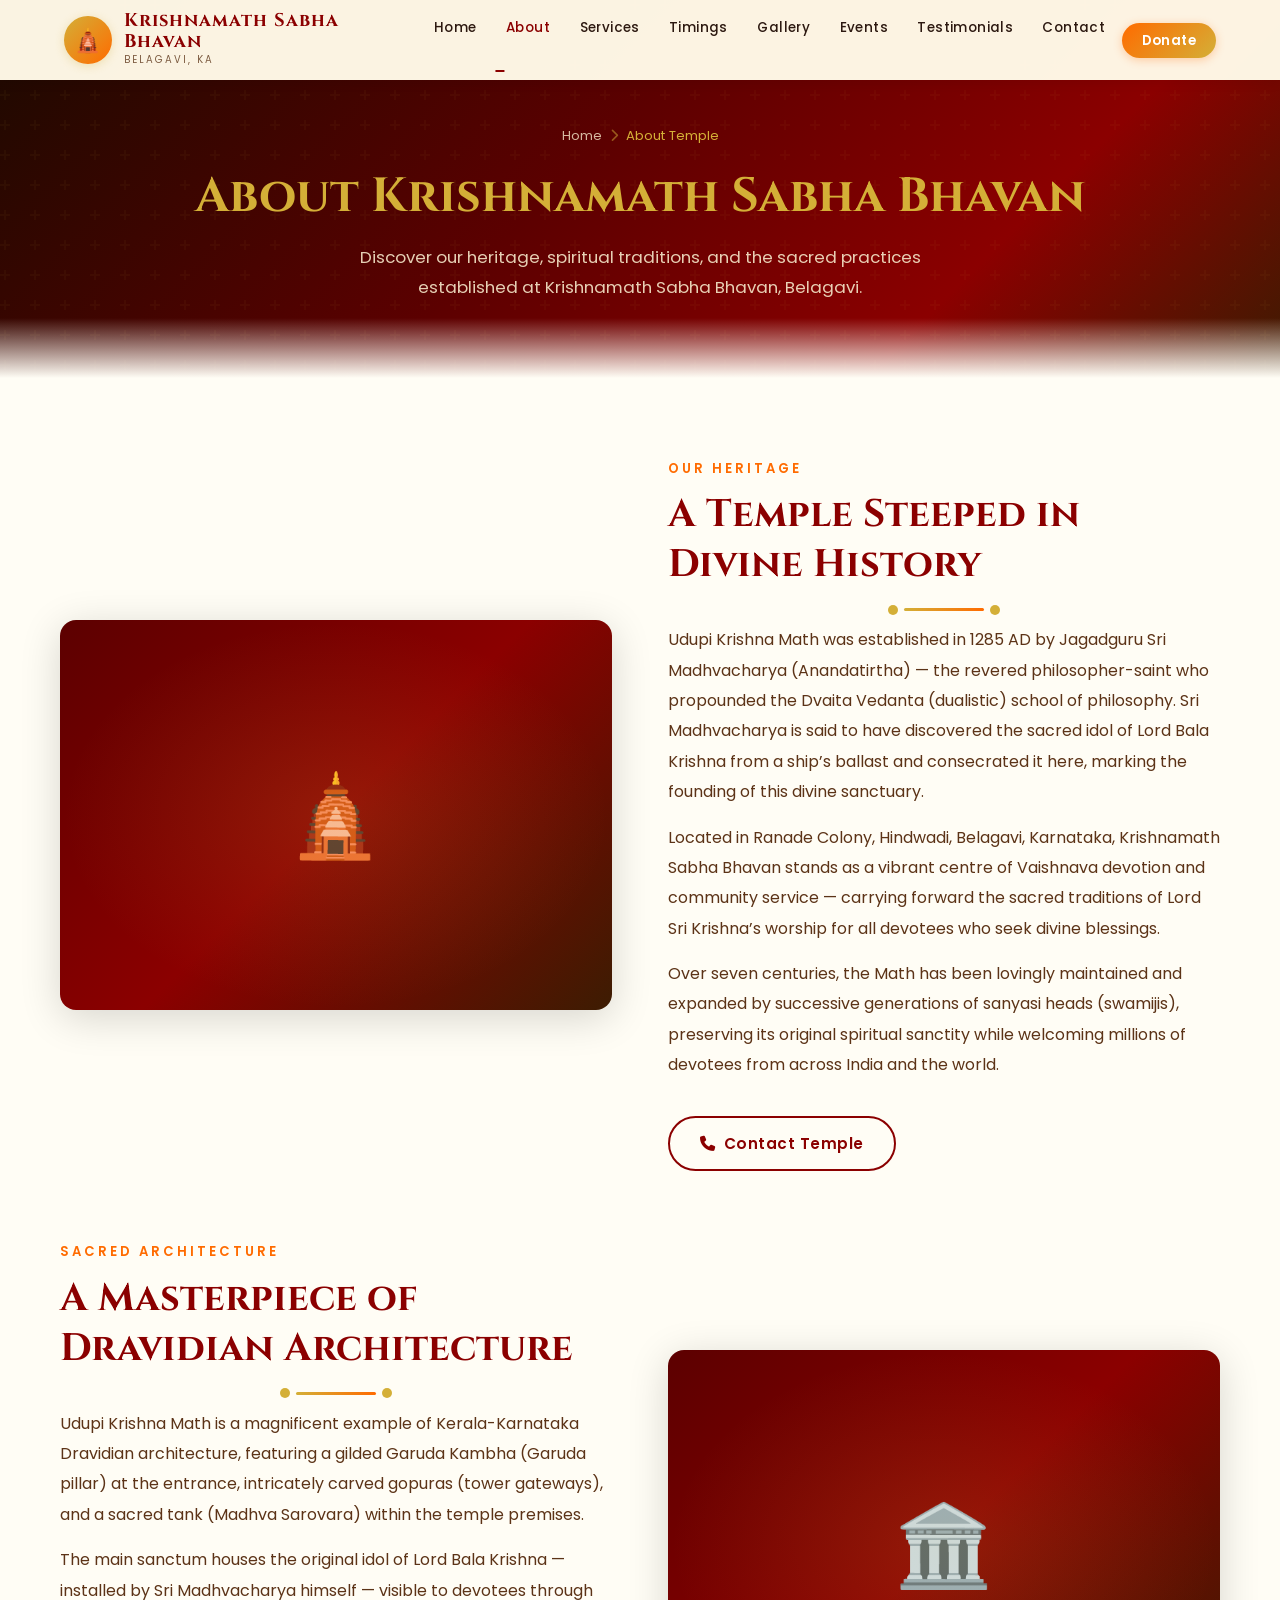
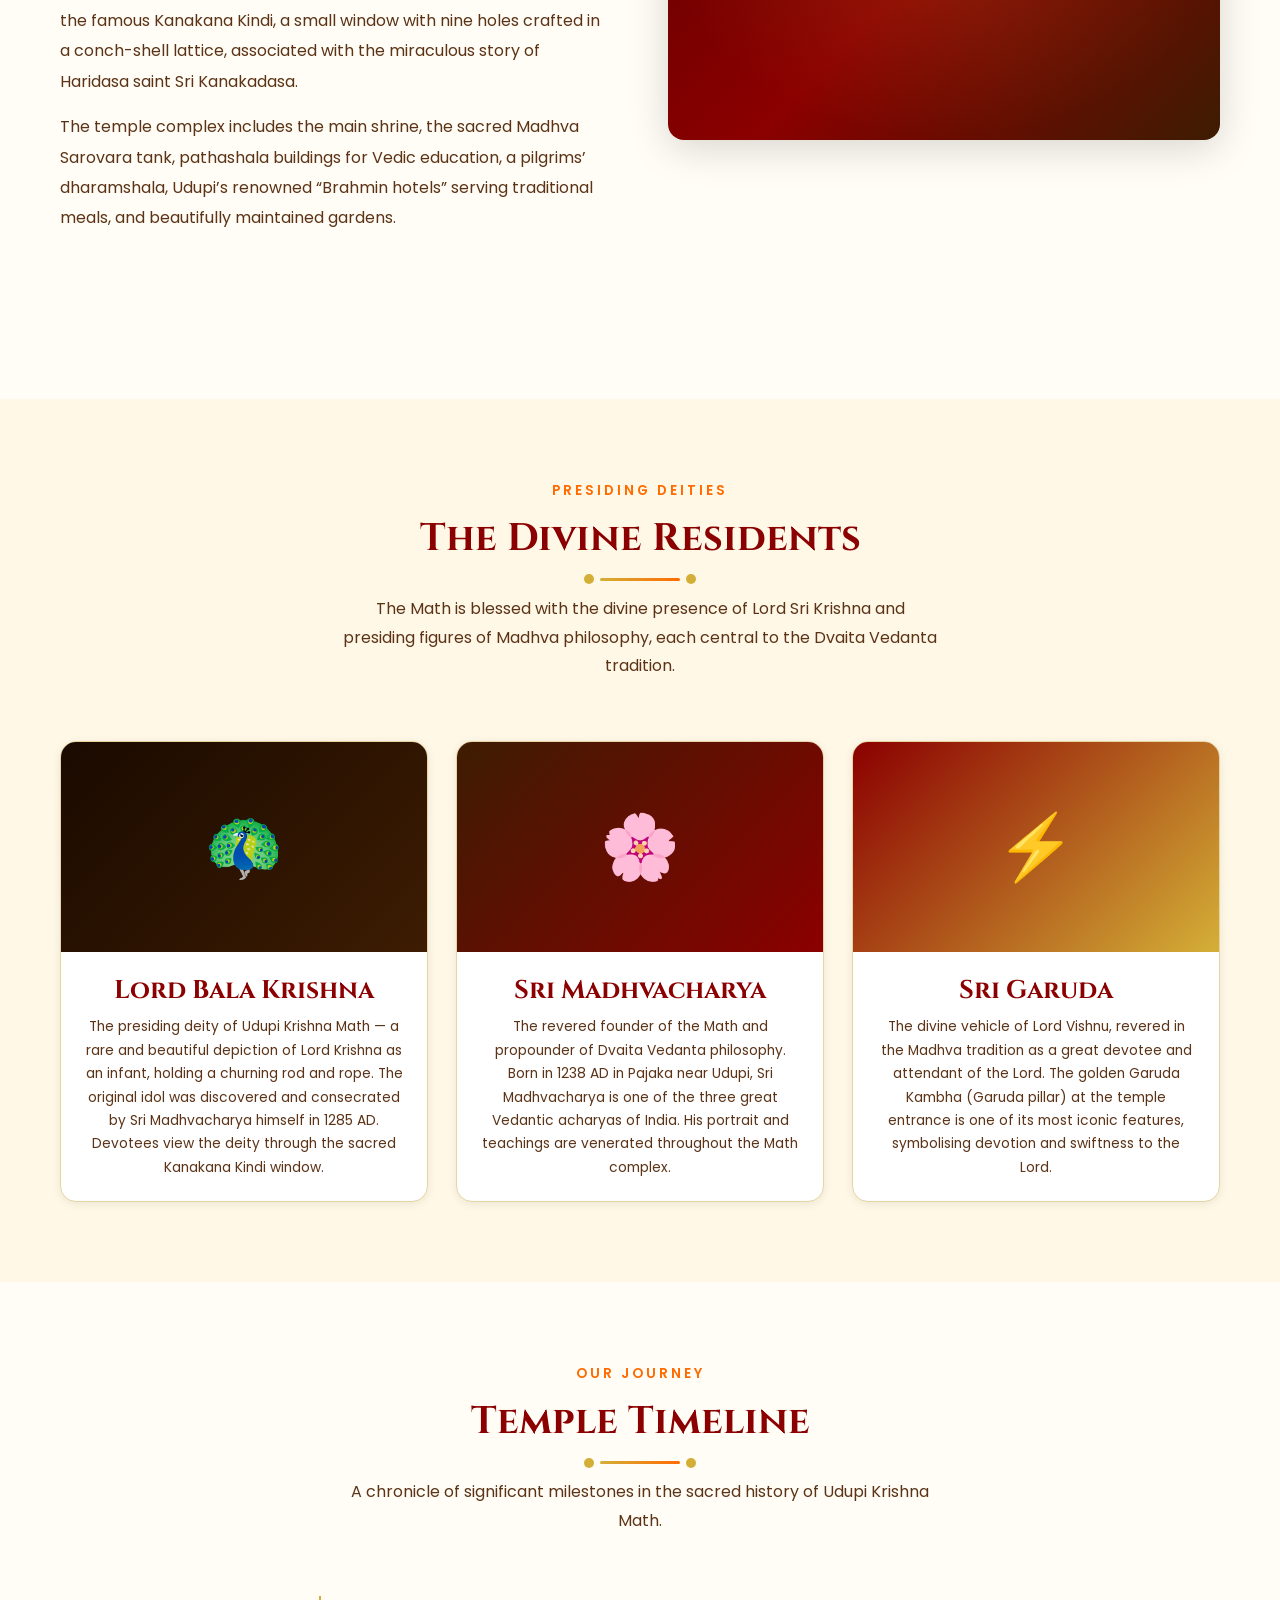
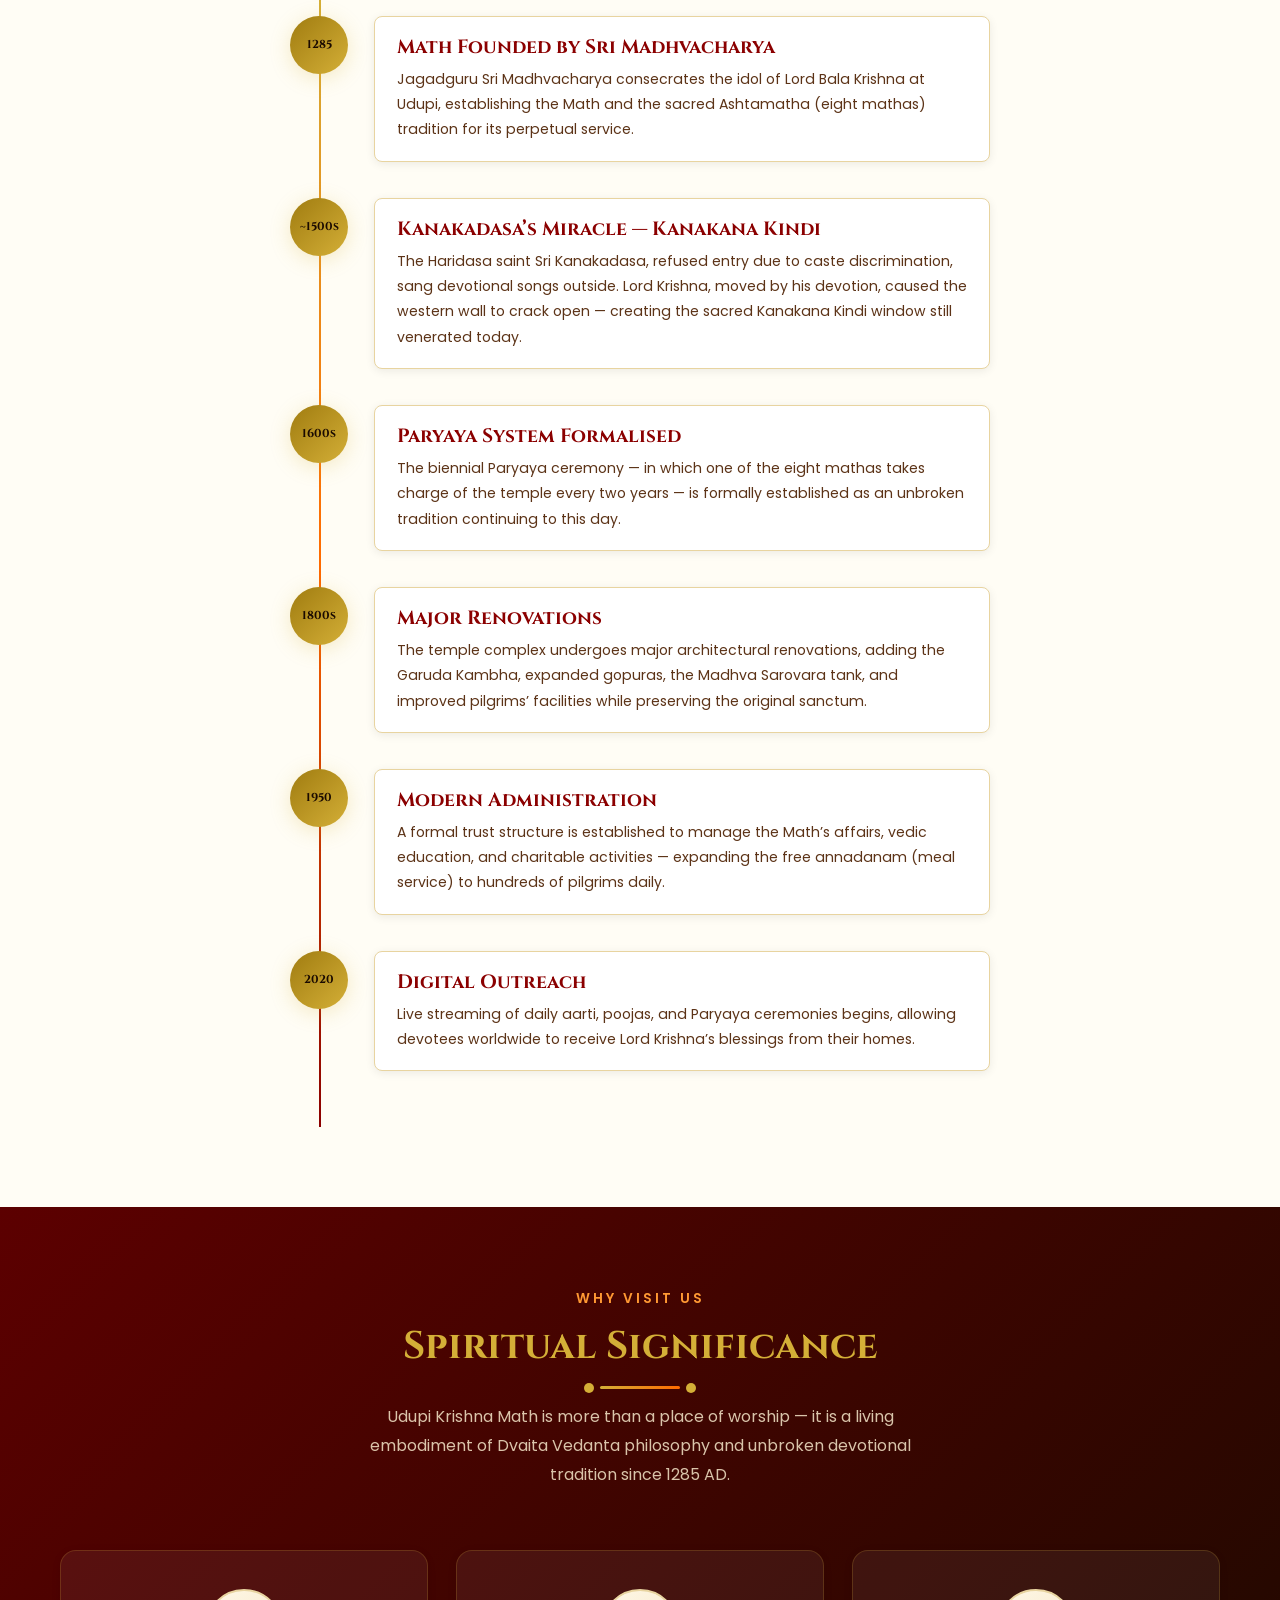
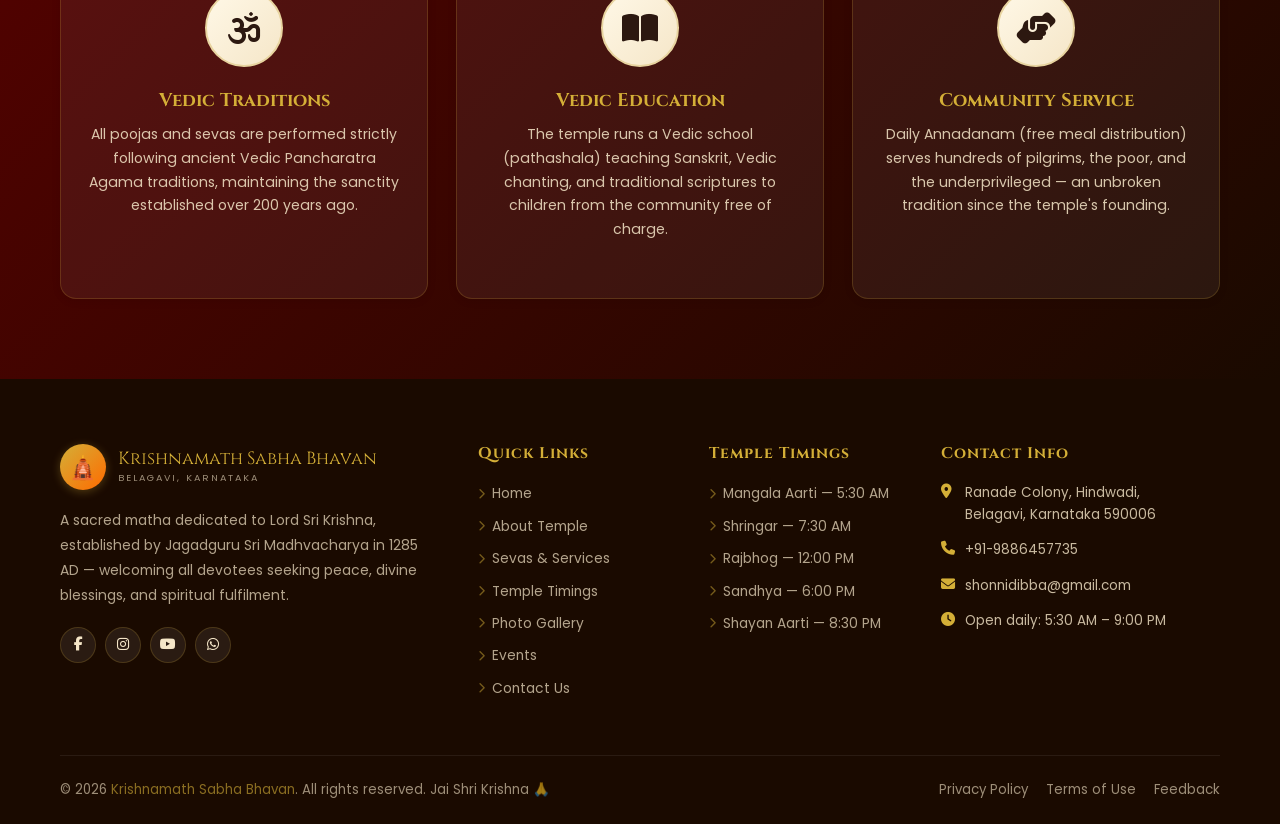
<file: about.html>
<!DOCTYPE html>
<html lang="en">
<head>
  <meta charset="UTF-8" />
  <meta name="viewport" content="width=device-width, initial-scale=1.0" />
  <title>About Temple — Krishnamath Sabha Bhavan, Belagavi, Karnataka</title>
  <meta name="description" content="Learn about the heritage and spiritual significance of Krishnamath Sabha Bhavan, Belagavi, Karnataka — a sacred temple dedicated to Lord Sri Krishna." />
  <link rel="icon" href="assets/icons/favicon.ico" type="image/x-icon" />
  <link rel="stylesheet" href="https://cdnjs.cloudflare.com/ajax/libs/font-awesome/6.5.0/css/all.min.css" crossorigin="anonymous" referrerpolicy="no-referrer" />
  <link rel="stylesheet" href="css/style.css" />
  <link rel="stylesheet" href="css/animations.css" />
  <link rel="stylesheet" href="css/responsive.css" />
</head>
<body>

  <!-- NAVBAR -->
  <nav class="navbar navbar-light" role="navigation" aria-label="Main navigation">
    <div class="nav-container">
      <a href="index.html" class="nav-logo" aria-label="Krishnamath Sabha Bhavan Home">
        <div class="logo-icon" aria-hidden="true">🛕</div>
        <div>
          <div class="logo-name">Krishnamath Sabha Bhavan</div>
          <div class="logo-sub">Belagavi, KA</div>
        </div>
      </a>
      <ul class="nav-menu" role="list">
        <li><a href="index.html"        class="nav-link">Home</a></li>
        <li><a href="about.html"        class="nav-link active">About</a></li>
        <li><a href="services.html"     class="nav-link">Services</a></li>
        <li><a href="timings.html"      class="nav-link">Timings</a></li>
        <li><a href="gallery.html"      class="nav-link">Gallery</a></li>
        <li><a href="events.html"       class="nav-link">Events</a></li>
        <li><a href="testimonials.html" class="nav-link">Testimonials</a></li>
        <li><a href="contact.html"      class="nav-link">Contact</a></li>
        <li><a href="contact.html"      class="nav-link nav-donate">Donate</a></li>
      </ul>
      <button class="hamburger" aria-label="Toggle menu" aria-expanded="false">
        <span></span><span></span><span></span>
      </button>
    </div>
  </nav>
  <div class="nav-overlay" aria-hidden="true"></div>

  <!-- PAGE HERO -->
  <header class="page-hero" role="banner">
    <div class="page-hero-content">
      <nav class="breadcrumb" aria-label="Breadcrumb">
        <a href="index.html">Home</a>
        <span class="sep" aria-hidden="true"><i class="fas fa-chevron-right"></i></span>
        <span aria-current="page">About Temple</span>
      </nav>
      <h1>About Krishnamath Sabha Bhavan</h1>
      <p>Discover our heritage, spiritual traditions, and the sacred practices established at Krishnamath Sabha Bhavan, Belagavi.</p>
    </div>
  </header>

  <!-- TEMPLE HISTORY -->
  <section class="about-story bg-light" id="history">
    <div class="container">
      <div class="about-grid">
        <div class="about-img-box" data-aos="fade-right" role="img" aria-label="Historic temple image">🛕</div>
        <div class="about-content" data-aos="fade-left">
          <span style="font-size:.82rem;letter-spacing:3px;text-transform:uppercase;color:var(--saffron);font-weight:600;display:block;margin-bottom:10px;">Our Heritage</span>
          <h2>A Temple Steeped in Divine History</h2>
          <div class="section-divider" aria-hidden="true"></div>
          <p>Udupi Krishna Math was established in 1285 AD by Jagadguru Sri Madhvacharya (Anandatirtha) — the revered philosopher-saint who propounded the Dvaita Vedanta (dualistic) school of philosophy. Sri Madhvacharya is said to have discovered the sacred idol of Lord Bala Krishna from a ship’s ballast and consecrated it here, marking the founding of this divine sanctuary.</p>
          <p>Located in Ranade Colony, Hindwadi, Belagavi, Karnataka, Krishnamath Sabha Bhavan stands as a vibrant centre of Vaishnava devotion and community service — carrying forward the sacred traditions of Lord Sri Krishna’s worship for all devotees who seek divine blessings.</p>
          <p>Over seven centuries, the Math has been lovingly maintained and expanded by successive generations of sanyasi heads (swamijis), preserving its original spiritual sanctity while welcoming millions of devotees from across India and the world.</p>
          <a href="contact.html" class="btn btn-outline" style="margin-top:20px"><i class="fas fa-phone"></i> Contact Temple</a>
        </div>
      </div>

      <div class="about-grid reverse">
        <div class="about-img-box" data-aos="fade-left" role="img" aria-label="Temple architecture">🏛️</div>
        <div class="about-content" data-aos="fade-right">
          <span style="font-size:.82rem;letter-spacing:3px;text-transform:uppercase;color:var(--saffron);font-weight:600;display:block;margin-bottom:10px;">Sacred Architecture</span>
          <h2>A Masterpiece of Dravidian Architecture</h2>
          <div class="section-divider" aria-hidden="true"></div>
          <p>Udupi Krishna Math is a magnificent example of Kerala-Karnataka Dravidian architecture, featuring a gilded Garuda Kambha (Garuda pillar) at the entrance, intricately carved gopuras (tower gateways), and a sacred tank (Madhva Sarovara) within the temple premises.</p>
          <p>The main sanctum houses the original idol of Lord Bala Krishna — installed by Sri Madhvacharya himself — visible to devotees through the famous Kanakana Kindi, a small window with nine holes crafted in a conch-shell lattice, associated with the miraculous story of Haridasa saint Sri Kanakadasa.</p>
          <p>The temple complex includes the main shrine, the sacred Madhva Sarovara tank, pathashala buildings for Vedic education, a pilgrims’ dharamshala, Udupi’s renowned “Brahmin hotels” serving traditional meals, and beautifully maintained gardens.</p>
        </div>
      </div>
    </div>
  </section>

  <!-- MAIN DEITY -->
  <section class="deity-section bg-cream" id="deity">
    <div class="container">
      <div class="section-title" data-aos="fade-up">
        <span class="subtitle">Presiding Deities</span>
        <h2>The Divine Residents</h2>
        <div class="section-divider" aria-hidden="true"></div>
        <p>The Math is blessed with the divine presence of Lord Sri Krishna and presiding figures of Madhva philosophy, each central to the Dvaita Vedanta tradition.</p>
      </div>
      <div class="deity-grid">
        <div class="deity-card" data-aos="fade-up" data-aos-delay="100">
          <div class="deity-img d1" role="img" aria-label="Sri Krishna deity">🦚</div>
          <div class="deity-body">
            <h3>Lord Bala Krishna</h3>
            <p>The presiding deity of Udupi Krishna Math — a rare and beautiful depiction of Lord Krishna as an infant, holding a churning rod and rope. The original idol was discovered and consecrated by Sri Madhvacharya himself in 1285 AD. Devotees view the deity through the sacred Kanakana Kindi window.</p>
          </div>
        </div>
        <div class="deity-card" data-aos="fade-up" data-aos-delay="200">
          <div class="deity-img d2" role="img" aria-label="Radha Rani deity">🌸</div>
          <div class="deity-body">
            <h3>Sri Madhvacharya</h3>
            <p>The revered founder of the Math and propounder of Dvaita Vedanta philosophy. Born in 1238 AD in Pajaka near Udupi, Sri Madhvacharya is one of the three great Vedantic acharyas of India. His portrait and teachings are venerated throughout the Math complex.</p>
          </div>
        </div>
        <div class="deity-card" data-aos="fade-up" data-aos-delay="300">
          <div class="deity-img d3" role="img" aria-label="Balaram deity">⚡</div>
          <div class="deity-body">
            <h3>Sri Garuda</h3>
            <p>The divine vehicle of Lord Vishnu, revered in the Madhva tradition as a great devotee and attendant of the Lord. The golden Garuda Kambha (Garuda pillar) at the temple entrance is one of its most iconic features, symbolising devotion and swiftness to the Lord.</p>
          </div>
        </div>
      </div>
    </div>
  </section>

  <!-- TEMPLE TIMELINE -->
  <section class="bg-light" id="timeline" style="padding:80px 0;">
    <div class="container">
      <div class="section-title" data-aos="fade-up">
        <span class="subtitle">Our Journey</span>
        <h2>Temple Timeline</h2>
        <div class="section-divider" aria-hidden="true"></div>
        <p>A chronicle of significant milestones in the sacred history of Udupi Krishna Math.</p>
      </div>
      <div class="timeline" style="max-width:700px;margin:0 auto;">
        <div class="timeline-item" data-aos="fade-right">
          <div class="timeline-dot">1285</div>
          <div class="timeline-body">
            <h4>Math Founded by Sri Madhvacharya</h4>
            <p>Jagadguru Sri Madhvacharya consecrates the idol of Lord Bala Krishna at Udupi, establishing the Math and the sacred Ashtamatha (eight mathas) tradition for its perpetual service.</p>
          </div>
        </div>
        <div class="timeline-item" data-aos="fade-right" data-aos-delay="100">
          <div class="timeline-dot">~1500s</div>
          <div class="timeline-body">
            <h4>Kanakadasa’s Miracle — Kanakana Kindi</h4>
            <p>The Haridasa saint Sri Kanakadasa, refused entry due to caste discrimination, sang devotional songs outside. Lord Krishna, moved by his devotion, caused the western wall to crack open — creating the sacred Kanakana Kindi window still venerated today.</p>
          </div>
        </div>
        <div class="timeline-item" data-aos="fade-right" data-aos-delay="200">
          <div class="timeline-dot">1600s</div>
          <div class="timeline-body">
            <h4>Paryaya System Formalised</h4>
            <p>The biennial Paryaya ceremony — in which one of the eight mathas takes charge of the temple every two years — is formally established as an unbroken tradition continuing to this day.</p>
          </div>
        </div>
        <div class="timeline-item" data-aos="fade-right" data-aos-delay="300">
          <div class="timeline-dot">1800s</div>
          <div class="timeline-body">
            <h4>Major Renovations</h4>
            <p>The temple complex undergoes major architectural renovations, adding the Garuda Kambha, expanded gopuras, the Madhva Sarovara tank, and improved pilgrims’ facilities while preserving the original sanctum.</p>
          </div>
        </div>
        <div class="timeline-item" data-aos="fade-right" data-aos-delay="400">
          <div class="timeline-dot">1950</div>
          <div class="timeline-body">
            <h4>Modern Administration</h4>
            <p>A formal trust structure is established to manage the Math’s affairs, vedic education, and charitable activities — expanding the free annadanam (meal service) to hundreds of pilgrims daily.</p>
          </div>
        </div>
        <div class="timeline-item" data-aos="fade-right" data-aos-delay="500">
          <div class="timeline-dot">2020</div>
          <div class="timeline-body">
            <h4>Digital Outreach</h4>
            <p>Live streaming of daily aarti, poojas, and Paryaya ceremonies begins, allowing devotees worldwide to receive Lord Krishna’s blessings from their homes.</p>
          </div>
        </div>
      </div>
    </div>
  </section>

  <!-- SPIRITUAL SIGNIFICANCE -->
  <section style="background:linear-gradient(135deg,var(--maroon-dark),var(--dark-brown));padding:80px 0;" id="significance">
    <div class="container">
      <div class="section-title" data-aos="fade-up">
        <span class="subtitle" style="color:var(--saffron-light);">Why Visit Us</span>
        <h2 style="color:var(--gold);">Spiritual Significance</h2>
        <div class="section-divider" aria-hidden="true"></div>
        <p style="color:var(--cream-dark);opacity:.85;">Udupi Krishna Math is more than a place of worship — it is a living embodiment of Dvaita Vedanta philosophy and unbroken devotional tradition since 1285 AD.</p>
      </div>
      <div style="display:grid;grid-template-columns:repeat(3,1fr);gap:28px;" class="services-grid-home">
        <div class="service-card" data-aos="fade-up" data-aos-delay="100" style="background:rgba(255,255,255,.06);border-color:rgba(212,175,55,.2);">
          <div class="service-icon"><i class="fas fa-om"></i></div>
          <h3 style="color:var(--gold);">Vedic Traditions</h3>
          <p style="color:var(--cream-dark);opacity:.85;">All poojas and sevas are performed strictly following ancient Vedic Pancharatra Agama traditions, maintaining the sanctity established over 200 years ago.</p>
        </div>
        <div class="service-card" data-aos="fade-up" data-aos-delay="200" style="background:rgba(255,255,255,.06);border-color:rgba(212,175,55,.2);">
          <div class="service-icon"><i class="fas fa-book-open"></i></div>
          <h3 style="color:var(--gold);">Vedic Education</h3>
          <p style="color:var(--cream-dark);opacity:.85;">The temple runs a Vedic school (pathashala) teaching Sanskrit, Vedic chanting, and traditional scriptures to children from the community free of charge.</p>
        </div>
        <div class="service-card" data-aos="fade-up" data-aos-delay="300" style="background:rgba(255,255,255,.06);border-color:rgba(212,175,55,.2);">
          <div class="service-icon"><i class="fas fa-hands-helping"></i></div>
          <h3 style="color:var(--gold);">Community Service</h3>
          <p style="color:var(--cream-dark);opacity:.85;">Daily Annadanam (free meal distribution) serves hundreds of pilgrims, the poor, and the underprivileged — an unbroken tradition since the temple's founding.</p>
        </div>
      </div>
    </div>
  </section>

  <!-- FOOTER -->
  <footer class="footer" role="contentinfo">
    <div class="container">
      <div class="footer-grid">
        <div>
          <div class="footer-logo-wrap">
            <div class="logo-icon" aria-hidden="true">🛕</div>
            <div>
              <div class="footer-brand-name">Krishnamath Sabha Bhavan</div>
              <div class="footer-brand-sub">Belagavi, Karnataka</div>
            </div>
          </div>
          <p class="footer-about-p">A sacred matha dedicated to Lord Sri Krishna, established by Jagadguru Sri Madhvacharya in 1285 AD — welcoming all devotees seeking peace, divine blessings, and spiritual fulfilment.</p>
          <div class="footer-social" aria-label="Social media links">
            <a href="#" aria-label="Facebook"><i class="fab fa-facebook-f"></i></a>
            <a href="#" aria-label="Instagram"><i class="fab fa-instagram"></i></a>
            <a href="#" aria-label="YouTube"><i class="fab fa-youtube"></i></a>
            <a href="#" aria-label="WhatsApp"><i class="fab fa-whatsapp"></i></a>
          </div>
        </div>
        <div class="footer-col">
          <h4>Quick Links</h4>
          <ul>
            <li><a href="index.html">    <i class="fas fa-chevron-right"></i> Home</a></li>
            <li><a href="about.html">    <i class="fas fa-chevron-right"></i> About Temple</a></li>
            <li><a href="services.html"> <i class="fas fa-chevron-right"></i> Sevas &amp; Services</a></li>
            <li><a href="timings.html">  <i class="fas fa-chevron-right"></i> Temple Timings</a></li>
            <li><a href="gallery.html">  <i class="fas fa-chevron-right"></i> Photo Gallery</a></li>
            <li><a href="events.html">   <i class="fas fa-chevron-right"></i> Events</a></li>
            <li><a href="contact.html">  <i class="fas fa-chevron-right"></i> Contact Us</a></li>
          </ul>
        </div>
        <div class="footer-col">
          <h4>Temple Timings</h4>
          <ul>
            <li><a href="timings.html"><i class="fas fa-chevron-right"></i> Mangala Aarti — 5:30 AM</a></li>
            <li><a href="timings.html"><i class="fas fa-chevron-right"></i> Shringar — 7:30 AM</a></li>
            <li><a href="timings.html"><i class="fas fa-chevron-right"></i> Rajbhog — 12:00 PM</a></li>
            <li><a href="timings.html"><i class="fas fa-chevron-right"></i> Sandhya — 6:00 PM</a></li>
            <li><a href="timings.html"><i class="fas fa-chevron-right"></i> Shayan Aarti — 8:30 PM</a></li>
          </ul>
        </div>
        <div class="footer-col">
          <h4>Contact Info</h4>
          <div class="footer-contact-item"><i class="fas fa-map-marker-alt"></i><span>Ranade Colony, Hindwadi,<br/>Belagavi, Karnataka 590006</span></div>
          <div class="footer-contact-item"><i class="fas fa-phone"></i><span>+91-9886457735</span></div>
          <div class="footer-contact-item"><i class="fas fa-envelope"></i><span>shonnidibba@gmail.com</span></div>
          <div class="footer-contact-item"><i class="fas fa-clock"></i><span>Open daily: 5:30 AM – 9:00 PM</span></div>
        </div>
      </div>
      <div class="footer-bottom">
        <p class="footer-copy">&copy; 2026 <span>Krishnamath Sabha Bhavan</span>. All rights reserved. Jai Shri Krishna 🙏</p>
        <div class="footer-bottom-links">
          <a href="#">Privacy Policy</a>
          <a href="#">Terms of Use</a>
          <a href="contact.html">Feedback</a>
        </div>
      </div>
    </div>
  </footer>

  <button class="back-top" aria-label="Back to top"><i class="fas fa-chevron-up"></i></button>

  <script src="js/navbar.js"></script>
  <script src="js/main.js"></script>
</body>
</html>
</file>
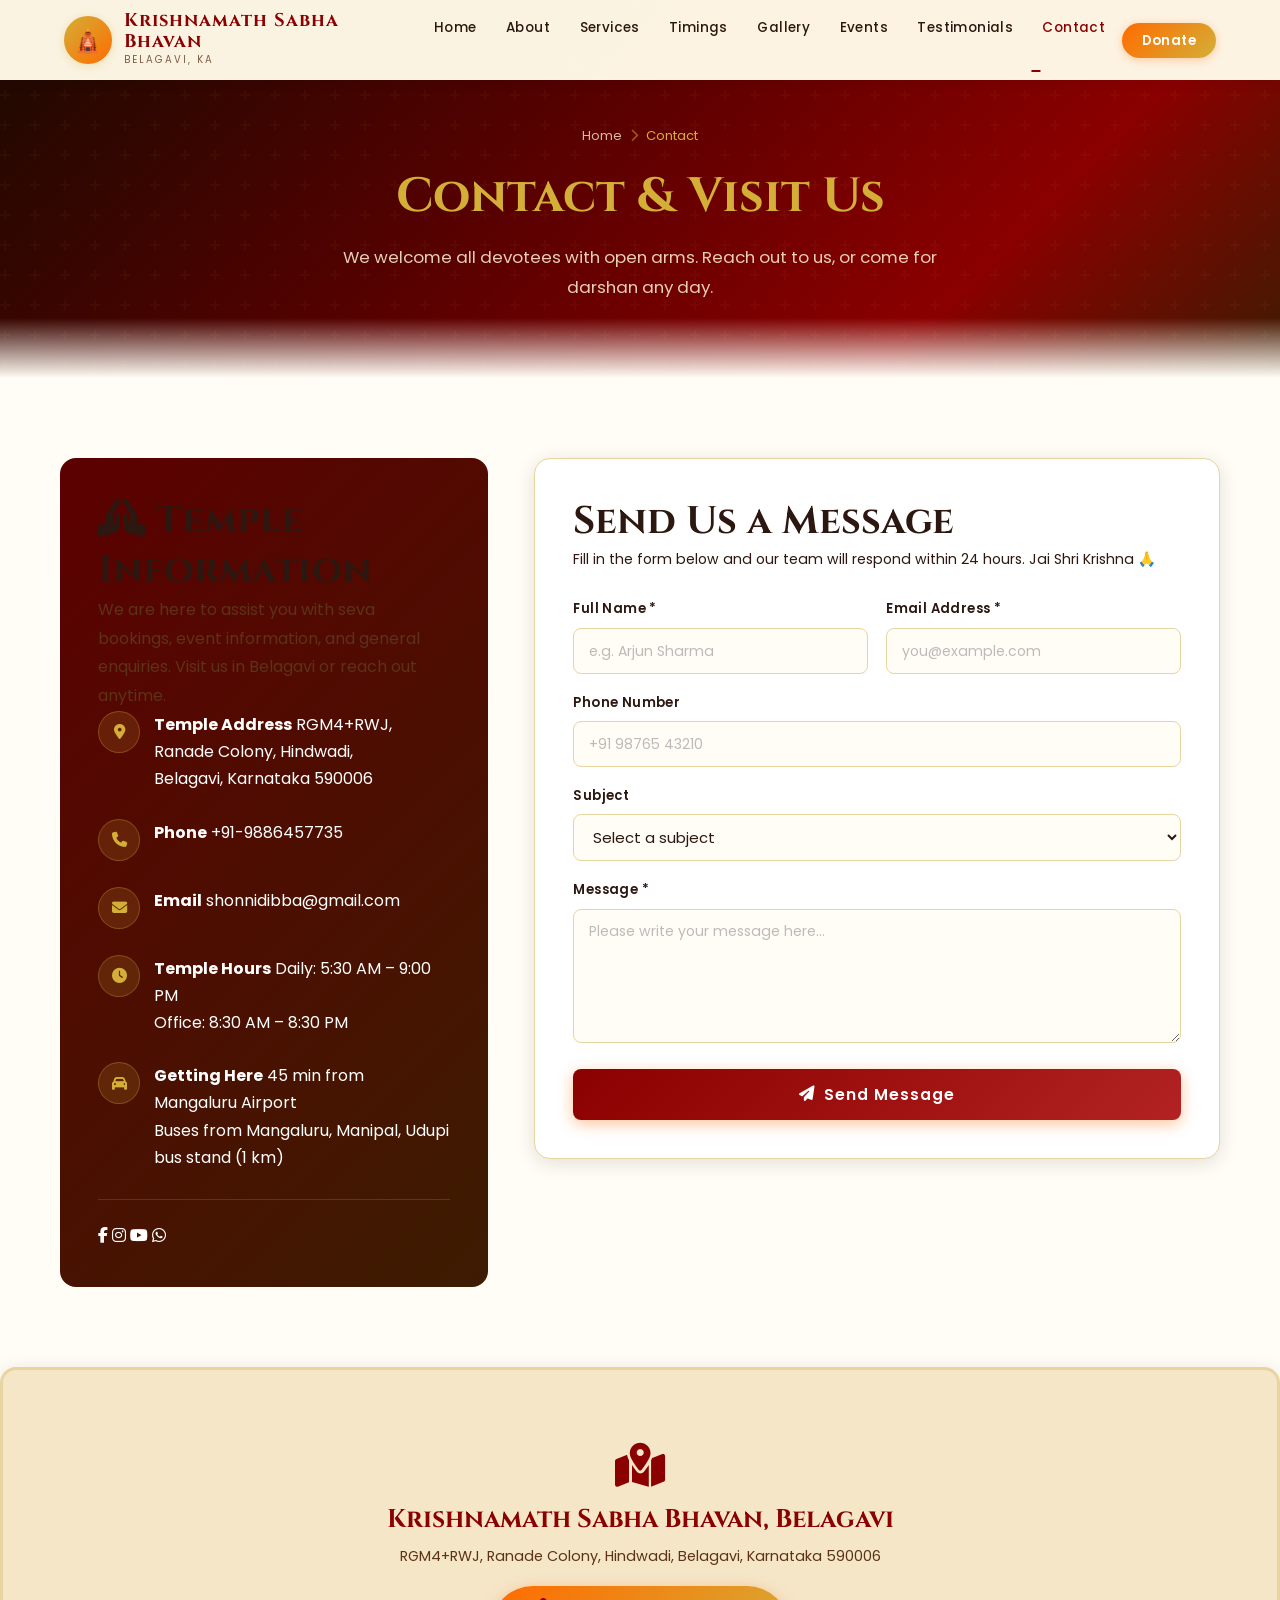
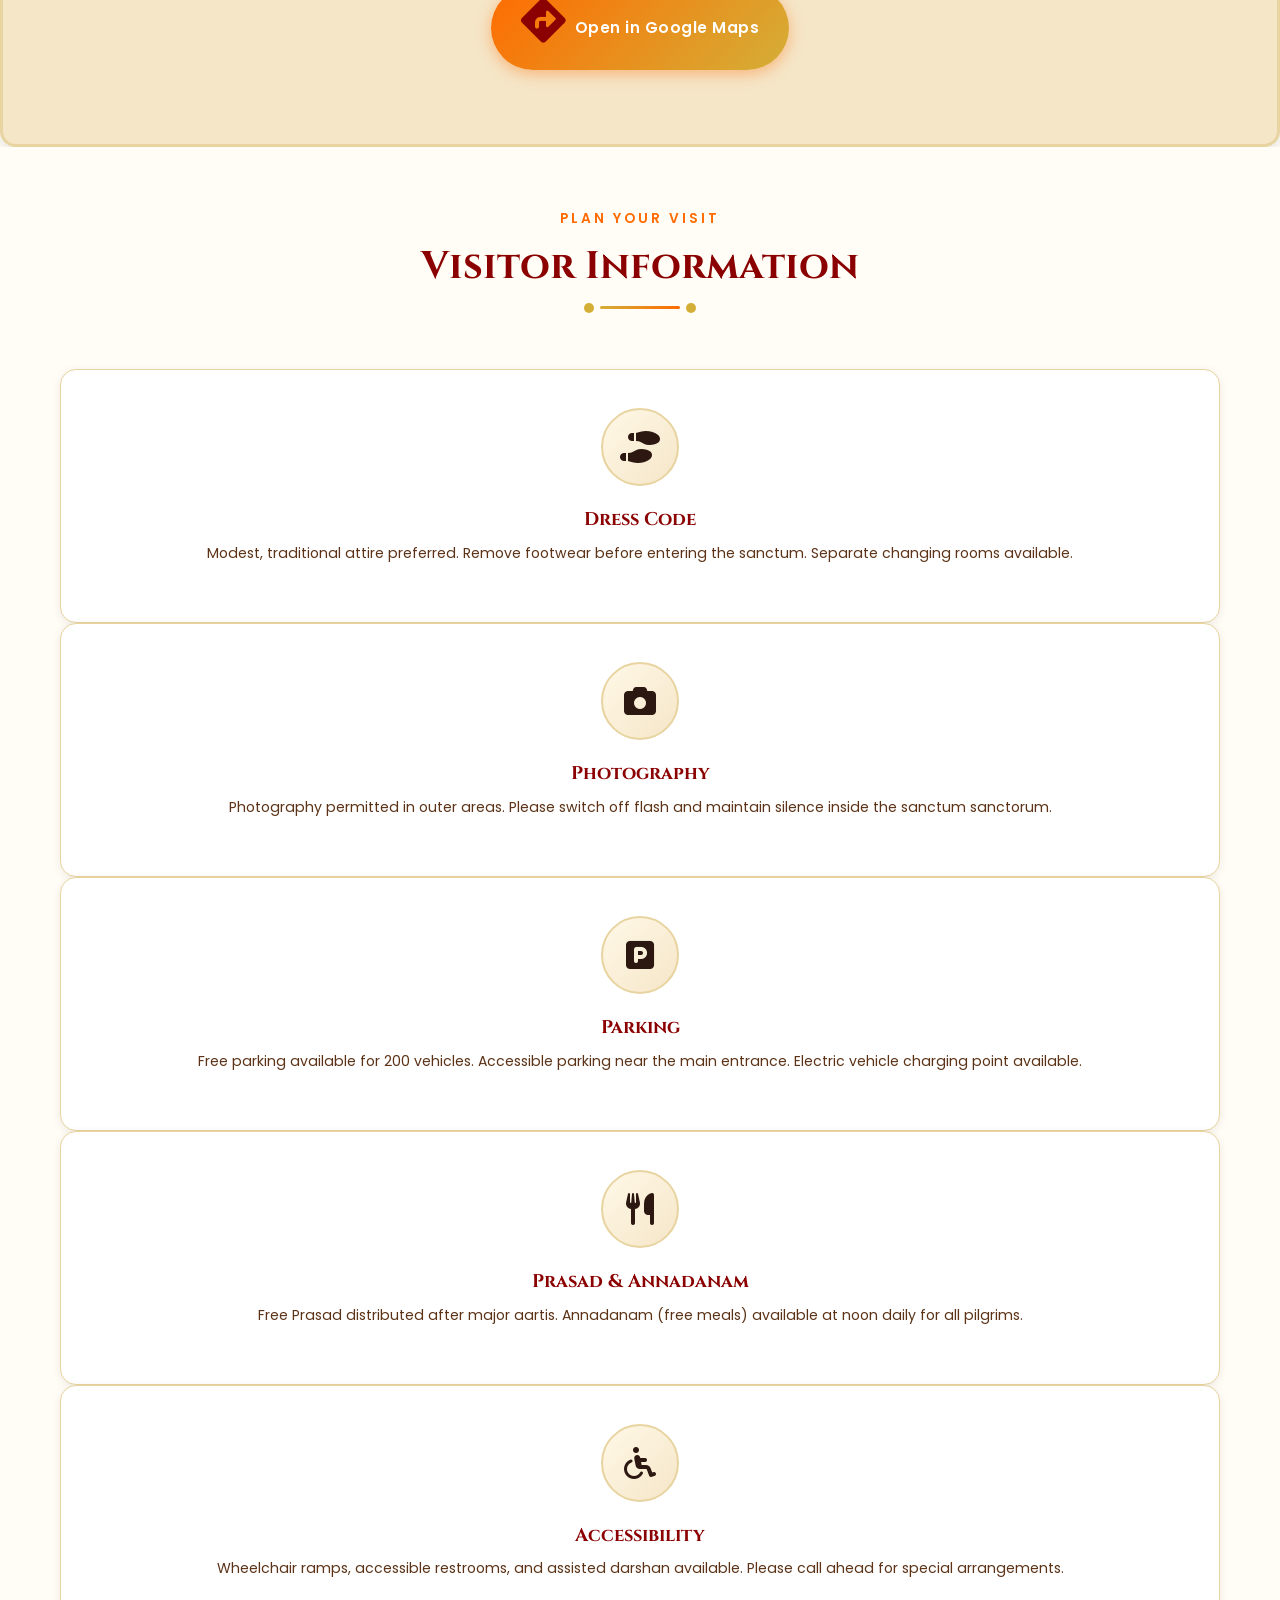
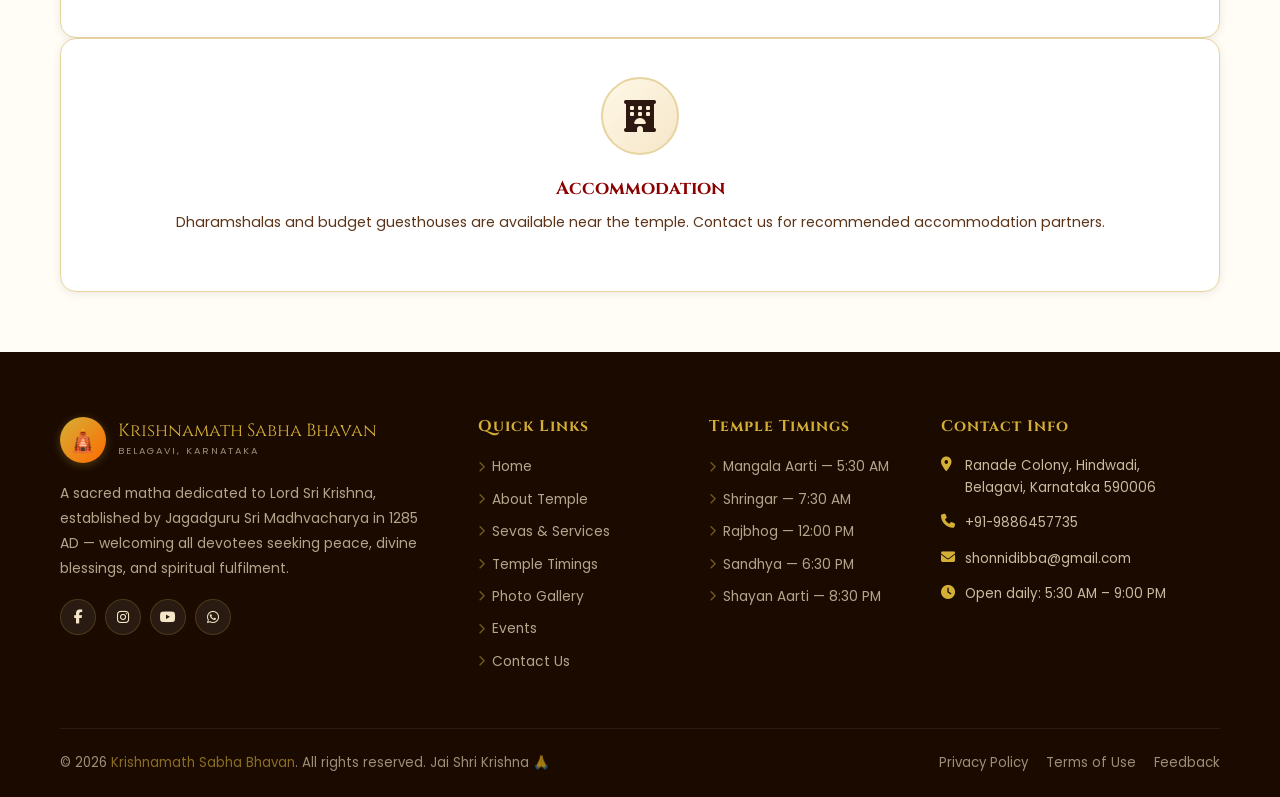
<file: contact.html>
<!DOCTYPE html>
<html lang="en">
<head>
  <meta charset="UTF-8" />
  <meta name="viewport" content="width=device-width, initial-scale=1.0" />
  <title>Contact Us — Krishnamath Sabha Bhavan, Belagavi, Karnataka</title>
  <meta name="description" content="Get in touch with Krishnamath Sabha Bhavan, Belagavi. Contact us for seva bookings, general inquiries, directions, or to offer your support." />
  <link rel="icon" href="assets/icons/favicon.ico" type="image/x-icon" />
  <link rel="stylesheet" href="https://cdnjs.cloudflare.com/ajax/libs/font-awesome/6.5.0/css/all.min.css" crossorigin="anonymous" referrerpolicy="no-referrer" />
  <link rel="stylesheet" href="css/style.css" />
  <link rel="stylesheet" href="css/animations.css" />
  <link rel="stylesheet" href="css/responsive.css" />
</head>
<body>

  <!-- NAVBAR -->
  <nav class="navbar navbar-light" role="navigation" aria-label="Main navigation">
    <div class="nav-container">
      <a href="index.html" class="nav-logo" aria-label="Krishnamath Sabha Bhavan Home">
        <div class="logo-icon" aria-hidden="true">🛕</div>
        <div>
          <div class="logo-name">Krishnamath Sabha Bhavan</div>
          <div class="logo-sub">Belagavi, KA</div>
        </div>
      </a>
      <ul class="nav-menu" role="list">
        <li><a href="index.html"        class="nav-link">Home</a></li>
        <li><a href="about.html"        class="nav-link">About</a></li>
        <li><a href="services.html"     class="nav-link">Services</a></li>
        <li><a href="timings.html"      class="nav-link">Timings</a></li>
        <li><a href="gallery.html"      class="nav-link">Gallery</a></li>
        <li><a href="events.html"       class="nav-link">Events</a></li>
        <li><a href="testimonials.html" class="nav-link">Testimonials</a></li>
        <li><a href="contact.html"      class="nav-link active">Contact</a></li>
        <li><a href="contact.html"      class="nav-link nav-donate">Donate</a></li>
      </ul>
      <button class="hamburger" aria-label="Toggle menu" aria-expanded="false">
        <span></span><span></span><span></span>
      </button>
    </div>
  </nav>
  <div class="nav-overlay" aria-hidden="true"></div>

  <!-- PAGE HERO -->
  <header class="page-hero" role="banner">
    <div class="page-hero-content">
      <nav class="breadcrumb" aria-label="Breadcrumb">
        <a href="index.html">Home</a>
        <span class="sep" aria-hidden="true"><i class="fas fa-chevron-right"></i></span>
        <span aria-current="page">Contact</span>
      </nav>
      <h1>Contact &amp; Visit Us</h1>
      <p>We welcome all devotees with open arms. Reach out to us, or come for darshan any day.</p>
    </div>
  </header>

  <!-- CONTACT MAIN -->
  <section class="bg-light">
    <div class="container">
      <div class="contact-layout" data-aos="fade-up">

        <!-- Contact Info Box -->
        <div class="contact-info-box">
          <h2><i class="fas fa-hands-praying" aria-hidden="true"></i> Temple Information</h2>
          <p>We are here to assist you with seva bookings, event information, and general enquiries. Visit us in Belagavi or reach out anytime.</p>

          <div class="contact-info-item">
            <div class="cii-icon" aria-hidden="true"><i class="fas fa-map-marker-alt"></i></div>
            <div class="cii-text">
              <strong>Temple Address</strong>
              <span>RGM4+RWJ, Ranade Colony, Hindwadi,<br/>Belagavi, Karnataka 590006</span>
            </div>
          </div>

          <div class="contact-info-item">
            <div class="cii-icon" aria-hidden="true"><i class="fas fa-phone"></i></div>
            <div class="cii-text">
              <strong>Phone</strong>
              <span><a href="tel:+919886457735">+91-9886457735</a></span>
            </div>
          </div>

          <div class="contact-info-item">
            <div class="cii-icon" aria-hidden="true"><i class="fas fa-envelope"></i></div>
            <div class="cii-text">
              <strong>Email</strong>
              <span><a href="mailto:shonnidibba@gmail.com">shonnidibba@gmail.com</a></span>
            </div>
          </div>

          <div class="contact-info-item">
            <div class="cii-icon" aria-hidden="true"><i class="fas fa-clock"></i></div>
            <div class="cii-text">
              <strong>Temple Hours</strong>
              <span>Daily: 5:30 AM – 9:00 PM<br/>Office: 8:30 AM – 8:30 PM</span>
            </div>
          </div>

          <div class="contact-info-item">
            <div class="cii-icon" aria-hidden="true"><i class="fas fa-car"></i></div>
            <div class="cii-text">
              <strong>Getting Here</strong>
              <span>45 min from Mangaluru Airport<br/>Buses from Mangaluru, Manipal, Udupi bus stand (1 km)</span>
            </div>
          </div>

          <div class="contact-social-row" aria-label="Social media">
            <a href="#" aria-label="Facebook"><i class="fab fa-facebook-f"></i></a>
            <a href="#" aria-label="Instagram"><i class="fab fa-instagram"></i></a>
            <a href="#" aria-label="YouTube"><i class="fab fa-youtube"></i></a>
            <a href="#" aria-label="WhatsApp"><i class="fab fa-whatsapp"></i></a>
          </div>
        </div>

        <!-- Contact Form Box -->
        <div class="contact-form-box">
          <h2>Send Us a Message</h2>
          <p style="margin-bottom:26px;color:var(--text-mid);">Fill in the form below and our team will respond within 24 hours. Jai Shri Krishna 🙏</p>

          <form id="contact-form" novalidate autocomplete="on" aria-label="Contact form">
            <div class="form-row">
              <div class="form-group">
                <label for="cf-name">Full Name <span aria-hidden="true">*</span></label>
                <input type="text" id="cf-name" name="name" placeholder="e.g. Arjun Sharma" required
                  maxlength="100" autocomplete="name" aria-required="true" />
              </div>
              <div class="form-group">
                <label for="cf-email">Email Address <span aria-hidden="true">*</span></label>
                <input type="email" id="cf-email" name="email" placeholder="you@example.com" required
                  maxlength="150" autocomplete="email" aria-required="true" />
              </div>
            </div>

            <div class="form-group">
              <label for="cf-phone">Phone Number</label>
              <input type="tel" id="cf-phone" name="phone" placeholder="+91 98765 43210"
                maxlength="20" autocomplete="tel" />
            </div>

            <div class="form-group">
              <label for="cf-subject">Subject</label>
              <select id="cf-subject" name="subject" autocomplete="off">
                <option value="" disabled selected>Select a subject</option>
                <option value="seva">Seva / Pooja Booking</option>
                <option value="event">Event Enquiry</option>
                <option value="donation">Donation</option>
                <option value="direction">Directions &amp; Accommodation</option>
                <option value="feedback">Feedback</option>
                <option value="other">Other</option>
              </select>
            </div>

            <div class="form-group">
              <label for="cf-message">Message <span aria-hidden="true">*</span></label>
              <textarea id="cf-message" name="message" rows="5"
                placeholder="Please write your message here..."
                required maxlength="2000" aria-required="true"></textarea>
            </div>

            <button type="submit" class="btn btn-primary form-btn">
              <i class="fas fa-paper-plane" aria-hidden="true"></i> Send Message
            </button>

            <div id="form-msg" class="form-msg" role="alert" aria-live="polite"></div>
          </form>
        </div>

      </div>
    </div>
  </section>

  <!-- MAP -->
  <section style="padding:0;">
    <div class="map-wrap">
      <!-- Placeholder — replace with real Google Maps embed iframe when available -->
      <div class="map-ph" role="img" aria-label="Temple location map placeholder">
        <i class="fas fa-map-marked-alt" aria-hidden="true"></i>
        <h3>Krishnamath Sabha Bhavan, Belagavi</h3>
        <p>RGM4+RWJ, Ranade Colony, Hindwadi, Belagavi, Karnataka 590006</p>
        <a href="https://maps.google.com/?q=Krishnamath+Sabha+Bhavan,Ranade+Colony,Hindwadi,Belagavi,Karnataka" target="_blank" rel="noopener noreferrer" class="btn btn-primary" style="margin-top:16px;">
          <i class="fas fa-directions" aria-hidden="true"></i> Open in Google Maps
        </a>
      </div>
    </div>
  </section>

  <!-- VISIT INFO -->
  <section class="bg-light" style="padding:60px 0;">
    <div class="container">
      <div class="section-title" data-aos="fade-up">
        <span class="subtitle">Plan Your Visit</span>
        <h2>Visitor Information</h2>
        <div class="section-divider" aria-hidden="true"></div>
      </div>
      <div class="services-grid" style="margin-top:36px;">

        <div class="service-card" data-aos="fade-up" data-aos-delay="50">
          <div class="service-icon" aria-hidden="true"><i class="fas fa-shoe-prints"></i></div>
          <h3>Dress Code</h3>
          <p>Modest, traditional attire preferred. Remove footwear before entering the sanctum. Separate changing rooms available.</p>
        </div>

        <div class="service-card" data-aos="fade-up" data-aos-delay="100">
          <div class="service-icon" aria-hidden="true"><i class="fas fa-camera"></i></div>
          <h3>Photography</h3>
          <p>Photography permitted in outer areas. Please switch off flash and maintain silence inside the sanctum sanctorum.</p>
        </div>

        <div class="service-card" data-aos="fade-up" data-aos-delay="150">
          <div class="service-icon" aria-hidden="true"><i class="fas fa-parking"></i></div>
          <h3>Parking</h3>
          <p>Free parking available for 200 vehicles. Accessible parking near the main entrance. Electric vehicle charging point available.</p>
        </div>

        <div class="service-card" data-aos="fade-up" data-aos-delay="200">
          <div class="service-icon" aria-hidden="true"><i class="fas fa-utensils"></i></div>
          <h3>Prasad &amp; Annadanam</h3>
          <p>Free Prasad distributed after major aartis. Annadanam (free meals) available at noon daily for all pilgrims.</p>
        </div>

        <div class="service-card" data-aos="fade-up" data-aos-delay="250">
          <div class="service-icon" aria-hidden="true"><i class="fas fa-wheelchair"></i></div>
          <h3>Accessibility</h3>
          <p>Wheelchair ramps, accessible restrooms, and assisted darshan available. Please call ahead for special arrangements.</p>
        </div>

        <div class="service-card" data-aos="fade-up" data-aos-delay="300">
          <div class="service-icon" aria-hidden="true"><i class="fas fa-hotel"></i></div>
          <h3>Accommodation</h3>
          <p>Dharamshalas and budget guesthouses are available near the temple. Contact us for recommended accommodation partners.</p>
        </div>

      </div>
    </div>
  </section>

  <!-- FOOTER -->
  <footer class="footer" role="contentinfo">
    <div class="container">
      <div class="footer-grid">
        <div>
          <div class="footer-logo-wrap">
            <div class="logo-icon" aria-hidden="true">🛕</div>
            <div>
              <div class="footer-brand-name">Krishnamath Sabha Bhavan</div>
              <div class="footer-brand-sub">Belagavi, Karnataka</div>
            </div>
          </div>
          <p class="footer-about-p">A sacred matha dedicated to Lord Sri Krishna, established by Jagadguru Sri Madhvacharya in 1285 AD — welcoming all devotees seeking peace, divine blessings, and spiritual fulfilment.</p>
          <div class="footer-social" aria-label="Social media links">
            <a href="#" aria-label="Facebook"><i class="fab fa-facebook-f"></i></a>
            <a href="#" aria-label="Instagram"><i class="fab fa-instagram"></i></a>
            <a href="#" aria-label="YouTube"><i class="fab fa-youtube"></i></a>
            <a href="#" aria-label="WhatsApp"><i class="fab fa-whatsapp"></i></a>
          </div>
        </div>
        <div class="footer-col">
          <h4>Quick Links</h4>
          <ul>
            <li><a href="index.html">    <i class="fas fa-chevron-right"></i> Home</a></li>
            <li><a href="about.html">    <i class="fas fa-chevron-right"></i> About Temple</a></li>
            <li><a href="services.html"> <i class="fas fa-chevron-right"></i> Sevas &amp; Services</a></li>
            <li><a href="timings.html">  <i class="fas fa-chevron-right"></i> Temple Timings</a></li>
            <li><a href="gallery.html">  <i class="fas fa-chevron-right"></i> Photo Gallery</a></li>
            <li><a href="events.html">   <i class="fas fa-chevron-right"></i> Events</a></li>
            <li><a href="contact.html">  <i class="fas fa-chevron-right"></i> Contact Us</a></li>
          </ul>
        </div>
        <div class="footer-col">
          <h4>Temple Timings</h4>
          <ul>
            <li><a href="timings.html"><i class="fas fa-chevron-right"></i> Mangala Aarti — 5:30 AM</a></li>
            <li><a href="timings.html"><i class="fas fa-chevron-right"></i> Shringar — 7:30 AM</a></li>
            <li><a href="timings.html"><i class="fas fa-chevron-right"></i> Rajbhog — 12:00 PM</a></li>
            <li><a href="timings.html"><i class="fas fa-chevron-right"></i> Sandhya — 6:30 PM</a></li>
            <li><a href="timings.html"><i class="fas fa-chevron-right"></i> Shayan Aarti — 8:30 PM</a></li>
          </ul>
        </div>
        <div class="footer-col">
          <h4>Contact Info</h4>
          <div class="footer-contact-item"><i class="fas fa-map-marker-alt"></i><span>Ranade Colony, Hindwadi,<br/>Belagavi, Karnataka 590006</span></div>
          <div class="footer-contact-item"><i class="fas fa-phone"></i><span>+91-9886457735</span></div>
          <div class="footer-contact-item"><i class="fas fa-envelope"></i><span>shonnidibba@gmail.com</span></div>
          <div class="footer-contact-item"><i class="fas fa-clock"></i><span>Open daily: 5:30 AM – 9:00 PM</span></div>
        </div>
      </div>
      <div class="footer-bottom">
        <p class="footer-copy">&copy; 2026 <span>Krishnamath Sabha Bhavan</span>. All rights reserved. Jai Shri Krishna 🙏</p>
        <div class="footer-bottom-links">
          <a href="#">Privacy Policy</a>
          <a href="#">Terms of Use</a>
          <a href="contact.html">Feedback</a>
        </div>
      </div>
    </div>
  </footer>

  <button class="back-top" aria-label="Back to top"><i class="fas fa-chevron-up"></i></button>

  <script src="js/navbar.js"></script>
  <script src="js/main.js"></script>
</body>
</html>
</file>
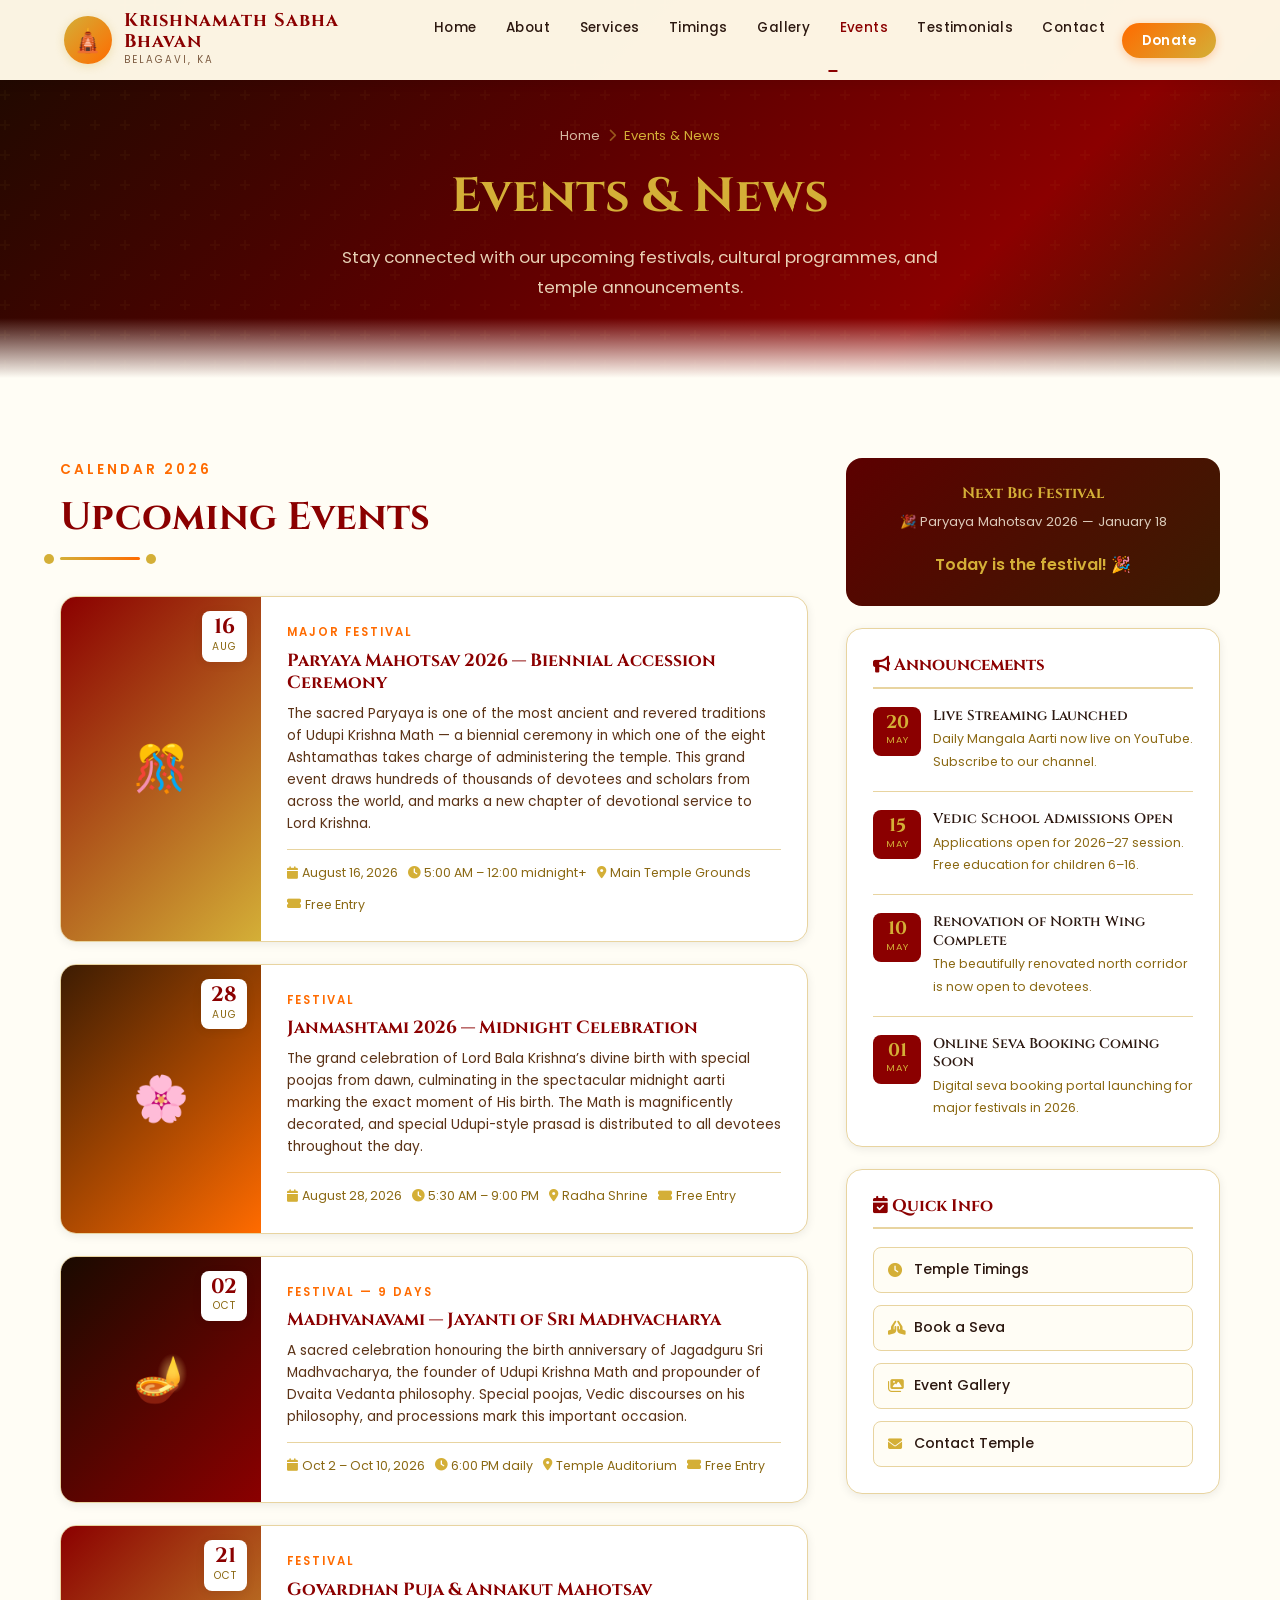
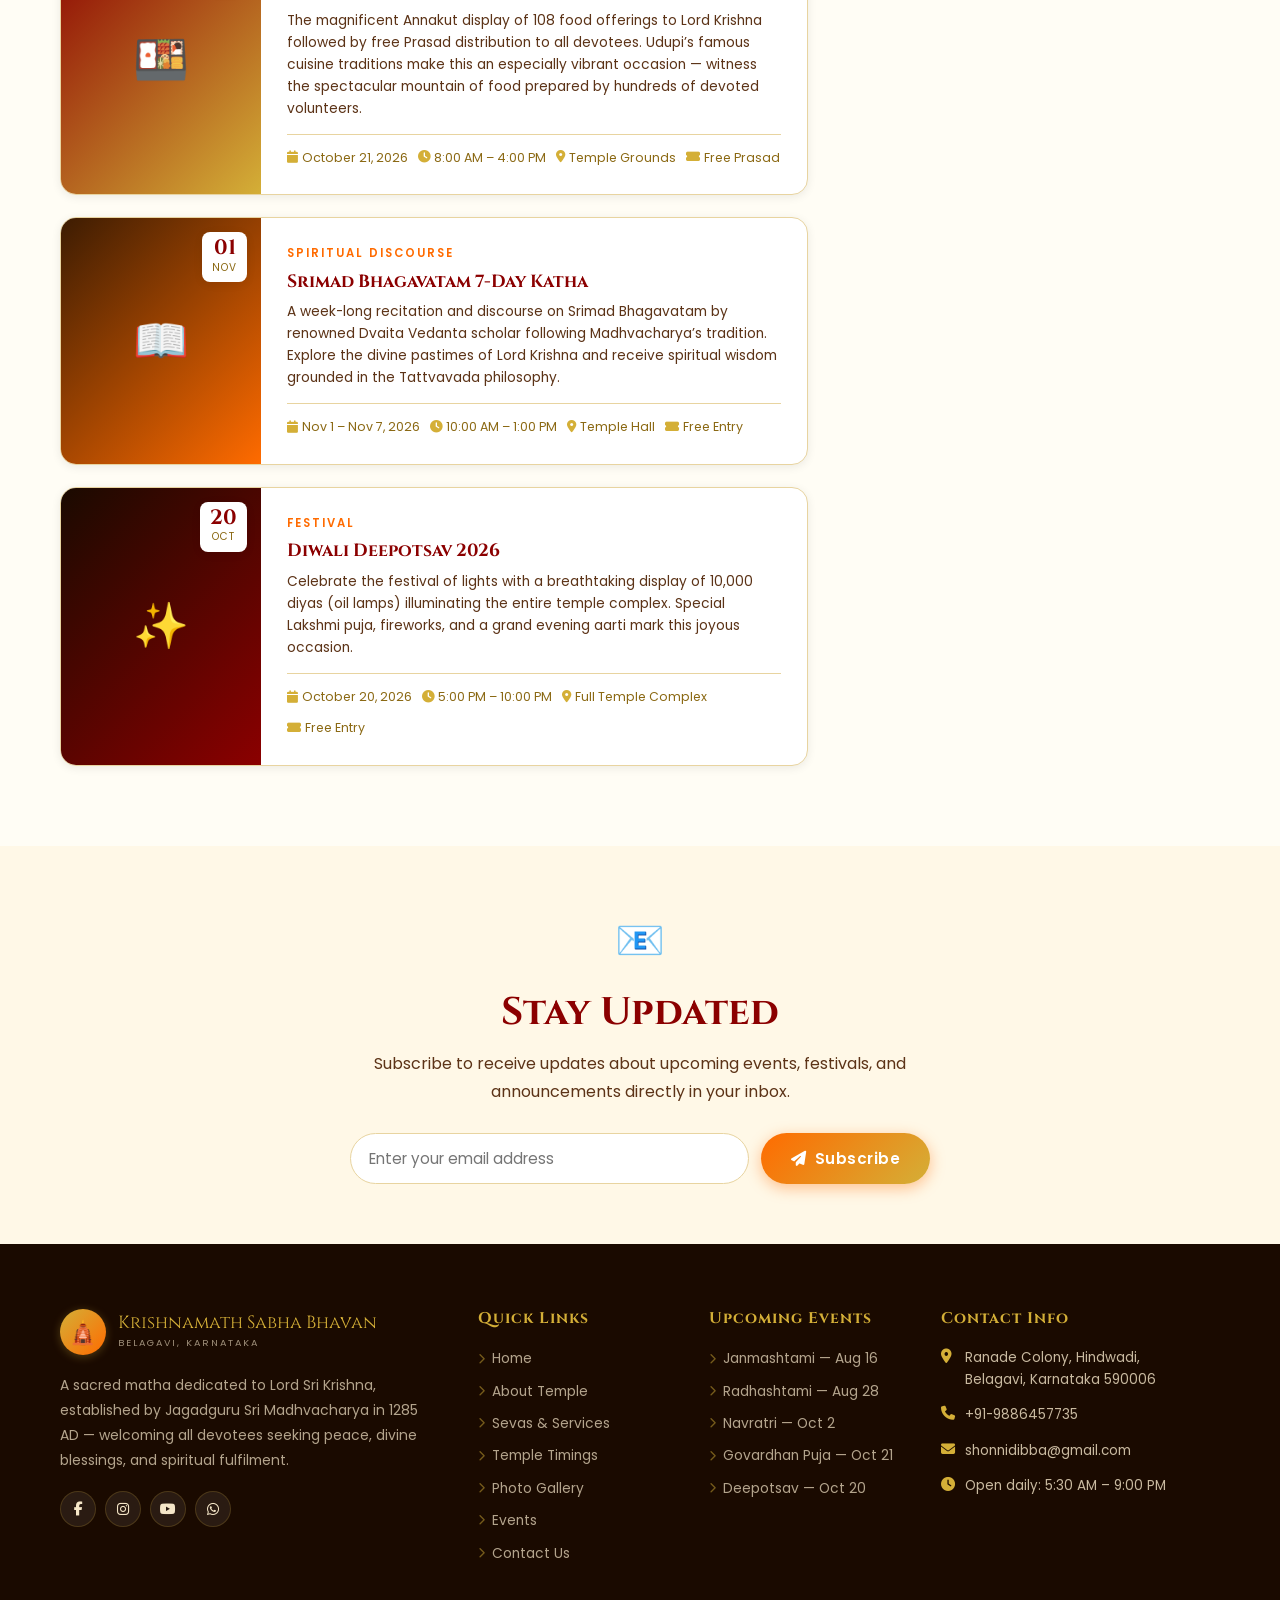
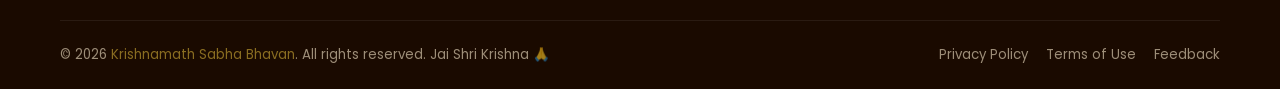
<file: events.html>
<!DOCTYPE html>
<html lang="en">
<head>
  <meta charset="UTF-8" />
  <meta name="viewport" content="width=device-width, initial-scale=1.0" />
  <title>Events &amp; News — Krishnamath Sabha Bhavan, Belagavi, Karnataka</title>
  <meta name="description" content="Stay updated with upcoming festivals, special poojas, cultural events, and announcements from Krishnamath Sabha Bhavan, Belagavi." />
  <link rel="icon" href="assets/icons/favicon.ico" type="image/x-icon" />
  <link rel="stylesheet" href="https://cdnjs.cloudflare.com/ajax/libs/font-awesome/6.5.0/css/all.min.css" crossorigin="anonymous" referrerpolicy="no-referrer" />
  <link rel="stylesheet" href="css/style.css" />
  <link rel="stylesheet" href="css/animations.css" />
  <link rel="stylesheet" href="css/responsive.css" />
</head>
<body>

  <!-- NAVBAR -->
  <nav class="navbar navbar-light" role="navigation" aria-label="Main navigation">
    <div class="nav-container">
      <a href="index.html" class="nav-logo" aria-label="Krishnamath Sabha Bhavan Home">
        <div class="logo-icon" aria-hidden="true">🛕</div>
        <div>
          <div class="logo-name">Krishnamath Sabha Bhavan</div>
          <div class="logo-sub">Belagavi, KA</div>
        </div>
      </a>
      <ul class="nav-menu" role="list">
        <li><a href="index.html"        class="nav-link">Home</a></li>
        <li><a href="about.html"        class="nav-link">About</a></li>
        <li><a href="services.html"     class="nav-link">Services</a></li>
        <li><a href="timings.html"      class="nav-link">Timings</a></li>
        <li><a href="gallery.html"      class="nav-link">Gallery</a></li>
        <li><a href="events.html"       class="nav-link active">Events</a></li>
        <li><a href="testimonials.html" class="nav-link">Testimonials</a></li>
        <li><a href="contact.html"      class="nav-link">Contact</a></li>
        <li><a href="contact.html"      class="nav-link nav-donate">Donate</a></li>
      </ul>
      <button class="hamburger" aria-label="Toggle menu" aria-expanded="false">
        <span></span><span></span><span></span>
      </button>
    </div>
  </nav>
  <div class="nav-overlay" aria-hidden="true"></div>

  <!-- PAGE HERO -->
  <header class="page-hero" role="banner">
    <div class="page-hero-content">
      <nav class="breadcrumb" aria-label="Breadcrumb">
        <a href="index.html">Home</a>
        <span class="sep" aria-hidden="true"><i class="fas fa-chevron-right"></i></span>
        <span aria-current="page">Events &amp; News</span>
      </nav>
      <h1>Events &amp; News</h1>
      <p>Stay connected with our upcoming festivals, cultural programmes, and temple announcements.</p>
    </div>
  </header>

  <!-- EVENTS MAIN -->
  <section class="bg-light">
    <div class="container">
      <div class="events-layout">

        <!-- Events List -->
        <div>
          <div class="section-title" style="text-align:left;margin-bottom:36px;" data-aos="fade-up">
            <span class="subtitle">Calendar 2026</span>
            <h2>Upcoming Events</h2>
            <div class="section-divider" style="margin-left:0;" aria-hidden="true"></div>
          </div>

          <div class="events-list">

            <div class="event-full-card" data-aos="fade-up" data-aos-delay="50">
              <div class="efc-img">
                <div class="event-img-ph c1" role="img" aria-label="Janmashtami 2026">🎊</div>
                <div class="event-date-badge"><div class="day">16</div><div class="month">Aug</div></div>
              </div>
              <div class="efc-body">
                <div class="event-category">Major Festival</div>
              <h3 class="event-title">Paryaya Mahotsav 2026 — Biennial Accession Ceremony</h3>
              <p class="event-desc">The sacred Paryaya is one of the most ancient and revered traditions of Udupi Krishna Math — a biennial ceremony in which one of the eight Ashtamathas takes charge of administering the temple. This grand event draws hundreds of thousands of devotees and scholars from across the world, and marks a new chapter of devotional service to Lord Krishna.</p>
                <div class="event-meta">
                  <span><i class="fas fa-calendar"></i> August 16, 2026</span>
                  <span><i class="fas fa-clock"></i> 5:00 AM – 12:00 midnight+</span>
                  <span><i class="fas fa-map-marker-alt"></i> Main Temple Grounds</span>
                  <span><i class="fas fa-ticket-alt"></i> Free Entry</span>
                </div>
              </div>
            </div>

            <div class="event-full-card" data-aos="fade-up" data-aos-delay="100">
              <div class="efc-img">
                <div class="event-img-ph c2" role="img" aria-label="Radhashtami">🌸</div>
                <div class="event-date-badge"><div class="day">28</div><div class="month">Aug</div></div>
              </div>
              <div class="efc-body">
                <div class="event-category">Festival</div>
              <h3 class="event-title">Janmashtami 2026 — Midnight Celebration</h3>
              <p class="event-desc">The grand celebration of Lord Bala Krishna’s divine birth with special poojas from dawn, culminating in the spectacular midnight aarti marking the exact moment of His birth. The Math is magnificently decorated, and special Udupi-style prasad is distributed to all devotees throughout the day.</p>
                <div class="event-meta">
                  <span><i class="fas fa-calendar"></i> August 28, 2026</span>
                  <span><i class="fas fa-clock"></i> 5:30 AM – 9:00 PM</span>
                  <span><i class="fas fa-map-marker-alt"></i> Radha Shrine</span>
                  <span><i class="fas fa-ticket-alt"></i> Free Entry</span>
                </div>
              </div>
            </div>

            <div class="event-full-card" data-aos="fade-up" data-aos-delay="150">
              <div class="efc-img">
                <div class="event-img-ph c3" role="img" aria-label="Navratri">🪔</div>
                <div class="event-date-badge"><div class="day">02</div><div class="month">Oct</div></div>
              </div>
              <div class="efc-body">
                <div class="event-category">Festival — 9 Days</div>
              <h3 class="event-title">Madhvanavami — Jayanti of Sri Madhvacharya</h3>
              <p class="event-desc">A sacred celebration honouring the birth anniversary of Jagadguru Sri Madhvacharya, the founder of Udupi Krishna Math and propounder of Dvaita Vedanta philosophy. Special poojas, Vedic discourses on his philosophy, and processions mark this important occasion.</p>
                <div class="event-meta">
                  <span><i class="fas fa-calendar"></i> Oct 2 – Oct 10, 2026</span>
                  <span><i class="fas fa-clock"></i> 6:00 PM daily</span>
                  <span><i class="fas fa-map-marker-alt"></i> Temple Auditorium</span>
                  <span><i class="fas fa-ticket-alt"></i> Free Entry</span>
                </div>
              </div>
            </div>

            <div class="event-full-card" data-aos="fade-up" data-aos-delay="200">
              <div class="efc-img">
                <div class="event-img-ph c1" role="img" aria-label="Govardhan Puja">🍱</div>
                <div class="event-date-badge"><div class="day">21</div><div class="month">Oct</div></div>
              </div>
              <div class="efc-body">
                <div class="event-category">Festival</div>
                <h3 class="event-title">Govardhan Puja &amp; Annakut Mahotsav</h3>
              <p class="event-desc">The magnificent Annakut display of 108 food offerings to Lord Krishna followed by free Prasad distribution to all devotees. Udupi’s famous cuisine traditions make this an especially vibrant occasion — witness the spectacular mountain of food prepared by hundreds of devoted volunteers.</p>
                <div class="event-meta">
                  <span><i class="fas fa-calendar"></i> October 21, 2026</span>
                  <span><i class="fas fa-clock"></i> 8:00 AM – 4:00 PM</span>
                  <span><i class="fas fa-map-marker-alt"></i> Temple Grounds</span>
                  <span><i class="fas fa-ticket-alt"></i> Free Prasad</span>
                </div>
              </div>
            </div>

            <div class="event-full-card" data-aos="fade-up" data-aos-delay="250">
              <div class="efc-img">
                <div class="event-img-ph c2" role="img" aria-label="Srimad Bhagavatam discourse">📖</div>
                <div class="event-date-badge"><div class="day">01</div><div class="month">Nov</div></div>
              </div>
              <div class="efc-body">
                <div class="event-category">Spiritual Discourse</div>
                <h3 class="event-title">Srimad Bhagavatam 7-Day Katha</h3>
                <p class="event-desc">A week-long recitation and discourse on Srimad Bhagavatam by renowned Dvaita Vedanta scholar following Madhvacharya’s tradition. Explore the divine pastimes of Lord Krishna and receive spiritual wisdom grounded in the Tattvavada philosophy.</p>
                <div class="event-meta">
                  <span><i class="fas fa-calendar"></i> Nov 1 – Nov 7, 2026</span>
                  <span><i class="fas fa-clock"></i> 10:00 AM – 1:00 PM</span>
                  <span><i class="fas fa-map-marker-alt"></i> Temple Hall</span>
                  <span><i class="fas fa-ticket-alt"></i> Free Entry</span>
                </div>
              </div>
            </div>

            <div class="event-full-card" data-aos="fade-up" data-aos-delay="300">
              <div class="efc-img">
                <div class="event-img-ph c3" role="img" aria-label="Diwali Deepotsav">✨</div>
                <div class="event-date-badge"><div class="day">20</div><div class="month">Oct</div></div>
              </div>
              <div class="efc-body">
                <div class="event-category">Festival</div>
                <h3 class="event-title">Diwali Deepotsav 2026</h3>
                <p class="event-desc">Celebrate the festival of lights with a breathtaking display of 10,000 diyas (oil lamps) illuminating the entire temple complex. Special Lakshmi puja, fireworks, and a grand evening aarti mark this joyous occasion.</p>
                <div class="event-meta">
                  <span><i class="fas fa-calendar"></i> October 20, 2026</span>
                  <span><i class="fas fa-clock"></i> 5:00 PM – 10:00 PM</span>
                  <span><i class="fas fa-map-marker-alt"></i> Full Temple Complex</span>
                  <span><i class="fas fa-ticket-alt"></i> Free Entry</span>
                </div>
              </div>
            </div>

          </div>
        </div>

        <!-- Sidebar -->
        <aside class="news-sidebar" aria-label="News and announcements">

          <!-- Countdown -->
          <div class="countdown-card" data-aos="fade-left">
            <h3>Next Big Festival</h3>
              <p class="countdown-festival">🎉 Paryaya Mahotsav 2026 — January 18</p>
            <div class="countdown-timer" id="festival-countdown" data-date="2026-08-16T00:00:00" aria-live="polite">
              <!-- Populated by JS -->
              <div class="cd-unit"><span class="cd-num">--</span><span class="cd-lbl">Days</span></div>
              <div class="cd-unit"><span class="cd-num">--</span><span class="cd-lbl">Hours</span></div>
              <div class="cd-unit"><span class="cd-num">--</span><span class="cd-lbl">Mins</span></div>
              <div class="cd-unit"><span class="cd-num">--</span><span class="cd-lbl">Secs</span></div>
            </div>
          </div>

          <!-- News -->
          <div class="sidebar-card" data-aos="fade-left" data-aos-delay="100">
            <h3><i class="fas fa-bullhorn" aria-hidden="true"></i> Announcements</h3>

            <div class="news-item">
              <div class="news-date"><div class="day">20</div><div class="month">May</div></div>
              <div class="news-content">
                <h4>Live Streaming Launched</h4>
                <p>Daily Mangala Aarti now live on YouTube. Subscribe to our channel.</p>
              </div>
            </div>

            <div class="news-item">
              <div class="news-date"><div class="day">15</div><div class="month">May</div></div>
              <div class="news-content">
                <h4>Vedic School Admissions Open</h4>
                <p>Applications open for 2026–27 session. Free education for children 6–16.</p>
              </div>
            </div>

            <div class="news-item">
              <div class="news-date"><div class="day">10</div><div class="month">May</div></div>
              <div class="news-content">
                <h4>Renovation of North Wing Complete</h4>
                <p>The beautifully renovated north corridor is now open to devotees.</p>
              </div>
            </div>

            <div class="news-item">
              <div class="news-date"><div class="day">01</div><div class="month">May</div></div>
              <div class="news-content">
                <h4>Online Seva Booking Coming Soon</h4>
                <p>Digital seva booking portal launching for major festivals in 2026.</p>
              </div>
            </div>

          </div>

          <!-- Quick Event Links -->
          <div class="sidebar-card" data-aos="fade-left" data-aos-delay="200">
            <h3><i class="fas fa-calendar-check" aria-hidden="true"></i> Quick Info</h3>
            <div style="display:flex;flex-direction:column;gap:12px;">
              <a href="timings.html" style="display:flex;align-items:center;gap:10px;font-size:.88rem;color:var(--text-dark);font-weight:500;padding:10px 14px;background:var(--light-bg);border-radius:var(--r-md);border:1px solid var(--border);transition:var(--t);">
                <i class="fas fa-clock" style="color:var(--gold);width:16px;"></i> Temple Timings
              </a>
              <a href="services.html" style="display:flex;align-items:center;gap:10px;font-size:.88rem;color:var(--text-dark);font-weight:500;padding:10px 14px;background:var(--light-bg);border-radius:var(--r-md);border:1px solid var(--border);transition:var(--t);">
                <i class="fas fa-hands-praying" style="color:var(--gold);width:16px;"></i> Book a Seva
              </a>
              <a href="gallery.html" style="display:flex;align-items:center;gap:10px;font-size:.88rem;color:var(--text-dark);font-weight:500;padding:10px 14px;background:var(--light-bg);border-radius:var(--r-md);border:1px solid var(--border);transition:var(--t);">
                <i class="fas fa-images" style="color:var(--gold);width:16px;"></i> Event Gallery
              </a>
              <a href="contact.html" style="display:flex;align-items:center;gap:10px;font-size:.88rem;color:var(--text-dark);font-weight:500;padding:10px 14px;background:var(--light-bg);border-radius:var(--r-md);border:1px solid var(--border);transition:var(--t);">
                <i class="fas fa-envelope" style="color:var(--gold);width:16px;"></i> Contact Temple
              </a>
            </div>
          </div>

        </aside>
      </div>
    </div>
  </section>

  <!-- NEWSLETTER -->
  <section style="background:var(--cream);padding:60px 0;">
    <div class="container">
      <div style="max-width:580px;margin:0 auto;text-align:center;" data-aos="zoom-in">
        <div style="font-size:2.5rem;margin-bottom:14px;" aria-hidden="true">📧</div>
        <h2 style="color:var(--maroon);margin-bottom:12px;">Stay Updated</h2>
        <p style="margin-bottom:26px;">Subscribe to receive updates about upcoming events, festivals, and announcements directly in your inbox.</p>
        <form style="display:flex;gap:12px;flex-wrap:wrap;justify-content:center;" onsubmit="event.preventDefault();this.nextElementSibling.style.display='block';this.reset();" aria-label="Newsletter subscription">
          <input type="email" placeholder="Enter your email address" required
            style="flex:1;min-width:260px;padding:13px 18px;border:1.5px solid var(--border);border-radius:50px;font-size:.95rem;outline:none;transition:border-color .3s;"
            aria-label="Email address" />
          <button type="submit" class="btn btn-primary"><i class="fas fa-paper-plane"></i> Subscribe</button>
        </form>
        <div style="display:none;color:var(--maroon);font-size:.9rem;margin-top:12px;font-weight:500;">
          ✓ Thank you for subscribing! Jai Shri Krishna 🙏
        </div>
      </div>
    </div>
  </section>

  <!-- FOOTER -->
  <footer class="footer" role="contentinfo">
    <div class="container">
      <div class="footer-grid">
        <div>
          <div class="footer-logo-wrap">
            <div class="logo-icon" aria-hidden="true">🛕</div>
            <div>
              <div class="footer-brand-name">Krishnamath Sabha Bhavan</div>
              <div class="footer-brand-sub">Belagavi, Karnataka</div>
            </div>
          </div>
          <p class="footer-about-p">A sacred matha dedicated to Lord Sri Krishna, established by Jagadguru Sri Madhvacharya in 1285 AD — welcoming all devotees seeking peace, divine blessings, and spiritual fulfilment.</p>
          <div class="footer-social" aria-label="Social media links">
            <a href="#" aria-label="Facebook"><i class="fab fa-facebook-f"></i></a>
            <a href="#" aria-label="Instagram"><i class="fab fa-instagram"></i></a>
            <a href="#" aria-label="YouTube"><i class="fab fa-youtube"></i></a>
            <a href="#" aria-label="WhatsApp"><i class="fab fa-whatsapp"></i></a>
          </div>
        </div>
        <div class="footer-col">
          <h4>Quick Links</h4>
          <ul>
            <li><a href="index.html">    <i class="fas fa-chevron-right"></i> Home</a></li>
            <li><a href="about.html">    <i class="fas fa-chevron-right"></i> About Temple</a></li>
            <li><a href="services.html"> <i class="fas fa-chevron-right"></i> Sevas &amp; Services</a></li>
            <li><a href="timings.html">  <i class="fas fa-chevron-right"></i> Temple Timings</a></li>
            <li><a href="gallery.html">  <i class="fas fa-chevron-right"></i> Photo Gallery</a></li>
            <li><a href="events.html">   <i class="fas fa-chevron-right"></i> Events</a></li>
            <li><a href="contact.html">  <i class="fas fa-chevron-right"></i> Contact Us</a></li>
          </ul>
        </div>
        <div class="footer-col">
          <h4>Upcoming Events</h4>
          <ul>
            <li><a href="events.html"><i class="fas fa-chevron-right"></i> Janmashtami — Aug 16</a></li>
            <li><a href="events.html"><i class="fas fa-chevron-right"></i> Radhashtami — Aug 28</a></li>
            <li><a href="events.html"><i class="fas fa-chevron-right"></i> Navratri — Oct 2</a></li>
            <li><a href="events.html"><i class="fas fa-chevron-right"></i> Govardhan Puja — Oct 21</a></li>
            <li><a href="events.html"><i class="fas fa-chevron-right"></i> Deepotsav — Oct 20</a></li>
          </ul>
        </div>
        <div class="footer-col">
          <h4>Contact Info</h4>
          <div class="footer-contact-item"><i class="fas fa-map-marker-alt"></i><span>Ranade Colony, Hindwadi,<br/>Belagavi, Karnataka 590006</span></div>
          <div class="footer-contact-item"><i class="fas fa-phone"></i><span>+91-9886457735</span></div>
          <div class="footer-contact-item"><i class="fas fa-envelope"></i><span>shonnidibba@gmail.com</span></div>
          <div class="footer-contact-item"><i class="fas fa-clock"></i><span>Open daily: 5:30 AM – 9:00 PM</span></div>
        </div>
      </div>
      <div class="footer-bottom">
        <p class="footer-copy">&copy; 2026 <span>Krishnamath Sabha Bhavan</span>. All rights reserved. Jai Shri Krishna 🙏</p>
        <div class="footer-bottom-links">
          <a href="#">Privacy Policy</a>
          <a href="#">Terms of Use</a>
          <a href="contact.html">Feedback</a>
        </div>
      </div>
    </div>
  </footer>

  <button class="back-top" aria-label="Back to top"><i class="fas fa-chevron-up"></i></button>

  <script src="js/navbar.js"></script>
  <script src="js/main.js"></script>
</body>
</html>
</file>
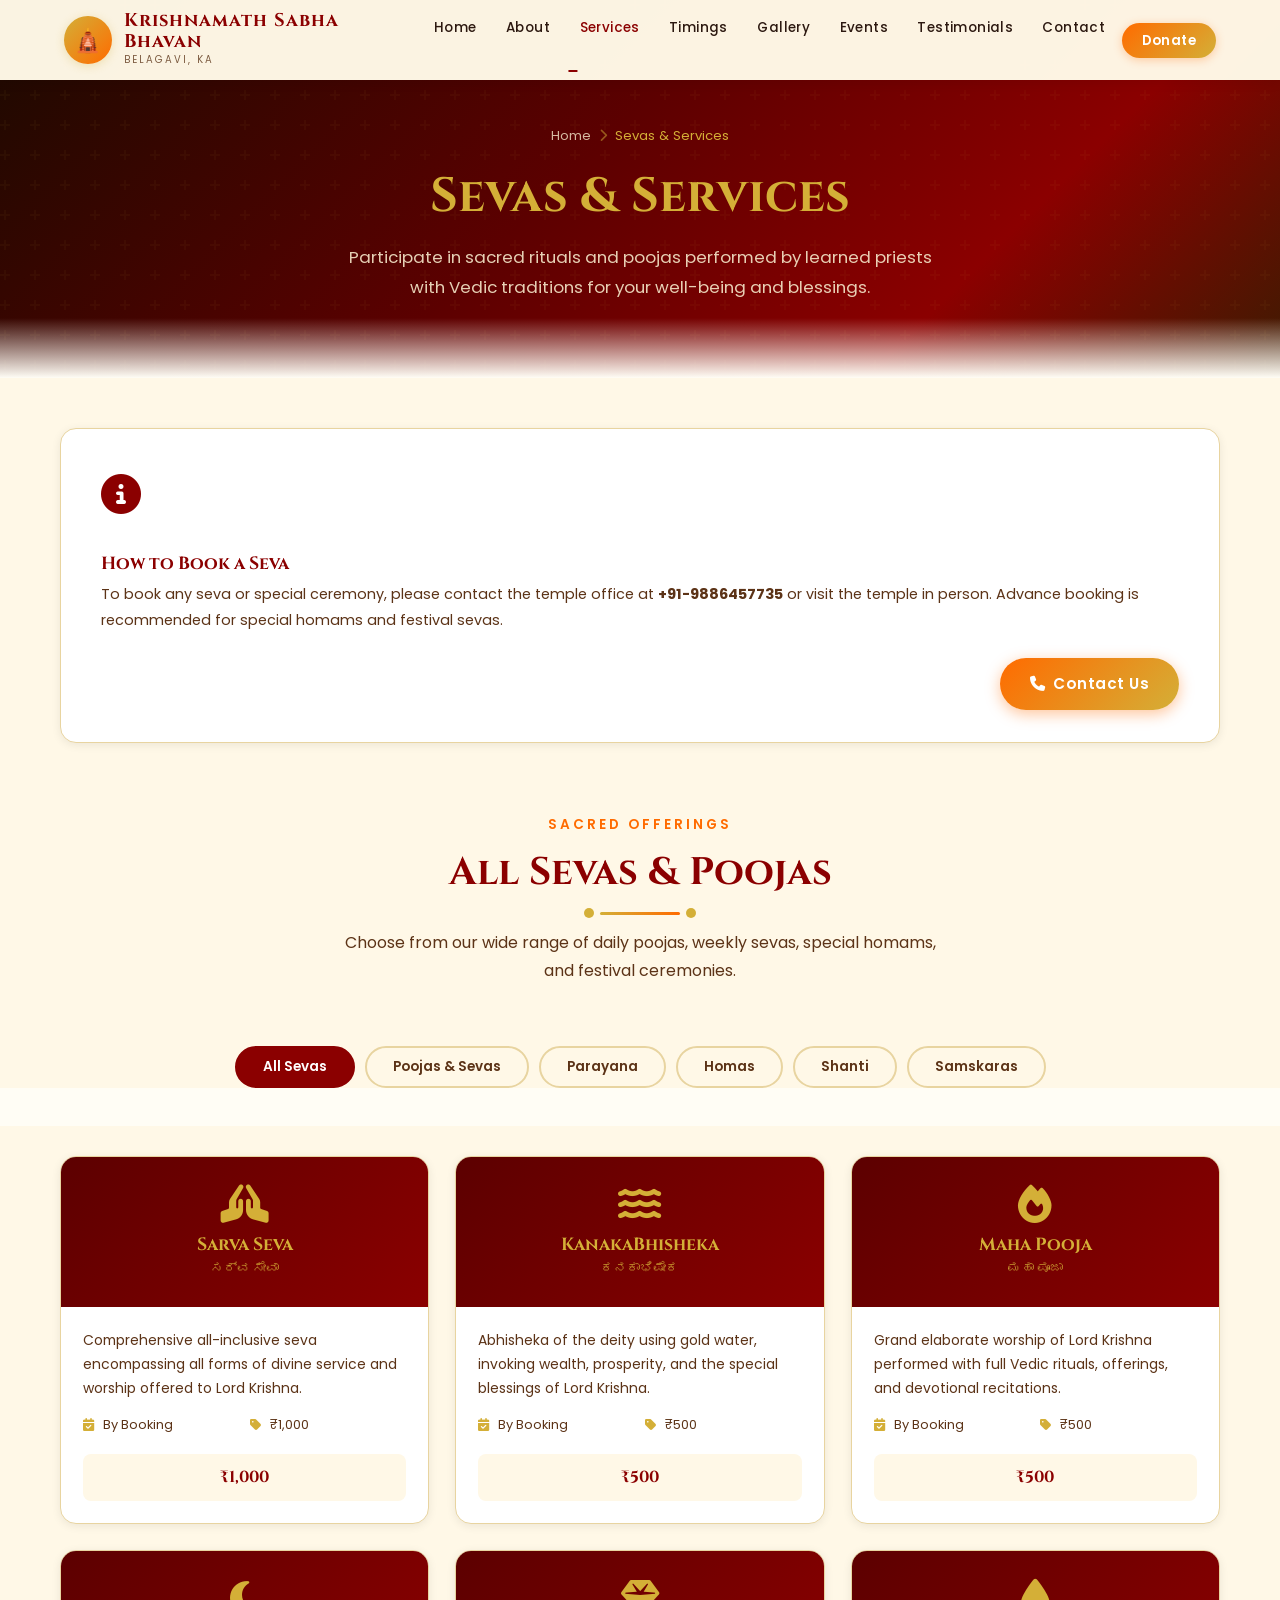
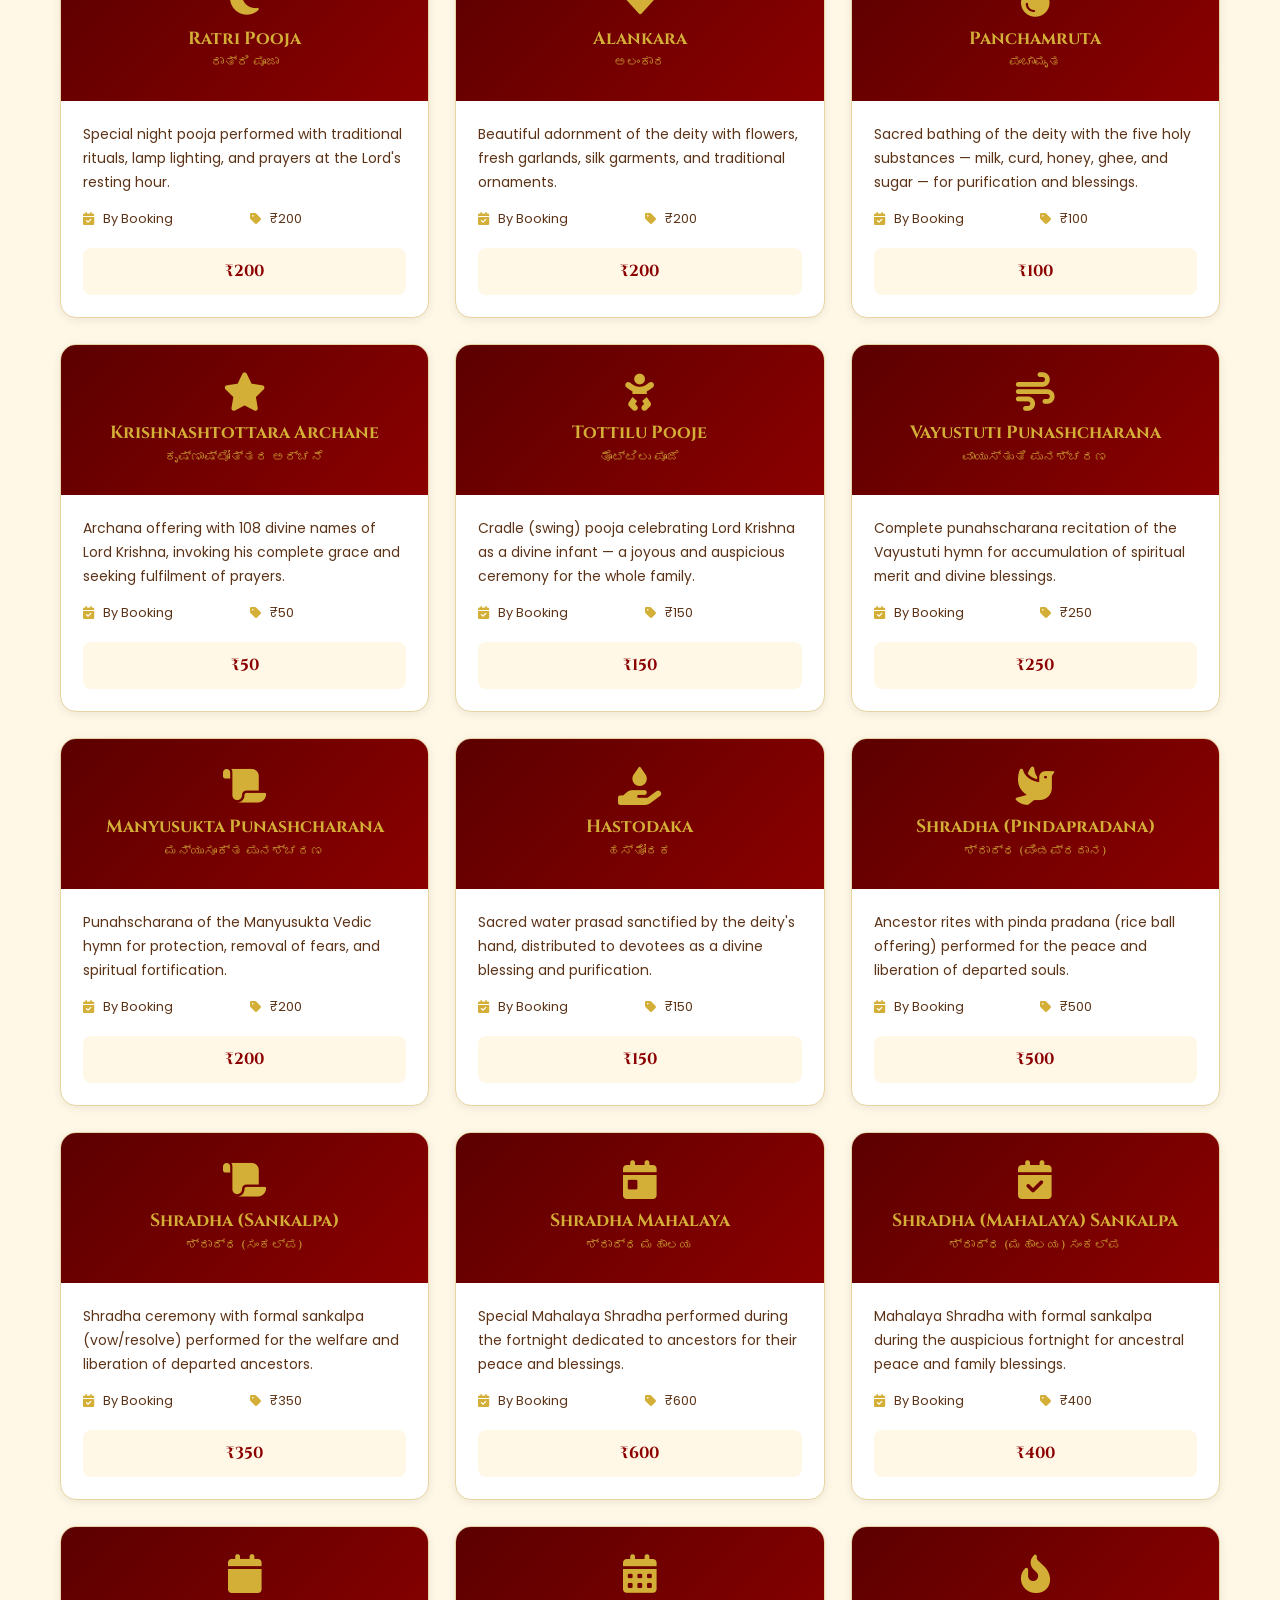
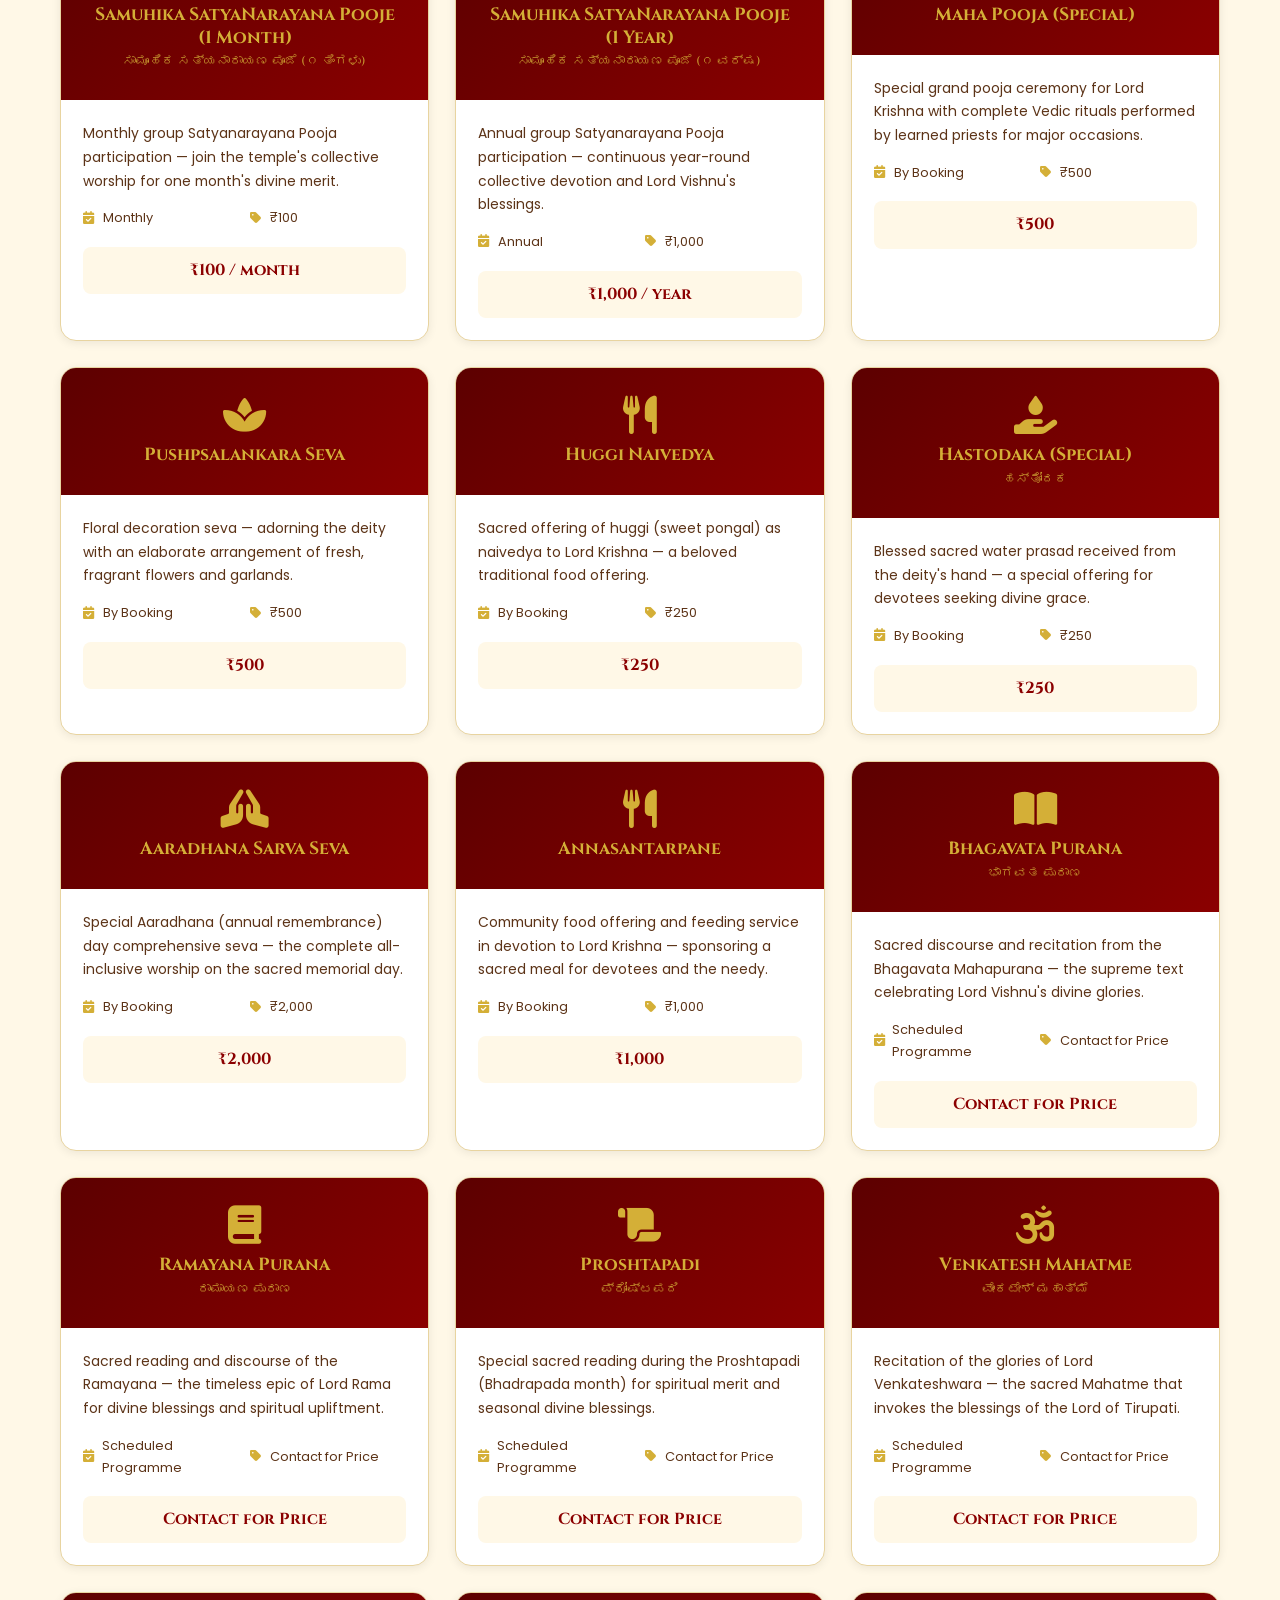
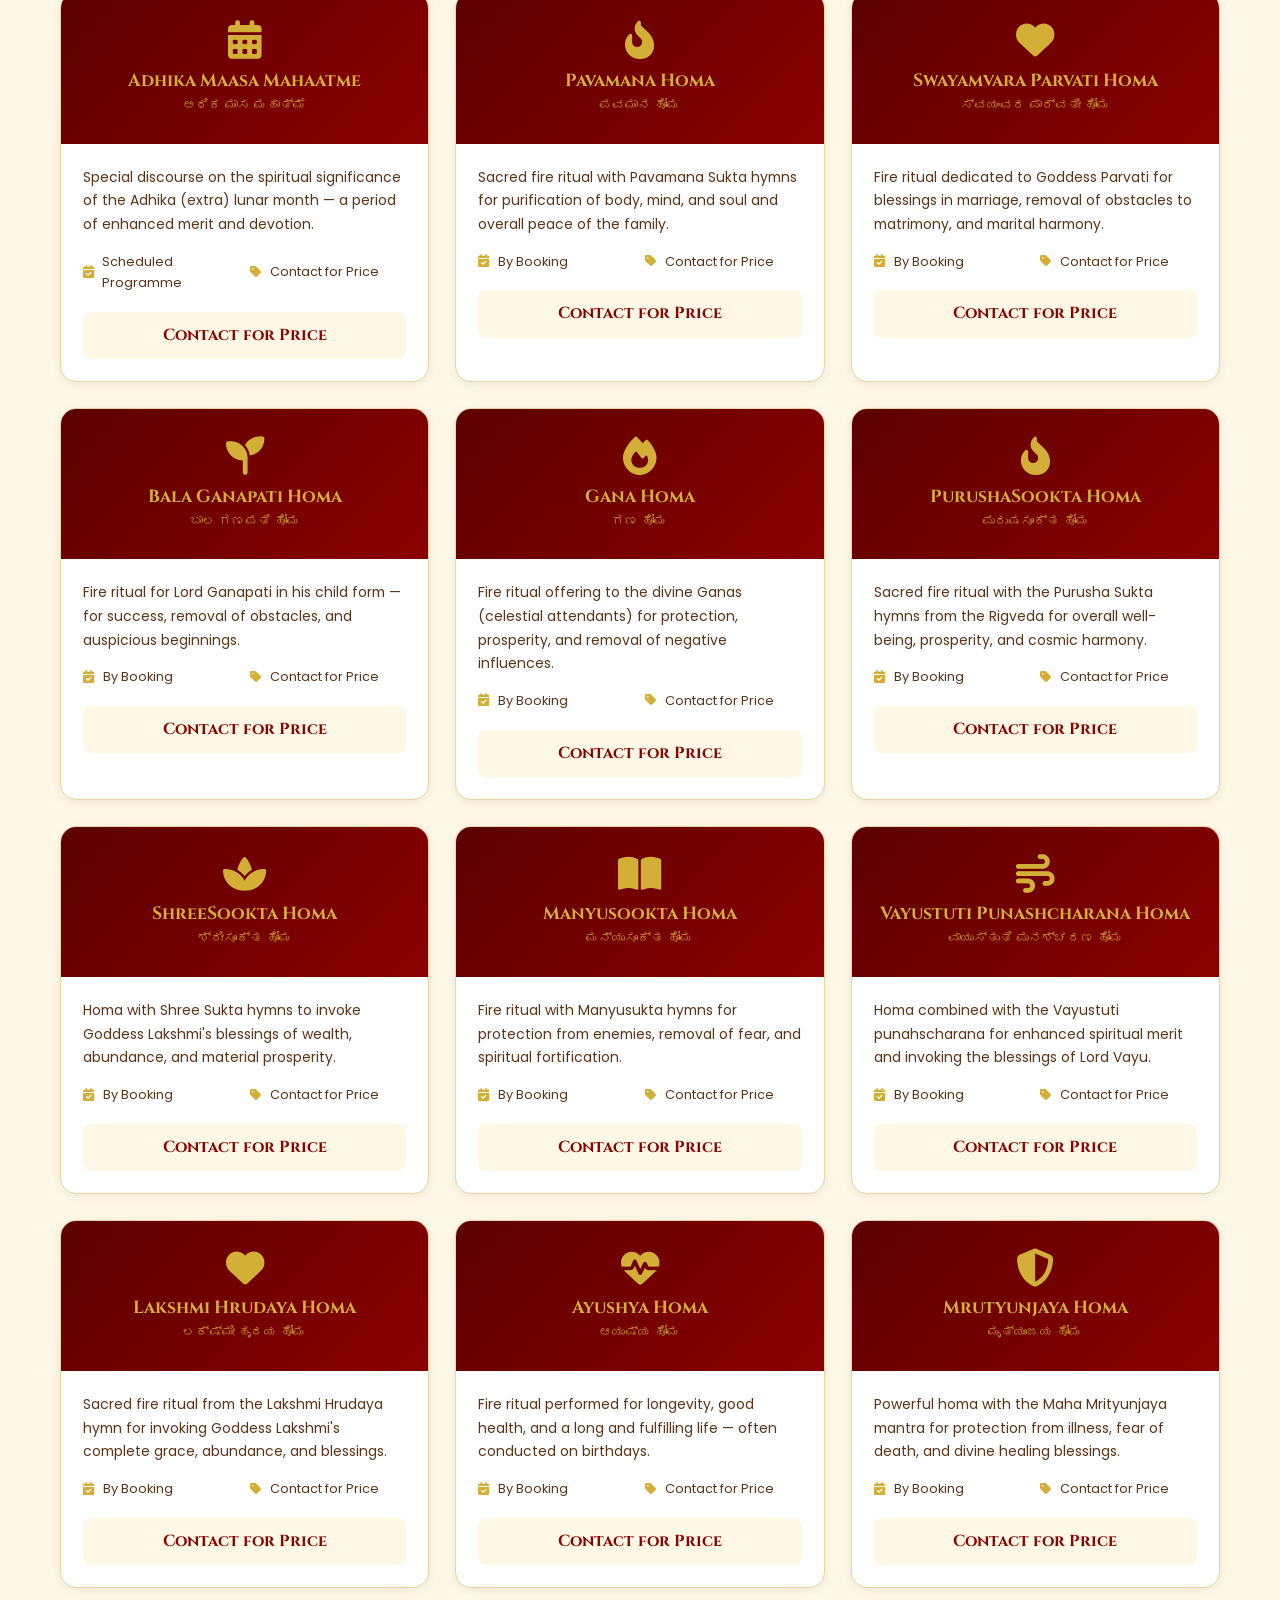
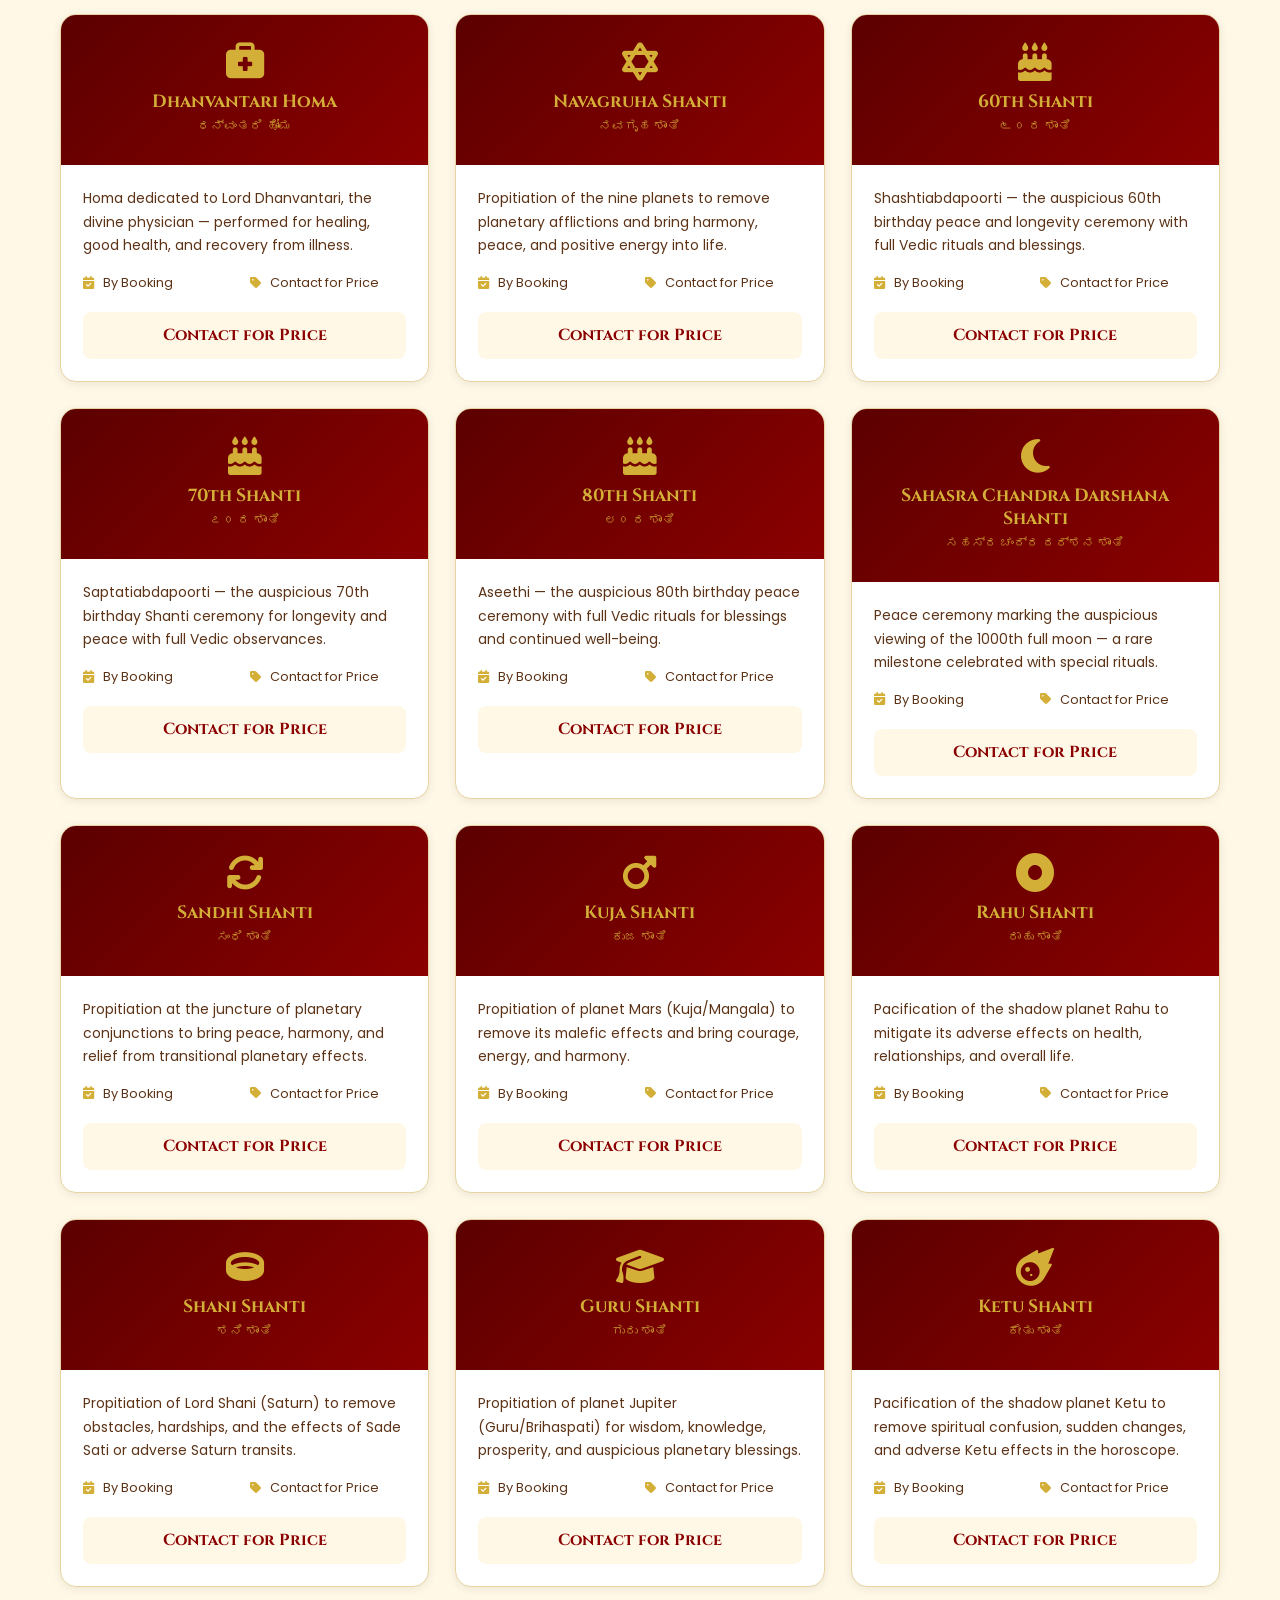
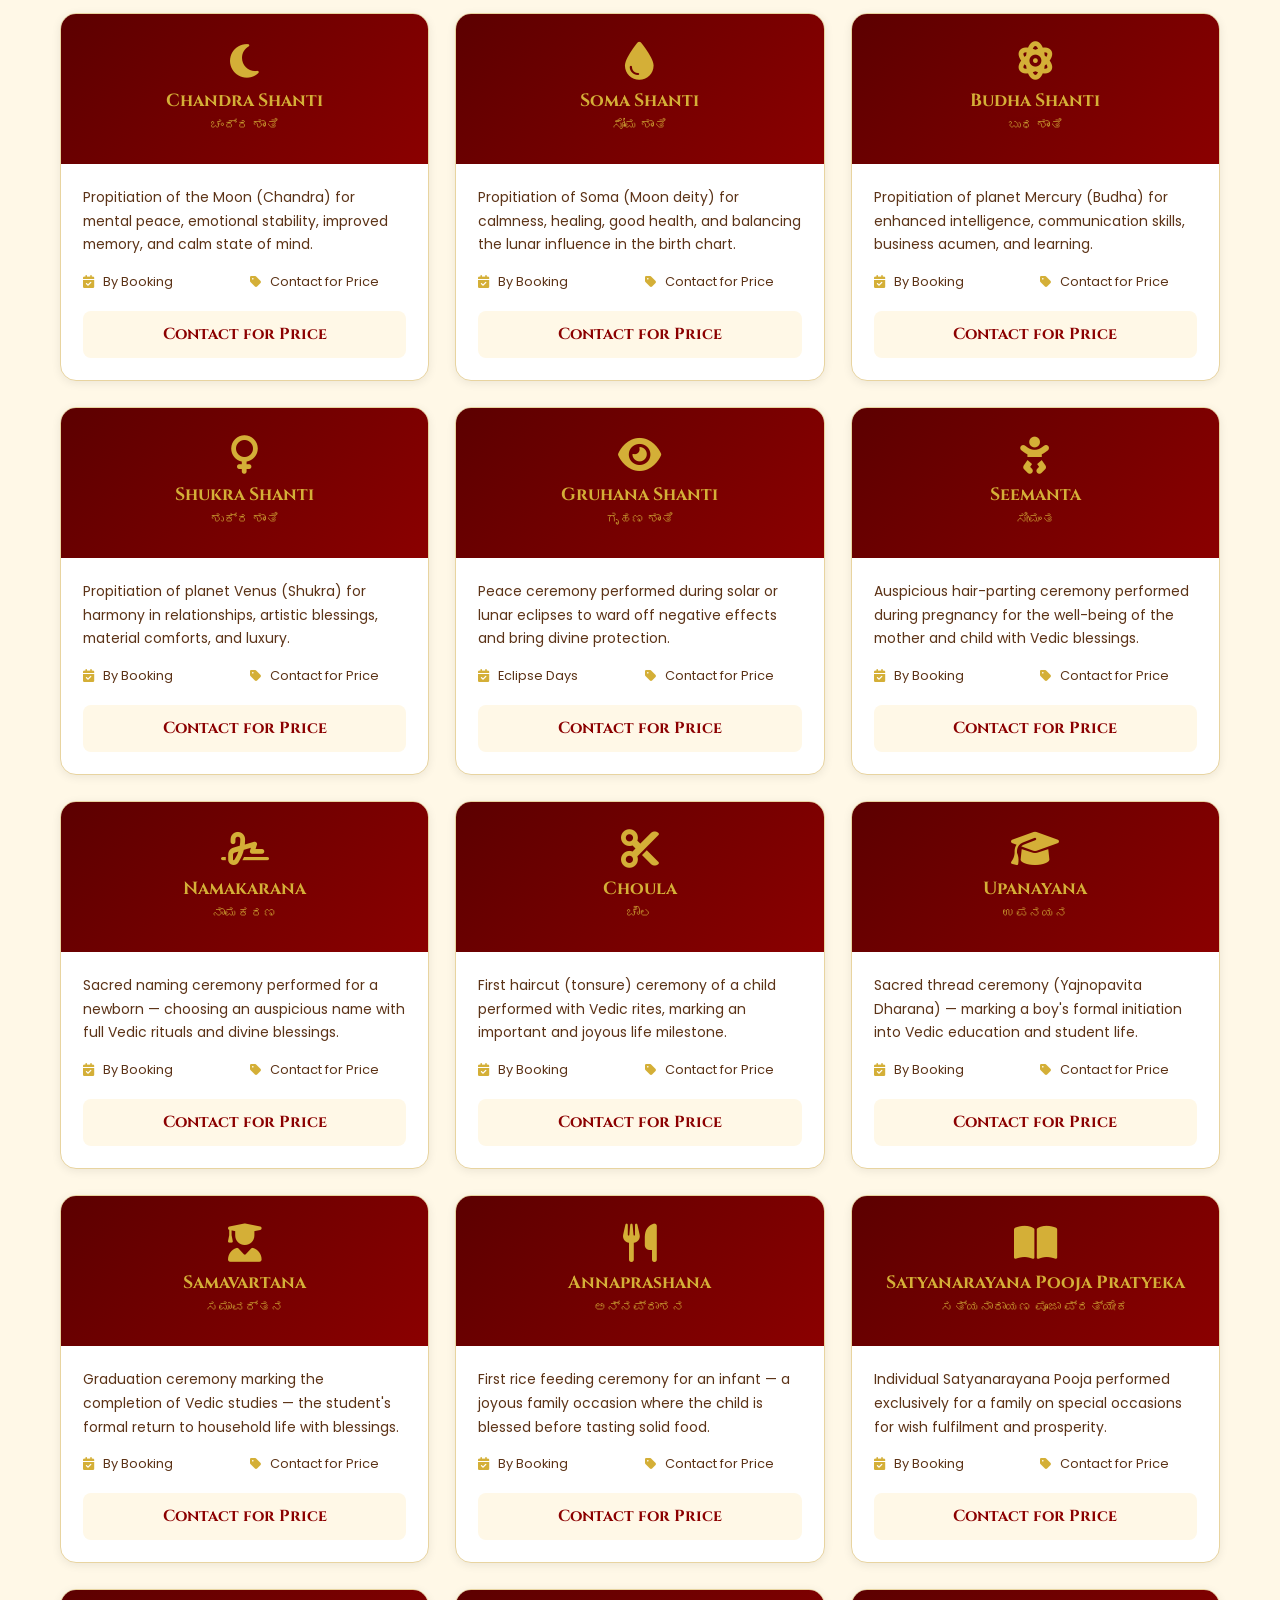
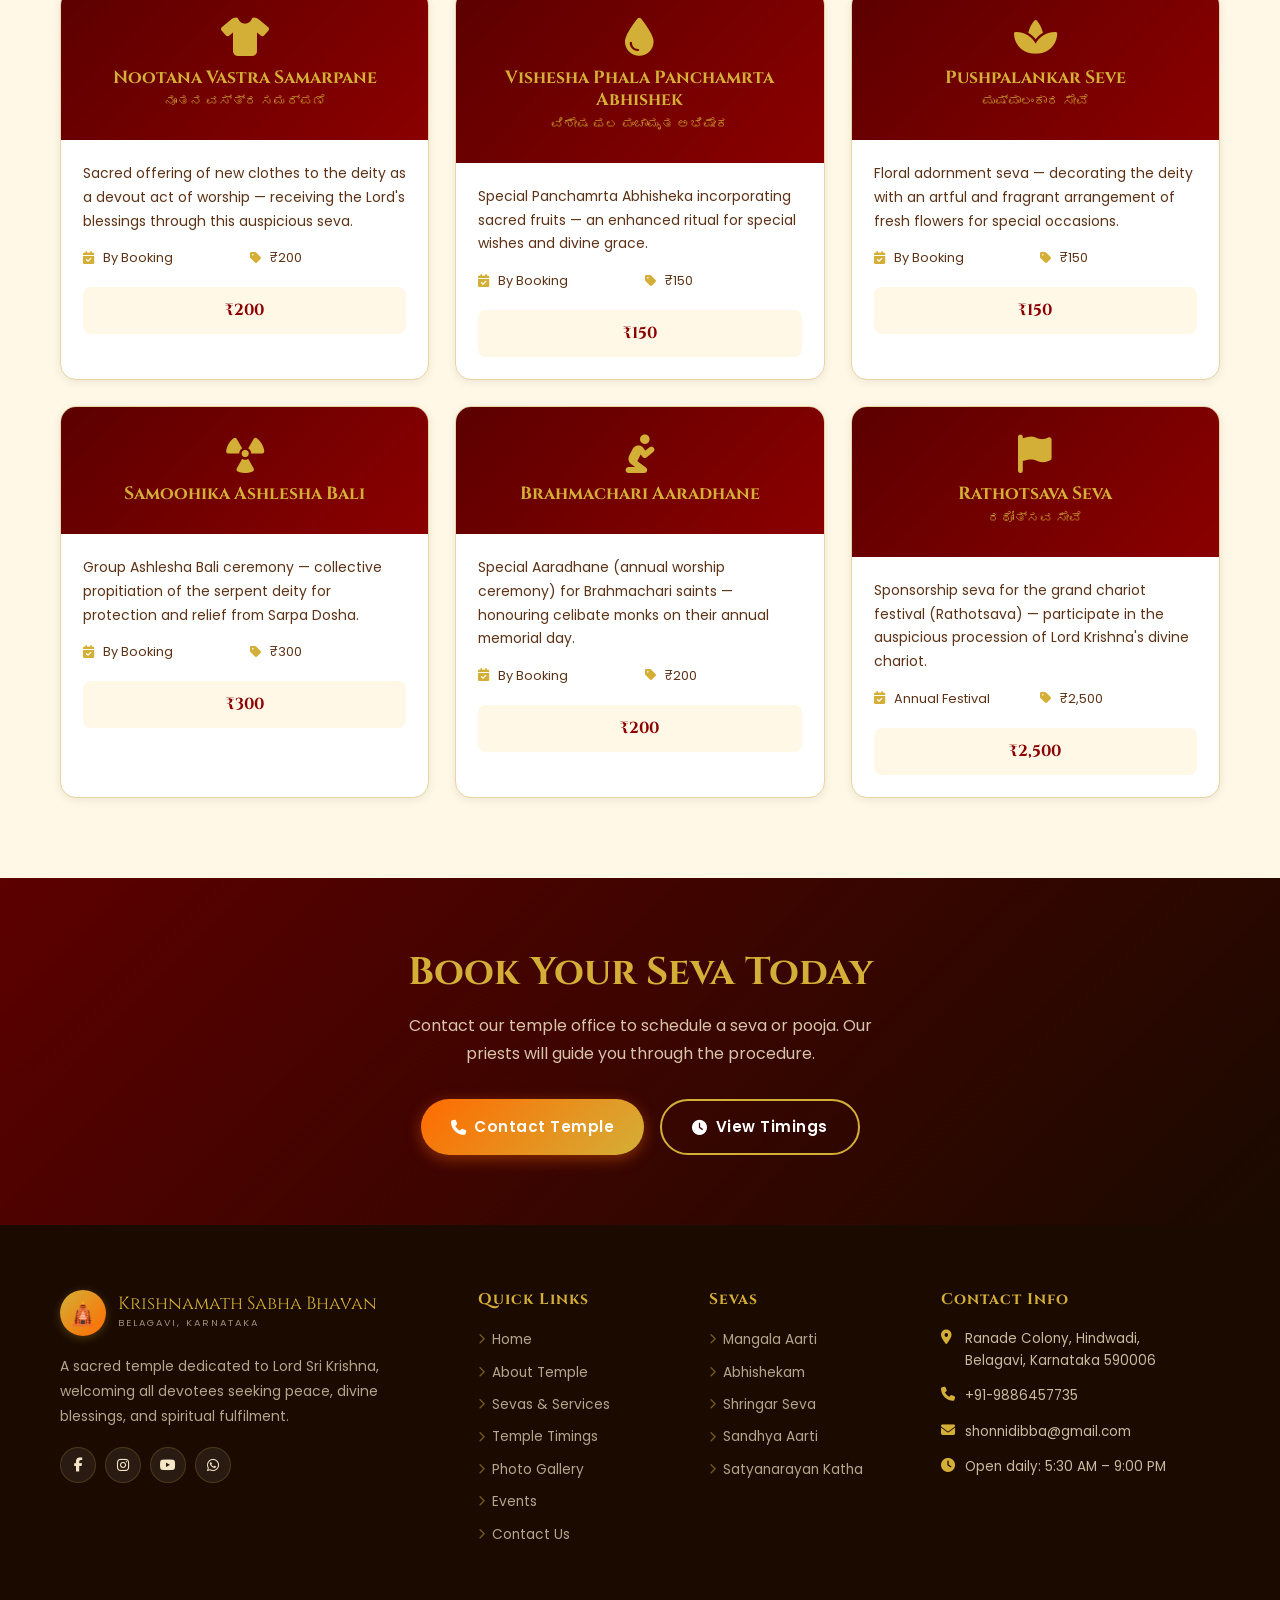
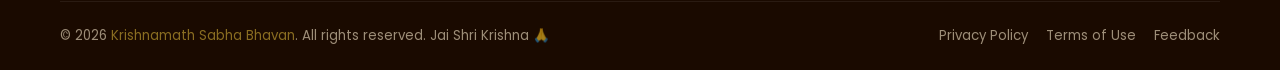
<file: services.html>
<!DOCTYPE html>
<html lang="en">
<head>
  <meta charset="UTF-8" />
  <meta name="viewport" content="width=device-width, initial-scale=1.0" />
  <title>Sevas &amp; Services — Krishnamath Sabha Bhavan, Belagavi, Karnataka</title>
  <meta name="description" content="Explore all poojas, sevas, homams, and special ceremonies at Krishnamath Sabha Bhavan, Belagavi. Book a seva and receive Lord Krishna’s divine blessings." />
  <link rel="icon" href="assets/icons/favicon.ico" type="image/x-icon" />
  <link rel="stylesheet" href="https://cdnjs.cloudflare.com/ajax/libs/font-awesome/6.5.0/css/all.min.css" crossorigin="anonymous" referrerpolicy="no-referrer" />
  <link rel="stylesheet" href="css/style.css" />
  <link rel="stylesheet" href="css/animations.css" />
  <link rel="stylesheet" href="css/responsive.css" />
</head>
<body>

  <!-- NAVBAR -->
  <nav class="navbar navbar-light" role="navigation" aria-label="Main navigation">
    <div class="nav-container">
      <a href="index.html" class="nav-logo" aria-label="Krishnamath Sabha Bhavan Home">
        <div class="logo-icon" aria-hidden="true">🛕</div>
        <div>
          <div class="logo-name">Krishnamath Sabha Bhavan</div>
          <div class="logo-sub">Belagavi, KA</div>
        </div>
      </a>
      <ul class="nav-menu" role="list">
        <li><a href="index.html"        class="nav-link">Home</a></li>
        <li><a href="about.html"        class="nav-link">About</a></li>
        <li><a href="services.html"     class="nav-link active">Services</a></li>
        <li><a href="timings.html"      class="nav-link">Timings</a></li>
        <li><a href="gallery.html"      class="nav-link">Gallery</a></li>
        <li><a href="events.html"       class="nav-link">Events</a></li>
        <li><a href="testimonials.html" class="nav-link">Testimonials</a></li>
        <li><a href="contact.html"      class="nav-link">Contact</a></li>
        <li><a href="contact.html"      class="nav-link nav-donate">Donate</a></li>
      </ul>
      <button class="hamburger" aria-label="Toggle menu" aria-expanded="false">
        <span></span><span></span><span></span>
      </button>
    </div>
  </nav>
  <div class="nav-overlay" aria-hidden="true"></div>

  <!-- PAGE HERO -->
  <header class="page-hero" role="banner">
    <div class="page-hero-content">
      <nav class="breadcrumb" aria-label="Breadcrumb">
        <a href="index.html">Home</a>
        <span class="sep" aria-hidden="true"><i class="fas fa-chevron-right"></i></span>
        <span aria-current="page">Sevas &amp; Services</span>
      </nav>
      <h1>Sevas &amp; Services</h1>
      <p>Participate in sacred rituals and poojas performed by learned priests with Vedic traditions for your well-being and blessings.</p>
    </div>
  </header>

  <!-- HOW TO BOOK -->
  <section style="background:var(--cream);padding:50px 0 30px;">
    <div class="container">
      <div style="background:var(--white);border-radius:var(--r-lg);padding:32px 40px;box-shadow:var(--sh-sm);border:1px solid var(--border);display:flex;align-items:center;gap:24px;flex-wrap:wrap;" data-aos="fade-up">
        <div style="font-size:2.5rem;color:var(--maroon);" aria-hidden="true"><i class="fas fa-info-circle"></i></div>
        <div>
          <h3 style="color:var(--maroon);margin-bottom:6px;font-size:1.1rem;">How to Book a Seva</h3>
          <p style="margin:0;font-size:.9rem;">To book any seva or special ceremony, please contact the temple office at <strong>+91-9886457735</strong> or visit the temple in person. Advance booking is recommended for special homams and festival sevas.</p>
        </div>
        <a href="contact.html" class="btn btn-primary" style="margin-left:auto;white-space:nowrap;"><i class="fas fa-phone"></i> Contact Us</a>
      </div>
    </div>
  </section>

  <!-- CATEGORY TABS -->
  <section style="background:var(--cream);padding:40px 0 0;">
    <div class="container">
      <div class="section-title" data-aos="fade-up">
        <span class="subtitle">Sacred Offerings</span>
        <h2>All Sevas &amp; Poojas</h2>
        <div class="section-divider" aria-hidden="true"></div>
        <p>Choose from our wide range of daily poojas, weekly sevas, special homams, and festival ceremonies.</p>
      </div>
      <div class="category-tabs" role="tablist">
        <button class="cat-tab active" data-category="all"      role="tab" aria-selected="true" >All Sevas</button>
        <button class="cat-tab"        data-category="pooja"    role="tab" aria-selected="false">Poojas &amp; Sevas</button>
        <button class="cat-tab"        data-category="parayana" role="tab" aria-selected="false">Parayana</button>
        <button class="cat-tab"        data-category="homa"     role="tab" aria-selected="false">Homas</button>
        <button class="cat-tab"        data-category="shanti"   role="tab" aria-selected="false">Shanti</button>
        <button class="cat-tab"        data-category="samskara" role="tab" aria-selected="false">Samskaras</button>
      </div>
    </div>
  </section>

  <!-- SERVICES GRID -->
  <section style="background:var(--cream);padding:30px 0 80px;">
    <div class="container">
      <div class="services-full-grid">

        <!-- ─── Poojas &amp; Sevas ─── -->
        <div class="service-full-card" data-category="pooja" data-aos="fade-up" data-aos-delay="50">
          <div class="sfc-head">
            <i class="fas fa-hands-praying"></i>
            <h3>Sarva Seva<br><span lang="kn" style="font-size:.72em;font-weight:500;opacity:.85;">ಸರ್ವ ಸೇವಾ</span></h3>
          </div>
          <div class="sfc-body">
            <p>Comprehensive all-inclusive seva encompassing all forms of divine service and worship offered to Lord Krishna.</p>
            <div class="sfc-details">
              <div class="sfc-detail"><i class="fas fa-calendar-check"></i> By Booking</div>
              <div class="sfc-detail"><i class="fas fa-tag"></i> ₹1,000</div>
            </div>
            <div class="sfc-price">₹1,000</div>
          </div>
        </div>

        <div class="service-full-card" data-category="pooja" data-aos="fade-up" data-aos-delay="100">
          <div class="sfc-head">
            <i class="fas fa-water"></i>
            <h3>KanakaBhisheka<br><span lang="kn" style="font-size:.72em;font-weight:500;opacity:.85;">ಕನಕಾಭಿಷೇಕ</span></h3>
          </div>
          <div class="sfc-body">
            <p>Abhisheka of the deity using gold water, invoking wealth, prosperity, and the special blessings of Lord Krishna.</p>
            <div class="sfc-details">
              <div class="sfc-detail"><i class="fas fa-calendar-check"></i> By Booking</div>
              <div class="sfc-detail"><i class="fas fa-tag"></i> ₹500</div>
            </div>
            <div class="sfc-price">₹500</div>
          </div>
        </div>

        <div class="service-full-card" data-category="pooja" data-aos="fade-up" data-aos-delay="150">
          <div class="sfc-head">
            <i class="fas fa-fire"></i>
            <h3>Maha Pooja<br><span lang="kn" style="font-size:.72em;font-weight:500;opacity:.85;">ಮಹಾ ಪೂಜಾ</span></h3>
          </div>
          <div class="sfc-body">
            <p>Grand elaborate worship of Lord Krishna performed with full Vedic rituals, offerings, and devotional recitations.</p>
            <div class="sfc-details">
              <div class="sfc-detail"><i class="fas fa-calendar-check"></i> By Booking</div>
              <div class="sfc-detail"><i class="fas fa-tag"></i> ₹500</div>
            </div>
            <div class="sfc-price">₹500</div>
          </div>
        </div>

        <div class="service-full-card" data-category="pooja" data-aos="fade-up" data-aos-delay="200">
          <div class="sfc-head">
            <i class="fas fa-moon"></i>
            <h3>Ratri Pooja<br><span lang="kn" style="font-size:.72em;font-weight:500;opacity:.85;">ರಾತ್ರಿ ಪೂಜಾ</span></h3>
          </div>
          <div class="sfc-body">
            <p>Special night pooja performed with traditional rituals, lamp lighting, and prayers at the Lord's resting hour.</p>
            <div class="sfc-details">
              <div class="sfc-detail"><i class="fas fa-calendar-check"></i> By Booking</div>
              <div class="sfc-detail"><i class="fas fa-tag"></i> ₹200</div>
            </div>
            <div class="sfc-price">₹200</div>
          </div>
        </div>

        <div class="service-full-card" data-category="pooja" data-aos="fade-up" data-aos-delay="50">
          <div class="sfc-head">
            <i class="fas fa-gem"></i>
            <h3>Alankara<br><span lang="kn" style="font-size:.72em;font-weight:500;opacity:.85;">ಅಲಂಕಾರ</span></h3>
          </div>
          <div class="sfc-body">
            <p>Beautiful adornment of the deity with flowers, fresh garlands, silk garments, and traditional ornaments.</p>
            <div class="sfc-details">
              <div class="sfc-detail"><i class="fas fa-calendar-check"></i> By Booking</div>
              <div class="sfc-detail"><i class="fas fa-tag"></i> ₹200</div>
            </div>
            <div class="sfc-price">₹200</div>
          </div>
        </div>

        <div class="service-full-card" data-category="pooja" data-aos="fade-up" data-aos-delay="100">
          <div class="sfc-head">
            <i class="fas fa-droplet"></i>
            <h3>Panchamruta<br><span lang="kn" style="font-size:.72em;font-weight:500;opacity:.85;">ಪಂಚಾಮೃತ</span></h3>
          </div>
          <div class="sfc-body">
            <p>Sacred bathing of the deity with the five holy substances — milk, curd, honey, ghee, and sugar — for purification and blessings.</p>
            <div class="sfc-details">
              <div class="sfc-detail"><i class="fas fa-calendar-check"></i> By Booking</div>
              <div class="sfc-detail"><i class="fas fa-tag"></i> ₹100</div>
            </div>
            <div class="sfc-price">₹100</div>
          </div>
        </div>

        <div class="service-full-card" data-category="pooja" data-aos="fade-up" data-aos-delay="150">
          <div class="sfc-head">
            <i class="fas fa-star"></i>
            <h3>Krishnashtottara Archane<br><span lang="kn" style="font-size:.72em;font-weight:500;opacity:.85;">ಕೃಷ್ಣಾಷ್ಟೋತ್ತರ ಅರ್ಚನೆ</span></h3>
          </div>
          <div class="sfc-body">
            <p>Archana offering with 108 divine names of Lord Krishna, invoking his complete grace and seeking fulfilment of prayers.</p>
            <div class="sfc-details">
              <div class="sfc-detail"><i class="fas fa-calendar-check"></i> By Booking</div>
              <div class="sfc-detail"><i class="fas fa-tag"></i> ₹50</div>
            </div>
            <div class="sfc-price">₹50</div>
          </div>
        </div>

        <div class="service-full-card" data-category="pooja" data-aos="fade-up" data-aos-delay="200">
          <div class="sfc-head">
            <i class="fas fa-baby"></i>
            <h3>Tottilu Pooje<br><span lang="kn" style="font-size:.72em;font-weight:500;opacity:.85;">ತೊಟ್ಟಿಲು ಪೂಜೆ</span></h3>
          </div>
          <div class="sfc-body">
            <p>Cradle (swing) pooja celebrating Lord Krishna as a divine infant — a joyous and auspicious ceremony for the whole family.</p>
            <div class="sfc-details">
              <div class="sfc-detail"><i class="fas fa-calendar-check"></i> By Booking</div>
              <div class="sfc-detail"><i class="fas fa-tag"></i> ₹150</div>
            </div>
            <div class="sfc-price">₹150</div>
          </div>
        </div>

        <div class="service-full-card" data-category="pooja" data-aos="fade-up" data-aos-delay="50">
          <div class="sfc-head">
            <i class="fas fa-wind"></i>
            <h3>Vayustuti Punashcharana<br><span lang="kn" style="font-size:.72em;font-weight:500;opacity:.85;">ವಾಯುಸ್ತುತಿ ಪುನಶ್ಚರಣ</span></h3>
          </div>
          <div class="sfc-body">
            <p>Complete punahscharana recitation of the Vayustuti hymn for accumulation of spiritual merit and divine blessings.</p>
            <div class="sfc-details">
              <div class="sfc-detail"><i class="fas fa-calendar-check"></i> By Booking</div>
              <div class="sfc-detail"><i class="fas fa-tag"></i> ₹250</div>
            </div>
            <div class="sfc-price">₹250</div>
          </div>
        </div>

        <div class="service-full-card" data-category="pooja" data-aos="fade-up" data-aos-delay="100">
          <div class="sfc-head">
            <i class="fas fa-scroll"></i>
            <h3>Manyusukta Punashcharana<br><span lang="kn" style="font-size:.72em;font-weight:500;opacity:.85;">ಮನ್ಯುಸೂಕ್ತ ಪುನಶ್ಚರಣ</span></h3>
          </div>
          <div class="sfc-body">
            <p>Punahscharana of the Manyusukta Vedic hymn for protection, removal of fears, and spiritual fortification.</p>
            <div class="sfc-details">
              <div class="sfc-detail"><i class="fas fa-calendar-check"></i> By Booking</div>
              <div class="sfc-detail"><i class="fas fa-tag"></i> ₹200</div>
            </div>
            <div class="sfc-price">₹200</div>
          </div>
        </div>

        <div class="service-full-card" data-category="pooja" data-aos="fade-up" data-aos-delay="150">
          <div class="sfc-head">
            <i class="fas fa-hand-holding-water"></i>
            <h3>Hastodaka<br><span lang="kn" style="font-size:.72em;font-weight:500;opacity:.85;">ಹಸ್ತೋದಕ</span></h3>
          </div>
          <div class="sfc-body">
            <p>Sacred water prasad sanctified by the deity's hand, distributed to devotees as a divine blessing and purification.</p>
            <div class="sfc-details">
              <div class="sfc-detail"><i class="fas fa-calendar-check"></i> By Booking</div>
              <div class="sfc-detail"><i class="fas fa-tag"></i> ₹150</div>
            </div>
            <div class="sfc-price">₹150</div>
          </div>
        </div>

        <div class="service-full-card" data-category="pooja" data-aos="fade-up" data-aos-delay="200">
          <div class="sfc-head">
            <i class="fas fa-dove"></i>
            <h3>Shradha (Pindapradana)<br><span lang="kn" style="font-size:.72em;font-weight:500;opacity:.85;">ಶ್ರಾದ್ಧ (ಪಿಂಡಪ್ರದಾನ)</span></h3>
          </div>
          <div class="sfc-body">
            <p>Ancestor rites with pinda pradana (rice ball offering) performed for the peace and liberation of departed souls.</p>
            <div class="sfc-details">
              <div class="sfc-detail"><i class="fas fa-calendar-check"></i> By Booking</div>
              <div class="sfc-detail"><i class="fas fa-tag"></i> ₹500</div>
            </div>
            <div class="sfc-price">₹500</div>
          </div>
        </div>

        <div class="service-full-card" data-category="pooja" data-aos="fade-up" data-aos-delay="50">
          <div class="sfc-head">
            <i class="fas fa-scroll"></i>
            <h3>Shradha (Sankalpa)<br><span lang="kn" style="font-size:.72em;font-weight:500;opacity:.85;">ಶ್ರಾದ್ಧ (ಸಂಕಲ್ಪ)</span></h3>
          </div>
          <div class="sfc-body">
            <p>Shradha ceremony with formal sankalpa (vow/resolve) performed for the welfare and liberation of departed ancestors.</p>
            <div class="sfc-details">
              <div class="sfc-detail"><i class="fas fa-calendar-check"></i> By Booking</div>
              <div class="sfc-detail"><i class="fas fa-tag"></i> ₹350</div>
            </div>
            <div class="sfc-price">₹350</div>
          </div>
        </div>

        <div class="service-full-card" data-category="pooja" data-aos="fade-up" data-aos-delay="100">
          <div class="sfc-head">
            <i class="fas fa-calendar-day"></i>
            <h3>Shradha Mahalaya<br><span lang="kn" style="font-size:.72em;font-weight:500;opacity:.85;">ಶ್ರಾದ್ಧ ಮಹಾಲಯ</span></h3>
          </div>
          <div class="sfc-body">
            <p>Special Mahalaya Shradha performed during the fortnight dedicated to ancestors for their peace and blessings.</p>
            <div class="sfc-details">
              <div class="sfc-detail"><i class="fas fa-calendar-check"></i> By Booking</div>
              <div class="sfc-detail"><i class="fas fa-tag"></i> ₹600</div>
            </div>
            <div class="sfc-price">₹600</div>
          </div>
        </div>

        <div class="service-full-card" data-category="pooja" data-aos="fade-up" data-aos-delay="150">
          <div class="sfc-head">
            <i class="fas fa-calendar-check"></i>
            <h3>Shradha (Mahalaya) Sankalpa<br><span lang="kn" style="font-size:.72em;font-weight:500;opacity:.85;">ಶ್ರಾದ್ಧ (ಮಹಾಲಯ) ಸಂಕಲ್ಪ</span></h3>
          </div>
          <div class="sfc-body">
            <p>Mahalaya Shradha with formal sankalpa during the auspicious fortnight for ancestral peace and family blessings.</p>
            <div class="sfc-details">
              <div class="sfc-detail"><i class="fas fa-calendar-check"></i> By Booking</div>
              <div class="sfc-detail"><i class="fas fa-tag"></i> ₹400</div>
            </div>
            <div class="sfc-price">₹400</div>
          </div>
        </div>

        <div class="service-full-card" data-category="pooja" data-aos="fade-up" data-aos-delay="200">
          <div class="sfc-head">
            <i class="fas fa-calendar"></i>
            <h3>Samuhika SatyaNarayana Pooje (1 Month)<br><span lang="kn" style="font-size:.72em;font-weight:500;opacity:.85;">ಸಾಮೂಹಿಕ ಸತ್ಯನಾರಾಯಣ ಪೂಜೆ (೧ ತಿಂಗಳು)</span></h3>
          </div>
          <div class="sfc-body">
            <p>Monthly group Satyanarayana Pooja participation — join the temple's collective worship for one month's divine merit.</p>
            <div class="sfc-details">
              <div class="sfc-detail"><i class="fas fa-calendar-check"></i> Monthly</div>
              <div class="sfc-detail"><i class="fas fa-tag"></i> ₹100</div>
            </div>
            <div class="sfc-price">₹100 / month</div>
          </div>
        </div>

        <div class="service-full-card" data-category="pooja" data-aos="fade-up" data-aos-delay="50">
          <div class="sfc-head">
            <i class="fas fa-calendar-alt"></i>
            <h3>Samuhika SatyaNarayana Pooje (1 Year)<br><span lang="kn" style="font-size:.72em;font-weight:500;opacity:.85;">ಸಾಮೂಹಿಕ ಸತ್ಯನಾರಾಯಣ ಪೂಜೆ (೧ ವರ್ಷ)</span></h3>
          </div>
          <div class="sfc-body">
            <p>Annual group Satyanarayana Pooja participation — continuous year-round collective devotion and Lord Vishnu's blessings.</p>
            <div class="sfc-details">
              <div class="sfc-detail"><i class="fas fa-calendar-check"></i> Annual</div>
              <div class="sfc-detail"><i class="fas fa-tag"></i> ₹1,000</div>
            </div>
            <div class="sfc-price">₹1,000 / year</div>
          </div>
        </div>

        <div class="service-full-card" data-category="pooja" data-aos="fade-up" data-aos-delay="100">
          <div class="sfc-head">
            <i class="fas fa-fire-alt"></i>
            <h3>Maha Pooja (Special)</h3>
          </div>
          <div class="sfc-body">
            <p>Special grand pooja ceremony for Lord Krishna with complete Vedic rituals performed by learned priests for major occasions.</p>
            <div class="sfc-details">
              <div class="sfc-detail"><i class="fas fa-calendar-check"></i> By Booking</div>
              <div class="sfc-detail"><i class="fas fa-tag"></i> ₹500</div>
            </div>
            <div class="sfc-price">₹500</div>
          </div>
        </div>

        <div class="service-full-card" data-category="pooja" data-aos="fade-up" data-aos-delay="150">
          <div class="sfc-head">
            <i class="fas fa-spa"></i>
            <h3>Pushpsalankara Seva</h3>
          </div>
          <div class="sfc-body">
            <p>Floral decoration seva — adorning the deity with an elaborate arrangement of fresh, fragrant flowers and garlands.</p>
            <div class="sfc-details">
              <div class="sfc-detail"><i class="fas fa-calendar-check"></i> By Booking</div>
              <div class="sfc-detail"><i class="fas fa-tag"></i> ₹500</div>
            </div>
            <div class="sfc-price">₹500</div>
          </div>
        </div>

        <div class="service-full-card" data-category="pooja" data-aos="fade-up" data-aos-delay="200">
          <div class="sfc-head">
            <i class="fas fa-utensils"></i>
            <h3>Huggi Naivedya</h3>
          </div>
          <div class="sfc-body">
            <p>Sacred offering of huggi (sweet pongal) as naivedya to Lord Krishna — a beloved traditional food offering.</p>
            <div class="sfc-details">
              <div class="sfc-detail"><i class="fas fa-calendar-check"></i> By Booking</div>
              <div class="sfc-detail"><i class="fas fa-tag"></i> ₹250</div>
            </div>
            <div class="sfc-price">₹250</div>
          </div>
        </div>

        <div class="service-full-card" data-category="pooja" data-aos="fade-up" data-aos-delay="50">
          <div class="sfc-head">
            <i class="fas fa-hand-holding-water"></i>
            <h3>Hastodaka (Special)<br><span lang="kn" style="font-size:.72em;font-weight:500;opacity:.85;">ಹಸ್ತೋದಕ</span></h3>
          </div>
          <div class="sfc-body">
            <p>Blessed sacred water prasad received from the deity's hand — a special offering for devotees seeking divine grace.</p>
            <div class="sfc-details">
              <div class="sfc-detail"><i class="fas fa-calendar-check"></i> By Booking</div>
              <div class="sfc-detail"><i class="fas fa-tag"></i> ₹250</div>
            </div>
            <div class="sfc-price">₹250</div>
          </div>
        </div>

        <div class="service-full-card" data-category="pooja" data-aos="fade-up" data-aos-delay="100">
          <div class="sfc-head">
            <i class="fas fa-hands-praying"></i>
            <h3>Aaradhana Sarva Seva</h3>
          </div>
          <div class="sfc-body">
            <p>Special Aaradhana (annual remembrance) day comprehensive seva — the complete all-inclusive worship on the sacred memorial day.</p>
            <div class="sfc-details">
              <div class="sfc-detail"><i class="fas fa-calendar-check"></i> By Booking</div>
              <div class="sfc-detail"><i class="fas fa-tag"></i> ₹2,000</div>
            </div>
            <div class="sfc-price">₹2,000</div>
          </div>
        </div>

        <div class="service-full-card" data-category="pooja" data-aos="fade-up" data-aos-delay="150">
          <div class="sfc-head">
            <i class="fas fa-utensils"></i>
            <h3>Annasantarpane</h3>
          </div>
          <div class="sfc-body">
            <p>Community food offering and feeding service in devotion to Lord Krishna — sponsoring a sacred meal for devotees and the needy.</p>
            <div class="sfc-details">
              <div class="sfc-detail"><i class="fas fa-calendar-check"></i> By Booking</div>
              <div class="sfc-detail"><i class="fas fa-tag"></i> ₹1,000</div>
            </div>
            <div class="sfc-price">₹1,000</div>
          </div>
        </div>

        <!-- ─── Parayana ─── -->
        <div class="service-full-card" data-category="parayana" data-aos="fade-up" data-aos-delay="50">
          <div class="sfc-head">
            <i class="fas fa-book-open"></i>
            <h3>Bhagavata Purana<br><span lang="kn" style="font-size:.72em;font-weight:500;opacity:.85;">ಭಾಗವತ ಪುರಾಣ</span></h3>
          </div>
          <div class="sfc-body">
            <p>Sacred discourse and recitation from the Bhagavata Mahapurana — the supreme text celebrating Lord Vishnu's divine glories.</p>
            <div class="sfc-details">
              <div class="sfc-detail"><i class="fas fa-calendar-check"></i> Scheduled Programme</div>
              <div class="sfc-detail"><i class="fas fa-tag"></i> Contact for Price</div>
            </div>
            <div class="sfc-price">Contact for Price</div>
          </div>
        </div>

        <div class="service-full-card" data-category="parayana" data-aos="fade-up" data-aos-delay="100">
          <div class="sfc-head">
            <i class="fas fa-book"></i>
            <h3>Ramayana Purana<br><span lang="kn" style="font-size:.72em;font-weight:500;opacity:.85;">ರಾಮಾಯಣ ಪುರಾಣ</span></h3>
          </div>
          <div class="sfc-body">
            <p>Sacred reading and discourse of the Ramayana — the timeless epic of Lord Rama for divine blessings and spiritual upliftment.</p>
            <div class="sfc-details">
              <div class="sfc-detail"><i class="fas fa-calendar-check"></i> Scheduled Programme</div>
              <div class="sfc-detail"><i class="fas fa-tag"></i> Contact for Price</div>
            </div>
            <div class="sfc-price">Contact for Price</div>
          </div>
        </div>

        <div class="service-full-card" data-category="parayana" data-aos="fade-up" data-aos-delay="150">
          <div class="sfc-head">
            <i class="fas fa-scroll"></i>
            <h3>Proshtapadi<br><span lang="kn" style="font-size:.72em;font-weight:500;opacity:.85;">ಪ್ರೋಷ್ಟಪದಿ</span></h3>
          </div>
          <div class="sfc-body">
            <p>Special sacred reading during the Proshtapadi (Bhadrapada month) for spiritual merit and seasonal divine blessings.</p>
            <div class="sfc-details">
              <div class="sfc-detail"><i class="fas fa-calendar-check"></i> Scheduled Programme</div>
              <div class="sfc-detail"><i class="fas fa-tag"></i> Contact for Price</div>
            </div>
            <div class="sfc-price">Contact for Price</div>
          </div>
        </div>

        <div class="service-full-card" data-category="parayana" data-aos="fade-up" data-aos-delay="200">
          <div class="sfc-head">
            <i class="fas fa-om"></i>
            <h3>Venkatesh Mahatme<br><span lang="kn" style="font-size:.72em;font-weight:500;opacity:.85;">ವೇಂಕಟೇಶ್ ಮಹಾತ್ಮೆ</span></h3>
          </div>
          <div class="sfc-body">
            <p>Recitation of the glories of Lord Venkateshwara — the sacred Mahatme that invokes the blessings of the Lord of Tirupati.</p>
            <div class="sfc-details">
              <div class="sfc-detail"><i class="fas fa-calendar-check"></i> Scheduled Programme</div>
              <div class="sfc-detail"><i class="fas fa-tag"></i> Contact for Price</div>
            </div>
            <div class="sfc-price">Contact for Price</div>
          </div>
        </div>

        <div class="service-full-card" data-category="parayana" data-aos="fade-up" data-aos-delay="50">
          <div class="sfc-head">
            <i class="fas fa-calendar-alt"></i>
            <h3>Adhika Maasa Mahaatme<br><span lang="kn" style="font-size:.72em;font-weight:500;opacity:.85;">ಅಧಿಕ ಮಾಸ ಮಹಾತ್ಮೆ</span></h3>
          </div>
          <div class="sfc-body">
            <p>Special discourse on the spiritual significance of the Adhika (extra) lunar month — a period of enhanced merit and devotion.</p>
            <div class="sfc-details">
              <div class="sfc-detail"><i class="fas fa-calendar-check"></i> Scheduled Programme</div>
              <div class="sfc-detail"><i class="fas fa-tag"></i> Contact for Price</div>
            </div>
            <div class="sfc-price">Contact for Price</div>
          </div>
        </div>

        <!-- ─── Homas ─── -->
        <div class="service-full-card" data-category="homa" data-aos="fade-up" data-aos-delay="50">
          <div class="sfc-head">
            <i class="fas fa-fire-flame-curved"></i>
            <h3>Pavamana Homa<br><span lang="kn" style="font-size:.72em;font-weight:500;opacity:.85;">ಪವಮಾನ ಹೋಮ</span></h3>
          </div>
          <div class="sfc-body">
            <p>Sacred fire ritual with Pavamana Sukta hymns for purification of body, mind, and soul and overall peace of the family.</p>
            <div class="sfc-details">
              <div class="sfc-detail"><i class="fas fa-calendar-check"></i> By Booking</div>
              <div class="sfc-detail"><i class="fas fa-tag"></i> Contact for Price</div>
            </div>
            <div class="sfc-price">Contact for Price</div>
          </div>
        </div>

        <div class="service-full-card" data-category="homa" data-aos="fade-up" data-aos-delay="100">
          <div class="sfc-head">
            <i class="fas fa-heart"></i>
            <h3>Swayamvara Parvati Homa<br><span lang="kn" style="font-size:.72em;font-weight:500;opacity:.85;">ಸ್ವಯಂವರ ಪಾರ್ವತೀ ಹೋಮ</span></h3>
          </div>
          <div class="sfc-body">
            <p>Fire ritual dedicated to Goddess Parvati for blessings in marriage, removal of obstacles to matrimony, and marital harmony.</p>
            <div class="sfc-details">
              <div class="sfc-detail"><i class="fas fa-calendar-check"></i> By Booking</div>
              <div class="sfc-detail"><i class="fas fa-tag"></i> Contact for Price</div>
            </div>
            <div class="sfc-price">Contact for Price</div>
          </div>
        </div>

        <div class="service-full-card" data-category="homa" data-aos="fade-up" data-aos-delay="150">
          <div class="sfc-head">
            <i class="fas fa-seedling"></i>
            <h3>Bala Ganapati Homa<br><span lang="kn" style="font-size:.72em;font-weight:500;opacity:.85;">ಬಾಲ ಗಣಪತಿ ಹೋಮ</span></h3>
          </div>
          <div class="sfc-body">
            <p>Fire ritual for Lord Ganapati in his child form — for success, removal of obstacles, and auspicious beginnings.</p>
            <div class="sfc-details">
              <div class="sfc-detail"><i class="fas fa-calendar-check"></i> By Booking</div>
              <div class="sfc-detail"><i class="fas fa-tag"></i> Contact for Price</div>
            </div>
            <div class="sfc-price">Contact for Price</div>
          </div>
        </div>

        <div class="service-full-card" data-category="homa" data-aos="fade-up" data-aos-delay="200">
          <div class="sfc-head">
            <i class="fas fa-fire"></i>
            <h3>Gana Homa<br><span lang="kn" style="font-size:.72em;font-weight:500;opacity:.85;">ಗಣ ಹೋಮ</span></h3>
          </div>
          <div class="sfc-body">
            <p>Fire ritual offering to the divine Ganas (celestial attendants) for protection, prosperity, and removal of negative influences.</p>
            <div class="sfc-details">
              <div class="sfc-detail"><i class="fas fa-calendar-check"></i> By Booking</div>
              <div class="sfc-detail"><i class="fas fa-tag"></i> Contact for Price</div>
            </div>
            <div class="sfc-price">Contact for Price</div>
          </div>
        </div>

        <div class="service-full-card" data-category="homa" data-aos="fade-up" data-aos-delay="50">
          <div class="sfc-head">
            <i class="fas fa-fire-alt"></i>
            <h3>PurushaSookta Homa<br><span lang="kn" style="font-size:.72em;font-weight:500;opacity:.85;">ಪುರುಷಸೂಕ್ತ ಹೋಮ</span></h3>
          </div>
          <div class="sfc-body">
            <p>Sacred fire ritual with the Purusha Sukta hymns from the Rigveda for overall well-being, prosperity, and cosmic harmony.</p>
            <div class="sfc-details">
              <div class="sfc-detail"><i class="fas fa-calendar-check"></i> By Booking</div>
              <div class="sfc-detail"><i class="fas fa-tag"></i> Contact for Price</div>
            </div>
            <div class="sfc-price">Contact for Price</div>
          </div>
        </div>

        <div class="service-full-card" data-category="homa" data-aos="fade-up" data-aos-delay="100">
          <div class="sfc-head">
            <i class="fas fa-spa"></i>
            <h3>ShreeSookta Homa<br><span lang="kn" style="font-size:.72em;font-weight:500;opacity:.85;">ಶ್ರೀಸೂಕ್ತ ಹೋಮ</span></h3>
          </div>
          <div class="sfc-body">
            <p>Homa with Shree Sukta hymns to invoke Goddess Lakshmi's blessings of wealth, abundance, and material prosperity.</p>
            <div class="sfc-details">
              <div class="sfc-detail"><i class="fas fa-calendar-check"></i> By Booking</div>
              <div class="sfc-detail"><i class="fas fa-tag"></i> Contact for Price</div>
            </div>
            <div class="sfc-price">Contact for Price</div>
          </div>
        </div>

        <div class="service-full-card" data-category="homa" data-aos="fade-up" data-aos-delay="150">
          <div class="sfc-head">
            <i class="fas fa-book-open"></i>
            <h3>Manyusookta Homa<br><span lang="kn" style="font-size:.72em;font-weight:500;opacity:.85;">ಮನ್ಯುಸೂಕ್ತ ಹೋಮ</span></h3>
          </div>
          <div class="sfc-body">
            <p>Fire ritual with Manyusukta hymns for protection from enemies, removal of fear, and spiritual fortification.</p>
            <div class="sfc-details">
              <div class="sfc-detail"><i class="fas fa-calendar-check"></i> By Booking</div>
              <div class="sfc-detail"><i class="fas fa-tag"></i> Contact for Price</div>
            </div>
            <div class="sfc-price">Contact for Price</div>
          </div>
        </div>

        <div class="service-full-card" data-category="homa" data-aos="fade-up" data-aos-delay="200">
          <div class="sfc-head">
            <i class="fas fa-wind"></i>
            <h3>Vayustuti Punashcharana Homa<br><span lang="kn" style="font-size:.72em;font-weight:500;opacity:.85;">ವಾಯುಸ್ತುತಿ ಪುನಶ್ಚರಣ ಹೋಮ</span></h3>
          </div>
          <div class="sfc-body">
            <p>Homa combined with the Vayustuti punahscharana for enhanced spiritual merit and invoking the blessings of Lord Vayu.</p>
            <div class="sfc-details">
              <div class="sfc-detail"><i class="fas fa-calendar-check"></i> By Booking</div>
              <div class="sfc-detail"><i class="fas fa-tag"></i> Contact for Price</div>
            </div>
            <div class="sfc-price">Contact for Price</div>
          </div>
        </div>

        <div class="service-full-card" data-category="homa" data-aos="fade-up" data-aos-delay="50">
          <div class="sfc-head">
            <i class="fas fa-heart"></i>
            <h3>Lakshmi Hrudaya Homa<br><span lang="kn" style="font-size:.72em;font-weight:500;opacity:.85;">ಲಕ್ಷ್ಮೀ ಹೃದಯ ಹೋಮ</span></h3>
          </div>
          <div class="sfc-body">
            <p>Sacred fire ritual from the Lakshmi Hrudaya hymn for invoking Goddess Lakshmi's complete grace, abundance, and blessings.</p>
            <div class="sfc-details">
              <div class="sfc-detail"><i class="fas fa-calendar-check"></i> By Booking</div>
              <div class="sfc-detail"><i class="fas fa-tag"></i> Contact for Price</div>
            </div>
            <div class="sfc-price">Contact for Price</div>
          </div>
        </div>

        <div class="service-full-card" data-category="homa" data-aos="fade-up" data-aos-delay="100">
          <div class="sfc-head">
            <i class="fas fa-heart-pulse"></i>
            <h3>Ayushya Homa<br><span lang="kn" style="font-size:.72em;font-weight:500;opacity:.85;">ಆಯುಷ್ಯ ಹೋಮ</span></h3>
          </div>
          <div class="sfc-body">
            <p>Fire ritual performed for longevity, good health, and a long and fulfilling life — often conducted on birthdays.</p>
            <div class="sfc-details">
              <div class="sfc-detail"><i class="fas fa-calendar-check"></i> By Booking</div>
              <div class="sfc-detail"><i class="fas fa-tag"></i> Contact for Price</div>
            </div>
            <div class="sfc-price">Contact for Price</div>
          </div>
        </div>

        <div class="service-full-card" data-category="homa" data-aos="fade-up" data-aos-delay="150">
          <div class="sfc-head">
            <i class="fas fa-shield-halved"></i>
            <h3>Mrutyunjaya Homa<br><span lang="kn" style="font-size:.72em;font-weight:500;opacity:.85;">ಮೃತ್ಯುಂಜಯ ಹೋಮ</span></h3>
          </div>
          <div class="sfc-body">
            <p>Powerful homa with the Maha Mrityunjaya mantra for protection from illness, fear of death, and divine healing blessings.</p>
            <div class="sfc-details">
              <div class="sfc-detail"><i class="fas fa-calendar-check"></i> By Booking</div>
              <div class="sfc-detail"><i class="fas fa-tag"></i> Contact for Price</div>
            </div>
            <div class="sfc-price">Contact for Price</div>
          </div>
        </div>

        <div class="service-full-card" data-category="homa" data-aos="fade-up" data-aos-delay="200">
          <div class="sfc-head">
            <i class="fas fa-briefcase-medical"></i>
            <h3>Dhanvantari Homa<br><span lang="kn" style="font-size:.72em;font-weight:500;opacity:.85;">ಧನ್ವಂತರಿ ಹೋಮ</span></h3>
          </div>
          <div class="sfc-body">
            <p>Homa dedicated to Lord Dhanvantari, the divine physician — performed for healing, good health, and recovery from illness.</p>
            <div class="sfc-details">
              <div class="sfc-detail"><i class="fas fa-calendar-check"></i> By Booking</div>
              <div class="sfc-detail"><i class="fas fa-tag"></i> Contact for Price</div>
            </div>
            <div class="sfc-price">Contact for Price</div>
          </div>
        </div>

        <!-- ─── Shanti ─── -->
        <div class="service-full-card" data-category="shanti" data-aos="fade-up" data-aos-delay="50">
          <div class="sfc-head">
            <i class="fas fa-star-of-david"></i>
            <h3>Navagruha Shanti<br><span lang="kn" style="font-size:.72em;font-weight:500;opacity:.85;">ನವಗೃಹ ಶಾಂತಿ</span></h3>
          </div>
          <div class="sfc-body">
            <p>Propitiation of the nine planets to remove planetary afflictions and bring harmony, peace, and positive energy into life.</p>
            <div class="sfc-details">
              <div class="sfc-detail"><i class="fas fa-calendar-check"></i> By Booking</div>
              <div class="sfc-detail"><i class="fas fa-tag"></i> Contact for Price</div>
            </div>
            <div class="sfc-price">Contact for Price</div>
          </div>
        </div>

        <div class="service-full-card" data-category="shanti" data-aos="fade-up" data-aos-delay="100">
          <div class="sfc-head">
            <i class="fas fa-cake-candles"></i>
            <h3>60th Shanti<br><span lang="kn" style="font-size:.72em;font-weight:500;opacity:.85;">೬೦ ರ ಶಾಂತಿ</span></h3>
          </div>
          <div class="sfc-body">
            <p>Shashtiabdapoorti — the auspicious 60th birthday peace and longevity ceremony with full Vedic rituals and blessings.</p>
            <div class="sfc-details">
              <div class="sfc-detail"><i class="fas fa-calendar-check"></i> By Booking</div>
              <div class="sfc-detail"><i class="fas fa-tag"></i> Contact for Price</div>
            </div>
            <div class="sfc-price">Contact for Price</div>
          </div>
        </div>

        <div class="service-full-card" data-category="shanti" data-aos="fade-up" data-aos-delay="150">
          <div class="sfc-head">
            <i class="fas fa-cake-candles"></i>
            <h3>70th Shanti<br><span lang="kn" style="font-size:.72em;font-weight:500;opacity:.85;">೭೦ ರ ಶಾಂತಿ</span></h3>
          </div>
          <div class="sfc-body">
            <p>Saptatiabdapoorti — the auspicious 70th birthday Shanti ceremony for longevity and peace with full Vedic observances.</p>
            <div class="sfc-details">
              <div class="sfc-detail"><i class="fas fa-calendar-check"></i> By Booking</div>
              <div class="sfc-detail"><i class="fas fa-tag"></i> Contact for Price</div>
            </div>
            <div class="sfc-price">Contact for Price</div>
          </div>
        </div>

        <div class="service-full-card" data-category="shanti" data-aos="fade-up" data-aos-delay="200">
          <div class="sfc-head">
            <i class="fas fa-cake-candles"></i>
            <h3>80th Shanti<br><span lang="kn" style="font-size:.72em;font-weight:500;opacity:.85;">೮೦ ರ ಶಾಂತಿ</span></h3>
          </div>
          <div class="sfc-body">
            <p>Aseethi — the auspicious 80th birthday peace ceremony with full Vedic rituals for blessings and continued well-being.</p>
            <div class="sfc-details">
              <div class="sfc-detail"><i class="fas fa-calendar-check"></i> By Booking</div>
              <div class="sfc-detail"><i class="fas fa-tag"></i> Contact for Price</div>
            </div>
            <div class="sfc-price">Contact for Price</div>
          </div>
        </div>

        <div class="service-full-card" data-category="shanti" data-aos="fade-up" data-aos-delay="50">
          <div class="sfc-head">
            <i class="fas fa-moon"></i>
            <h3>Sahasra Chandra Darshana Shanti<br><span lang="kn" style="font-size:.72em;font-weight:500;opacity:.85;">ಸಹಸ್ರ ಚಂದ್ರ ದರ್ಶನ ಶಾಂತಿ</span></h3>
          </div>
          <div class="sfc-body">
            <p>Peace ceremony marking the auspicious viewing of the 1000th full moon — a rare milestone celebrated with special rituals.</p>
            <div class="sfc-details">
              <div class="sfc-detail"><i class="fas fa-calendar-check"></i> By Booking</div>
              <div class="sfc-detail"><i class="fas fa-tag"></i> Contact for Price</div>
            </div>
            <div class="sfc-price">Contact for Price</div>
          </div>
        </div>

        <div class="service-full-card" data-category="shanti" data-aos="fade-up" data-aos-delay="100">
          <div class="sfc-head">
            <i class="fas fa-arrows-rotate"></i>
            <h3>Sandhi Shanti<br><span lang="kn" style="font-size:.72em;font-weight:500;opacity:.85;">ಸಂಧಿ ಶಾಂತಿ</span></h3>
          </div>
          <div class="sfc-body">
            <p>Propitiation at the juncture of planetary conjunctions to bring peace, harmony, and relief from transitional planetary effects.</p>
            <div class="sfc-details">
              <div class="sfc-detail"><i class="fas fa-calendar-check"></i> By Booking</div>
              <div class="sfc-detail"><i class="fas fa-tag"></i> Contact for Price</div>
            </div>
            <div class="sfc-price">Contact for Price</div>
          </div>
        </div>

        <div class="service-full-card" data-category="shanti" data-aos="fade-up" data-aos-delay="150">
          <div class="sfc-head">
            <i class="fas fa-mars"></i>
            <h3>Kuja Shanti<br><span lang="kn" style="font-size:.72em;font-weight:500;opacity:.85;">ಕುಜ ಶಾಂತಿ</span></h3>
          </div>
          <div class="sfc-body">
            <p>Propitiation of planet Mars (Kuja/Mangala) to remove its malefic effects and bring courage, energy, and harmony.</p>
            <div class="sfc-details">
              <div class="sfc-detail"><i class="fas fa-calendar-check"></i> By Booking</div>
              <div class="sfc-detail"><i class="fas fa-tag"></i> Contact for Price</div>
            </div>
            <div class="sfc-price">Contact for Price</div>
          </div>
        </div>

        <div class="service-full-card" data-category="shanti" data-aos="fade-up" data-aos-delay="200">
          <div class="sfc-head">
            <i class="fas fa-circle-dot"></i>
            <h3>Rahu Shanti<br><span lang="kn" style="font-size:.72em;font-weight:500;opacity:.85;">ರಾಹು ಶಾಂತಿ</span></h3>
          </div>
          <div class="sfc-body">
            <p>Pacification of the shadow planet Rahu to mitigate its adverse effects on health, relationships, and overall life.</p>
            <div class="sfc-details">
              <div class="sfc-detail"><i class="fas fa-calendar-check"></i> By Booking</div>
              <div class="sfc-detail"><i class="fas fa-tag"></i> Contact for Price</div>
            </div>
            <div class="sfc-price">Contact for Price</div>
          </div>
        </div>

        <div class="service-full-card" data-category="shanti" data-aos="fade-up" data-aos-delay="50">
          <div class="sfc-head">
            <i class="fas fa-ring"></i>
            <h3>Shani Shanti<br><span lang="kn" style="font-size:.72em;font-weight:500;opacity:.85;">ಶನಿ ಶಾಂತಿ</span></h3>
          </div>
          <div class="sfc-body">
            <p>Propitiation of Lord Shani (Saturn) to remove obstacles, hardships, and the effects of Sade Sati or adverse Saturn transits.</p>
            <div class="sfc-details">
              <div class="sfc-detail"><i class="fas fa-calendar-check"></i> By Booking</div>
              <div class="sfc-detail"><i class="fas fa-tag"></i> Contact for Price</div>
            </div>
            <div class="sfc-price">Contact for Price</div>
          </div>
        </div>

        <div class="service-full-card" data-category="shanti" data-aos="fade-up" data-aos-delay="100">
          <div class="sfc-head">
            <i class="fas fa-graduation-cap"></i>
            <h3>Guru Shanti<br><span lang="kn" style="font-size:.72em;font-weight:500;opacity:.85;">ಗುರು ಶಾಂತಿ</span></h3>
          </div>
          <div class="sfc-body">
            <p>Propitiation of planet Jupiter (Guru/Brihaspati) for wisdom, knowledge, prosperity, and auspicious planetary blessings.</p>
            <div class="sfc-details">
              <div class="sfc-detail"><i class="fas fa-calendar-check"></i> By Booking</div>
              <div class="sfc-detail"><i class="fas fa-tag"></i> Contact for Price</div>
            </div>
            <div class="sfc-price">Contact for Price</div>
          </div>
        </div>

        <div class="service-full-card" data-category="shanti" data-aos="fade-up" data-aos-delay="150">
          <div class="sfc-head">
            <i class="fas fa-meteor"></i>
            <h3>Ketu Shanti<br><span lang="kn" style="font-size:.72em;font-weight:500;opacity:.85;">ಕೇತು ಶಾಂತಿ</span></h3>
          </div>
          <div class="sfc-body">
            <p>Pacification of the shadow planet Ketu to remove spiritual confusion, sudden changes, and adverse Ketu effects in the horoscope.</p>
            <div class="sfc-details">
              <div class="sfc-detail"><i class="fas fa-calendar-check"></i> By Booking</div>
              <div class="sfc-detail"><i class="fas fa-tag"></i> Contact for Price</div>
            </div>
            <div class="sfc-price">Contact for Price</div>
          </div>
        </div>

        <div class="service-full-card" data-category="shanti" data-aos="fade-up" data-aos-delay="200">
          <div class="sfc-head">
            <i class="fas fa-moon"></i>
            <h3>Chandra Shanti<br><span lang="kn" style="font-size:.72em;font-weight:500;opacity:.85;">ಚಂದ್ರ ಶಾಂತಿ</span></h3>
          </div>
          <div class="sfc-body">
            <p>Propitiation of the Moon (Chandra) for mental peace, emotional stability, improved memory, and calm state of mind.</p>
            <div class="sfc-details">
              <div class="sfc-detail"><i class="fas fa-calendar-check"></i> By Booking</div>
              <div class="sfc-detail"><i class="fas fa-tag"></i> Contact for Price</div>
            </div>
            <div class="sfc-price">Contact for Price</div>
          </div>
        </div>

        <div class="service-full-card" data-category="shanti" data-aos="fade-up" data-aos-delay="50">
          <div class="sfc-head">
            <i class="fas fa-droplet"></i>
            <h3>Soma Shanti<br><span lang="kn" style="font-size:.72em;font-weight:500;opacity:.85;">ಸೋಮ ಶಾಂತಿ</span></h3>
          </div>
          <div class="sfc-body">
            <p>Propitiation of Soma (Moon deity) for calmness, healing, good health, and balancing the lunar influence in the birth chart.</p>
            <div class="sfc-details">
              <div class="sfc-detail"><i class="fas fa-calendar-check"></i> By Booking</div>
              <div class="sfc-detail"><i class="fas fa-tag"></i> Contact for Price</div>
            </div>
            <div class="sfc-price">Contact for Price</div>
          </div>
        </div>

        <div class="service-full-card" data-category="shanti" data-aos="fade-up" data-aos-delay="100">
          <div class="sfc-head">
            <i class="fas fa-atom"></i>
            <h3>Budha Shanti<br><span lang="kn" style="font-size:.72em;font-weight:500;opacity:.85;">ಬುಧ ಶಾಂತಿ</span></h3>
          </div>
          <div class="sfc-body">
            <p>Propitiation of planet Mercury (Budha) for enhanced intelligence, communication skills, business acumen, and learning.</p>
            <div class="sfc-details">
              <div class="sfc-detail"><i class="fas fa-calendar-check"></i> By Booking</div>
              <div class="sfc-detail"><i class="fas fa-tag"></i> Contact for Price</div>
            </div>
            <div class="sfc-price">Contact for Price</div>
          </div>
        </div>

        <div class="service-full-card" data-category="shanti" data-aos="fade-up" data-aos-delay="150">
          <div class="sfc-head">
            <i class="fas fa-venus"></i>
            <h3>Shukra Shanti<br><span lang="kn" style="font-size:.72em;font-weight:500;opacity:.85;">ಶುಕ್ರ ಶಾಂತಿ</span></h3>
          </div>
          <div class="sfc-body">
            <p>Propitiation of planet Venus (Shukra) for harmony in relationships, artistic blessings, material comforts, and luxury.</p>
            <div class="sfc-details">
              <div class="sfc-detail"><i class="fas fa-calendar-check"></i> By Booking</div>
              <div class="sfc-detail"><i class="fas fa-tag"></i> Contact for Price</div>
            </div>
            <div class="sfc-price">Contact for Price</div>
          </div>
        </div>

        <div class="service-full-card" data-category="shanti" data-aos="fade-up" data-aos-delay="200">
          <div class="sfc-head">
            <i class="fas fa-eye"></i>
            <h3>Gruhana Shanti<br><span lang="kn" style="font-size:.72em;font-weight:500;opacity:.85;">ಗೃಹಣ ಶಾಂತಿ</span></h3>
          </div>
          <div class="sfc-body">
            <p>Peace ceremony performed during solar or lunar eclipses to ward off negative effects and bring divine protection.</p>
            <div class="sfc-details">
              <div class="sfc-detail"><i class="fas fa-calendar-check"></i> Eclipse Days</div>
              <div class="sfc-detail"><i class="fas fa-tag"></i> Contact for Price</div>
            </div>
            <div class="sfc-price">Contact for Price</div>
          </div>
        </div>

        <!-- ─── Samskaras ─── -->
        <div class="service-full-card" data-category="samskara" data-aos="fade-up" data-aos-delay="50">
          <div class="sfc-head">
            <i class="fas fa-baby"></i>
            <h3>Seemanta<br><span lang="kn" style="font-size:.72em;font-weight:500;opacity:.85;">ಸೀಮಂತ</span></h3>
          </div>
          <div class="sfc-body">
            <p>Auspicious hair-parting ceremony performed during pregnancy for the well-being of the mother and child with Vedic blessings.</p>
            <div class="sfc-details">
              <div class="sfc-detail"><i class="fas fa-calendar-check"></i> By Booking</div>
              <div class="sfc-detail"><i class="fas fa-tag"></i> Contact for Price</div>
            </div>
            <div class="sfc-price">Contact for Price</div>
          </div>
        </div>

        <div class="service-full-card" data-category="samskara" data-aos="fade-up" data-aos-delay="100">
          <div class="sfc-head">
            <i class="fas fa-signature"></i>
            <h3>Namakarana<br><span lang="kn" style="font-size:.72em;font-weight:500;opacity:.85;">ನಾಮಕರಣ</span></h3>
          </div>
          <div class="sfc-body">
            <p>Sacred naming ceremony performed for a newborn — choosing an auspicious name with full Vedic rituals and divine blessings.</p>
            <div class="sfc-details">
              <div class="sfc-detail"><i class="fas fa-calendar-check"></i> By Booking</div>
              <div class="sfc-detail"><i class="fas fa-tag"></i> Contact for Price</div>
            </div>
            <div class="sfc-price">Contact for Price</div>
          </div>
        </div>

        <div class="service-full-card" data-category="samskara" data-aos="fade-up" data-aos-delay="150">
          <div class="sfc-head">
            <i class="fas fa-scissors"></i>
            <h3>Choula<br><span lang="kn" style="font-size:.72em;font-weight:500;opacity:.85;">ಚೌಲ</span></h3>
          </div>
          <div class="sfc-body">
            <p>First haircut (tonsure) ceremony of a child performed with Vedic rites, marking an important and joyous life milestone.</p>
            <div class="sfc-details">
              <div class="sfc-detail"><i class="fas fa-calendar-check"></i> By Booking</div>
              <div class="sfc-detail"><i class="fas fa-tag"></i> Contact for Price</div>
            </div>
            <div class="sfc-price">Contact for Price</div>
          </div>
        </div>

        <div class="service-full-card" data-category="samskara" data-aos="fade-up" data-aos-delay="200">
          <div class="sfc-head">
            <i class="fas fa-graduation-cap"></i>
            <h3>Upanayana<br><span lang="kn" style="font-size:.72em;font-weight:500;opacity:.85;">ಉಪನಯನ</span></h3>
          </div>
          <div class="sfc-body">
            <p>Sacred thread ceremony (Yajnopavita Dharana) — marking a boy's formal initiation into Vedic education and student life.</p>
            <div class="sfc-details">
              <div class="sfc-detail"><i class="fas fa-calendar-check"></i> By Booking</div>
              <div class="sfc-detail"><i class="fas fa-tag"></i> Contact for Price</div>
            </div>
            <div class="sfc-price">Contact for Price</div>
          </div>
        </div>

        <div class="service-full-card" data-category="samskara" data-aos="fade-up" data-aos-delay="50">
          <div class="sfc-head">
            <i class="fas fa-user-graduate"></i>
            <h3>Samavartana<br><span lang="kn" style="font-size:.72em;font-weight:500;opacity:.85;">ಸಮಾವರ್ತನ</span></h3>
          </div>
          <div class="sfc-body">
            <p>Graduation ceremony marking the completion of Vedic studies — the student's formal return to household life with blessings.</p>
            <div class="sfc-details">
              <div class="sfc-detail"><i class="fas fa-calendar-check"></i> By Booking</div>
              <div class="sfc-detail"><i class="fas fa-tag"></i> Contact for Price</div>
            </div>
            <div class="sfc-price">Contact for Price</div>
          </div>
        </div>

        <div class="service-full-card" data-category="samskara" data-aos="fade-up" data-aos-delay="100">
          <div class="sfc-head">
            <i class="fas fa-utensils"></i>
            <h3>Annaprashana<br><span lang="kn" style="font-size:.72em;font-weight:500;opacity:.85;">ಅನ್ನಪ್ರಾಶನ</span></h3>
          </div>
          <div class="sfc-body">
            <p>First rice feeding ceremony for an infant — a joyous family occasion where the child is blessed before tasting solid food.</p>
            <div class="sfc-details">
              <div class="sfc-detail"><i class="fas fa-calendar-check"></i> By Booking</div>
              <div class="sfc-detail"><i class="fas fa-tag"></i> Contact for Price</div>
            </div>
            <div class="sfc-price">Contact for Price</div>
          </div>
        </div>

        <div class="service-full-card" data-category="samskara" data-aos="fade-up" data-aos-delay="150">
          <div class="sfc-head">
            <i class="fas fa-book-open"></i>
            <h3>Satyanarayana Pooja Pratyeka<br><span lang="kn" style="font-size:.72em;font-weight:500;opacity:.85;">ಸತ್ಯನಾರಾಯಣ ಪೂಜಾ ಪ್ರತ್ಯೇಕ</span></h3>
          </div>
          <div class="sfc-body">
            <p>Individual Satyanarayana Pooja performed exclusively for a family on special occasions for wish fulfilment and prosperity.</p>
            <div class="sfc-details">
              <div class="sfc-detail"><i class="fas fa-calendar-check"></i> By Booking</div>
              <div class="sfc-detail"><i class="fas fa-tag"></i> Contact for Price</div>
            </div>
            <div class="sfc-price">Contact for Price</div>
          </div>
        </div>

        <div class="service-full-card" data-category="samskara" data-aos="fade-up" data-aos-delay="200">
          <div class="sfc-head">
            <i class="fas fa-shirt"></i>
            <h3>Nootana Vastra Samarpane<br><span lang="kn" style="font-size:.72em;font-weight:500;opacity:.85;">ನೂತನ ವಸ್ತ್ರ ಸಮರ್ಪಣೆ</span></h3>
          </div>
          <div class="sfc-body">
            <p>Sacred offering of new clothes to the deity as a devout act of worship — receiving the Lord's blessings through this auspicious seva.</p>
            <div class="sfc-details">
              <div class="sfc-detail"><i class="fas fa-calendar-check"></i> By Booking</div>
              <div class="sfc-detail"><i class="fas fa-tag"></i> ₹200</div>
            </div>
            <div class="sfc-price">₹200</div>
          </div>
        </div>

        <div class="service-full-card" data-category="samskara" data-aos="fade-up" data-aos-delay="50">
          <div class="sfc-head">
            <i class="fas fa-droplet"></i>
            <h3>Vishesha Phala Panchamrta Abhishek<br><span lang="kn" style="font-size:.72em;font-weight:500;opacity:.85;">ವಿಶೇಷ ಫಲ ಪಂಚಾಮೃತ ಅಭಿಷೇಕ</span></h3>
          </div>
          <div class="sfc-body">
            <p>Special Panchamrta Abhisheka incorporating sacred fruits — an enhanced ritual for special wishes and divine grace.</p>
            <div class="sfc-details">
              <div class="sfc-detail"><i class="fas fa-calendar-check"></i> By Booking</div>
              <div class="sfc-detail"><i class="fas fa-tag"></i> ₹150</div>
            </div>
            <div class="sfc-price">₹150</div>
          </div>
        </div>

        <div class="service-full-card" data-category="samskara" data-aos="fade-up" data-aos-delay="100">
          <div class="sfc-head">
            <i class="fas fa-spa"></i>
            <h3>Pushpalankar Seve<br><span lang="kn" style="font-size:.72em;font-weight:500;opacity:.85;">ಪುಷ್ಪಾಲಂಕಾರ ಸೇವೆ</span></h3>
          </div>
          <div class="sfc-body">
            <p>Floral adornment seva — decorating the deity with an artful and fragrant arrangement of fresh flowers for special occasions.</p>
            <div class="sfc-details">
              <div class="sfc-detail"><i class="fas fa-calendar-check"></i> By Booking</div>
              <div class="sfc-detail"><i class="fas fa-tag"></i> ₹150</div>
            </div>
            <div class="sfc-price">₹150</div>
          </div>
        </div>

        <div class="service-full-card" data-category="samskara" data-aos="fade-up" data-aos-delay="150">
          <div class="sfc-head">
            <i class="fas fa-radiation"></i>
            <h3>Samoohika Ashlesha Bali</h3>
          </div>
          <div class="sfc-body">
            <p>Group Ashlesha Bali ceremony — collective propitiation of the serpent deity for protection and relief from Sarpa Dosha.</p>
            <div class="sfc-details">
              <div class="sfc-detail"><i class="fas fa-calendar-check"></i> By Booking</div>
              <div class="sfc-detail"><i class="fas fa-tag"></i> ₹300</div>
            </div>
            <div class="sfc-price">₹300</div>
          </div>
        </div>

        <div class="service-full-card" data-category="samskara" data-aos="fade-up" data-aos-delay="200">
          <div class="sfc-head">
            <i class="fas fa-person-praying"></i>
            <h3>Brahmachari Aaradhane</h3>
          </div>
          <div class="sfc-body">
            <p>Special Aaradhane (annual worship ceremony) for Brahmachari saints — honouring celibate monks on their annual memorial day.</p>
            <div class="sfc-details">
              <div class="sfc-detail"><i class="fas fa-calendar-check"></i> By Booking</div>
              <div class="sfc-detail"><i class="fas fa-tag"></i> ₹200</div>
            </div>
            <div class="sfc-price">₹200</div>
          </div>
        </div>

        <div class="service-full-card" data-category="samskara" data-aos="fade-up" data-aos-delay="50">
          <div class="sfc-head">
            <i class="fas fa-flag"></i>
            <h3>Rathotsava Seva<br><span lang="kn" style="font-size:.72em;font-weight:500;opacity:.85;">ರಥೋತ್ಸವ ಸೇವೆ</span></h3>
          </div>
          <div class="sfc-body">
            <p>Sponsorship seva for the grand chariot festival (Rathotsava) — participate in the auspicious procession of Lord Krishna's divine chariot.</p>
            <div class="sfc-details">
              <div class="sfc-detail"><i class="fas fa-calendar-check"></i> Annual Festival</div>
              <div class="sfc-detail"><i class="fas fa-tag"></i> ₹2,500</div>
            </div>
            <div class="sfc-price">₹2,500</div>
          </div>
        </div>

      </div>
    </div>
  </section>

  <!-- CTA -->
  <section style="background:linear-gradient(135deg,var(--maroon-dark),var(--dark-brown));padding:70px 0;text-align:center;">
    <div class="container" data-aos="zoom-in">
      <h2 style="color:var(--gold);margin-bottom:14px;">Book Your Seva Today</h2>
      <p style="color:var(--cream-dark);opacity:.85;max-width:500px;margin:0 auto 30px;">Contact our temple office to schedule a seva or pooja. Our priests will guide you through the procedure.</p>
      <div style="display:flex;gap:16px;justify-content:center;flex-wrap:wrap;">
        <a href="contact.html" class="btn btn-primary"><i class="fas fa-phone"></i> Contact Temple</a>
        <a href="timings.html" class="btn btn-secondary"><i class="fas fa-clock"></i> View Timings</a>
      </div>
    </div>
  </section>

  <!-- FOOTER -->
  <footer class="footer" role="contentinfo">
    <div class="container">
      <div class="footer-grid">
        <div>
          <div class="footer-logo-wrap">
            <div class="logo-icon" aria-hidden="true">🛕</div>
            <div>
              <div class="footer-brand-name">Krishnamath Sabha Bhavan</div>
              <div class="footer-brand-sub">Belagavi, Karnataka</div>
            </div>
          </div>
          <p class="footer-about-p">A sacred temple dedicated to Lord Sri Krishna, welcoming all devotees seeking peace, divine blessings, and spiritual fulfilment.</p>
          <div class="footer-social" aria-label="Social media links">
            <a href="#" aria-label="Facebook"><i class="fab fa-facebook-f"></i></a>
            <a href="#" aria-label="Instagram"><i class="fab fa-instagram"></i></a>
            <a href="#" aria-label="YouTube"><i class="fab fa-youtube"></i></a>
            <a href="#" aria-label="WhatsApp"><i class="fab fa-whatsapp"></i></a>
          </div>
        </div>
        <div class="footer-col">
          <h4>Quick Links</h4>
          <ul>
            <li><a href="index.html">    <i class="fas fa-chevron-right"></i> Home</a></li>
            <li><a href="about.html">    <i class="fas fa-chevron-right"></i> About Temple</a></li>
            <li><a href="services.html"> <i class="fas fa-chevron-right"></i> Sevas &amp; Services</a></li>
            <li><a href="timings.html">  <i class="fas fa-chevron-right"></i> Temple Timings</a></li>
            <li><a href="gallery.html">  <i class="fas fa-chevron-right"></i> Photo Gallery</a></li>
            <li><a href="events.html">   <i class="fas fa-chevron-right"></i> Events</a></li>
            <li><a href="contact.html">  <i class="fas fa-chevron-right"></i> Contact Us</a></li>
          </ul>
        </div>
        <div class="footer-col">
          <h4>Sevas</h4>
          <ul>
            <li><a href="services.html"><i class="fas fa-chevron-right"></i> Mangala Aarti</a></li>
            <li><a href="services.html"><i class="fas fa-chevron-right"></i> Abhishekam</a></li>
            <li><a href="services.html"><i class="fas fa-chevron-right"></i> Shringar Seva</a></li>
            <li><a href="services.html"><i class="fas fa-chevron-right"></i> Sandhya Aarti</a></li>
            <li><a href="services.html"><i class="fas fa-chevron-right"></i> Satyanarayan Katha</a></li>
          </ul>
        </div>
        <div class="footer-col">
          <h4>Contact Info</h4>
          <div class="footer-contact-item"><i class="fas fa-map-marker-alt"></i><span>Ranade Colony, Hindwadi,<br/>Belagavi, Karnataka 590006</span></div>
          <div class="footer-contact-item"><i class="fas fa-phone"></i><span>+91-9886457735</span></div>
          <div class="footer-contact-item"><i class="fas fa-envelope"></i><span>shonnidibba@gmail.com</span></div>
          <div class="footer-contact-item"><i class="fas fa-clock"></i><span>Open daily: 5:30 AM – 9:00 PM</span></div>
        </div>
      </div>
      <div class="footer-bottom">
        <p class="footer-copy">&copy; 2026 <span>Krishnamath Sabha Bhavan</span>. All rights reserved. Jai Shri Krishna 🙏</p>
        <div class="footer-bottom-links">
          <a href="#">Privacy Policy</a>
          <a href="#">Terms of Use</a>
          <a href="contact.html">Feedback</a>
        </div>
      </div>
    </div>
  </footer>

  <button class="back-top" aria-label="Back to top"><i class="fas fa-chevron-up"></i></button>

  <script src="js/navbar.js"></script>
  <script src="js/main.js"></script>
</body>
</html>
</file>
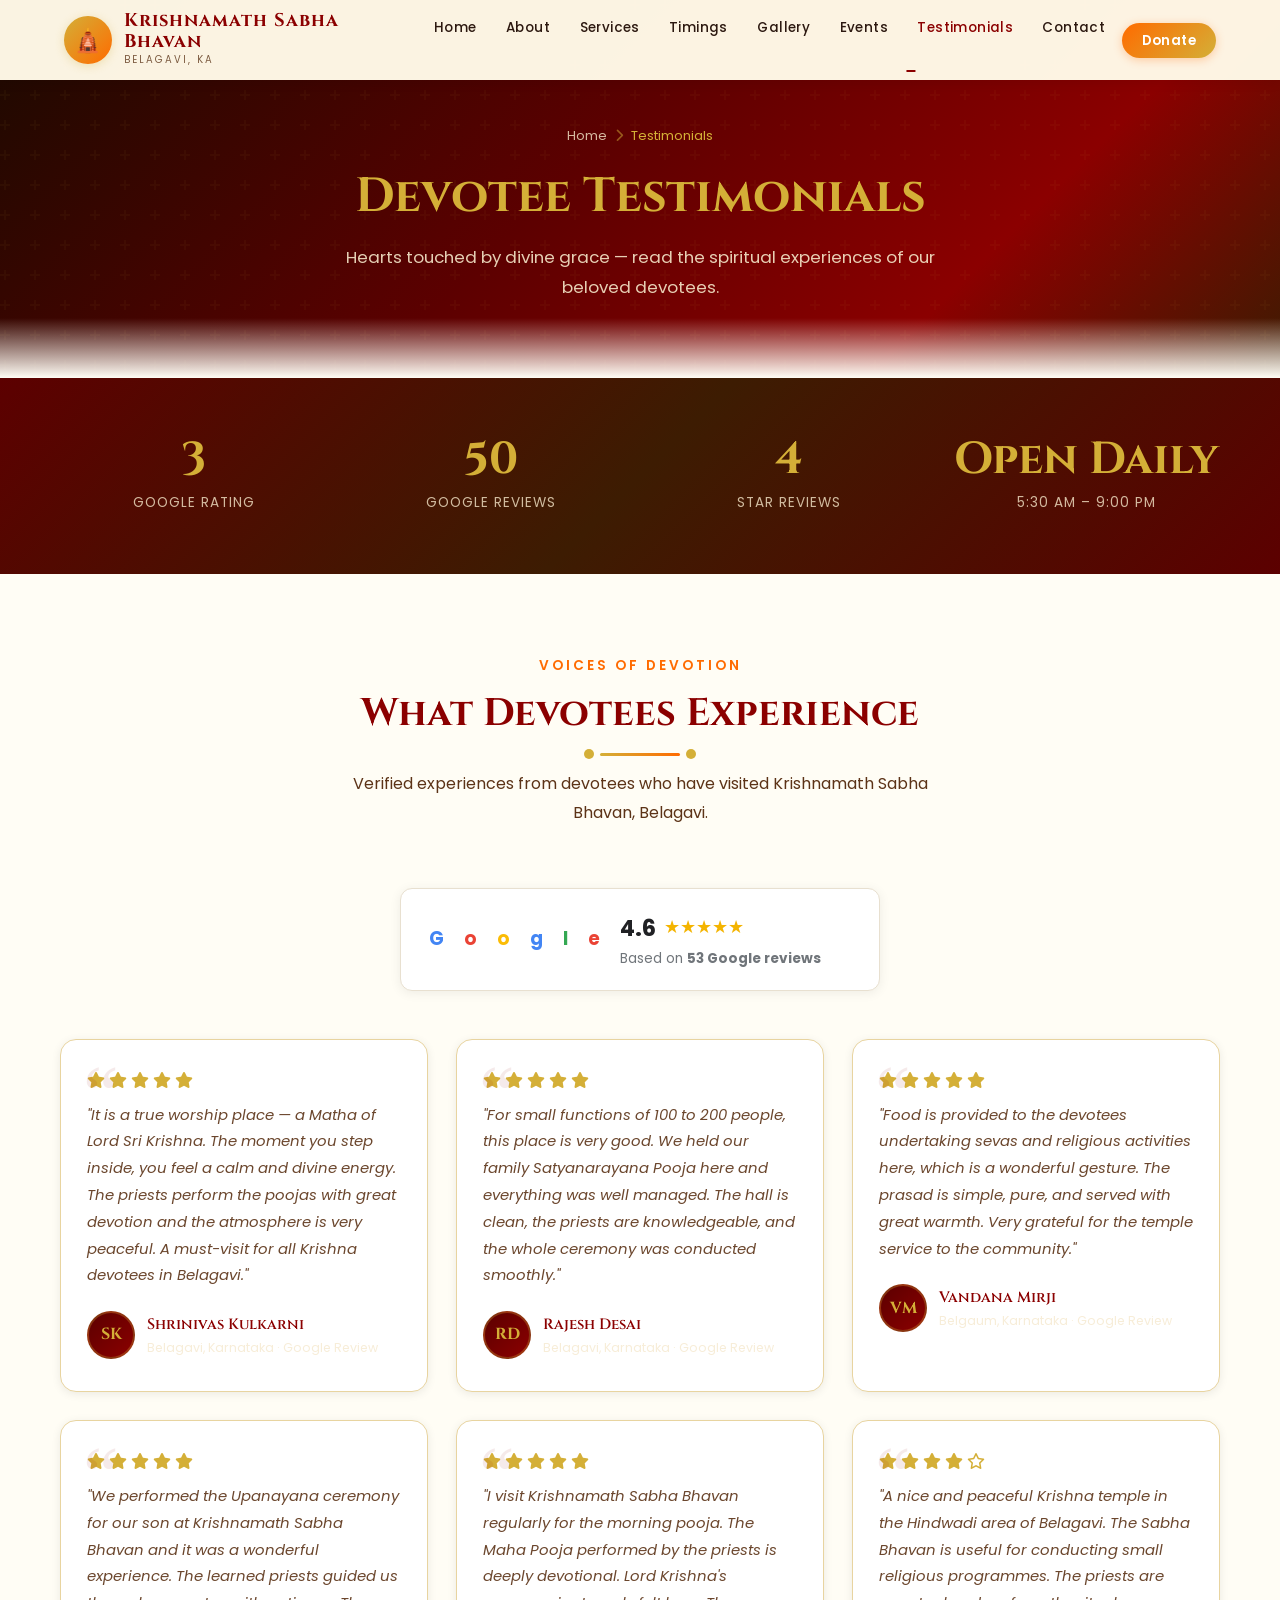
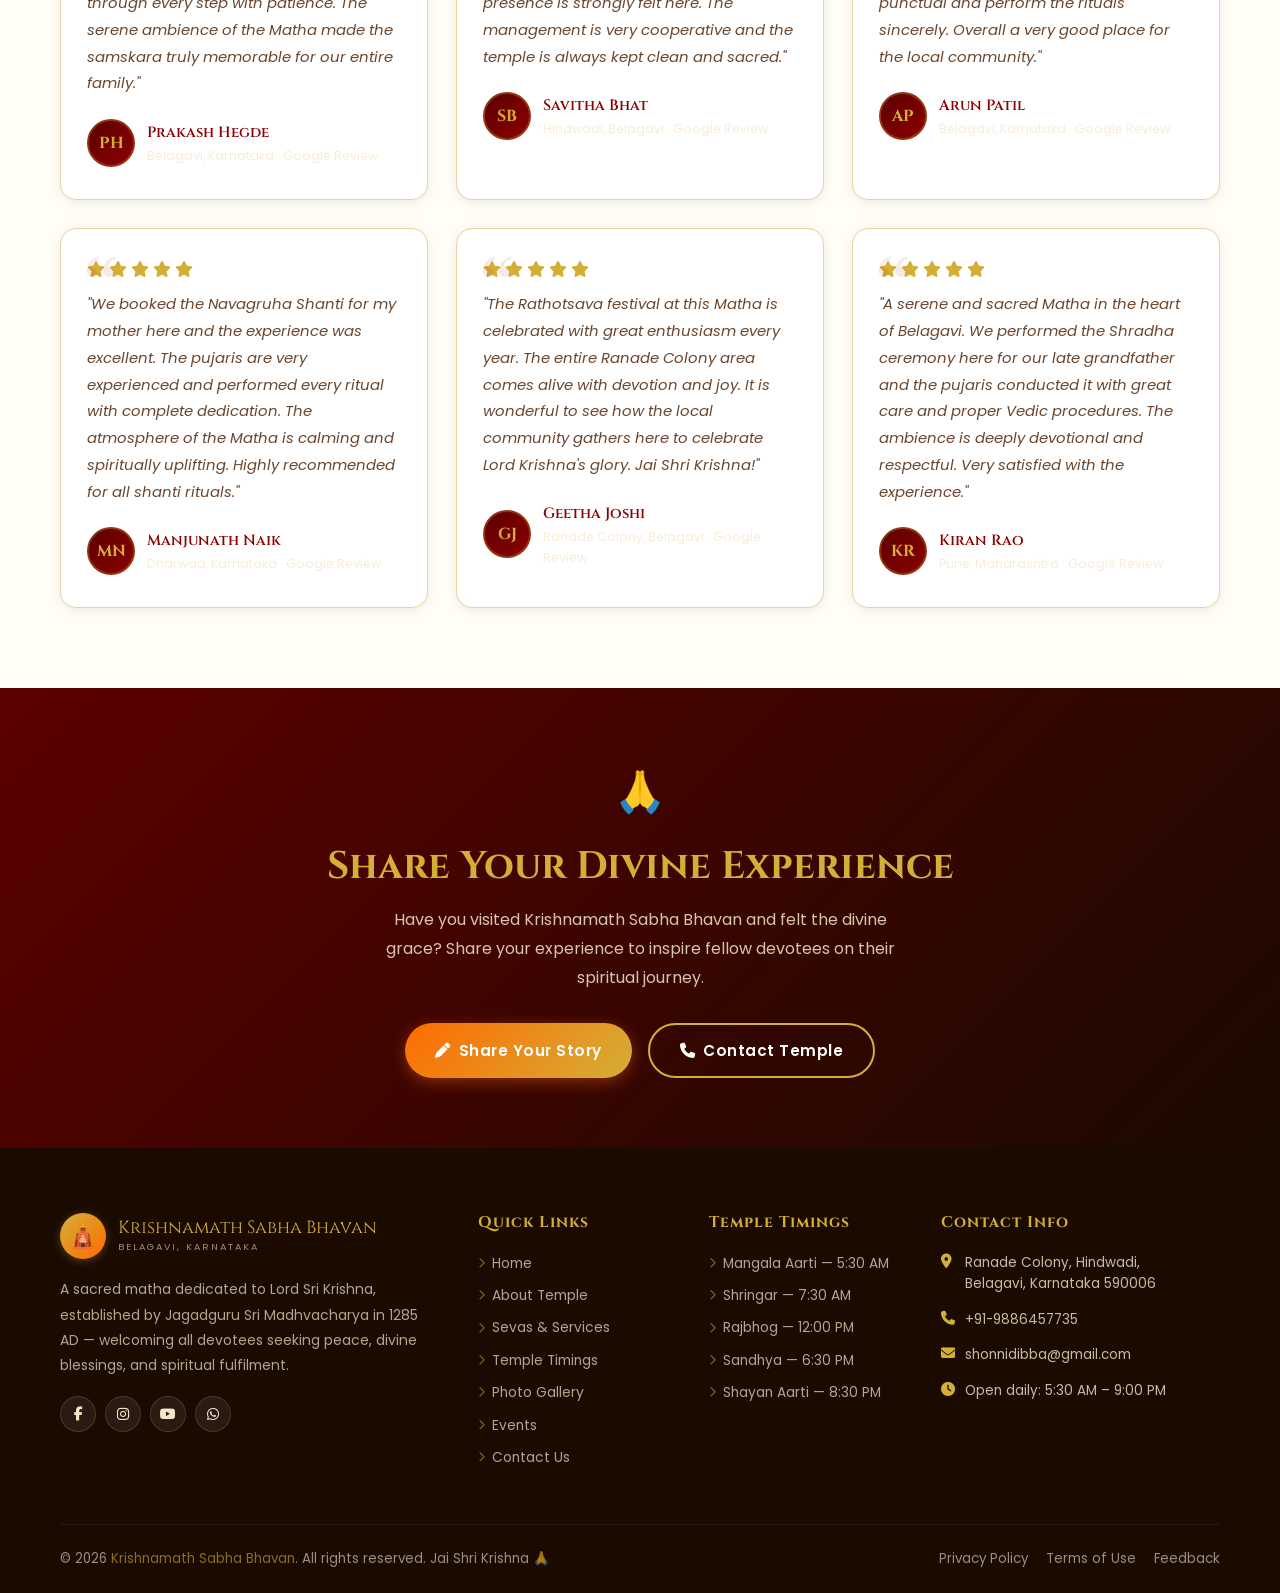
<file: testimonials.html>
<!DOCTYPE html>
<html lang="en">
<head>
  <meta charset="UTF-8" />
  <meta name="viewport" content="width=device-width, initial-scale=1.0" />
  <title>Devotee Testimonials — Krishnamath Sabha Bhavan, Belagavi, Karnataka</title>
  <meta name="description" content="Read heartfelt testimonials and experiences from devotees who have visited Krishnamath Sabha Bhavan, Belagavi and received divine blessings." />
  <link rel="icon" href="assets/icons/favicon.ico" type="image/x-icon" />
  <link rel="stylesheet" href="https://cdnjs.cloudflare.com/ajax/libs/font-awesome/6.5.0/css/all.min.css" crossorigin="anonymous" referrerpolicy="no-referrer" />
  <link rel="stylesheet" href="css/style.css" />
  <link rel="stylesheet" href="css/animations.css" />
  <link rel="stylesheet" href="css/responsive.css" />
</head>
<body>

  <!-- NAVBAR -->
  <nav class="navbar navbar-light" role="navigation" aria-label="Main navigation">
    <div class="nav-container">
      <a href="index.html" class="nav-logo" aria-label="Krishnamath Sabha Bhavan Home">
        <div class="logo-icon" aria-hidden="true">🛕</div>
        <div>
          <div class="logo-name">Krishnamath Sabha Bhavan</div>
          <div class="logo-sub">Belagavi, KA</div>
        </div>
      </a>
      <ul class="nav-menu" role="list">
        <li><a href="index.html"        class="nav-link">Home</a></li>
        <li><a href="about.html"        class="nav-link">About</a></li>
        <li><a href="services.html"     class="nav-link">Services</a></li>
        <li><a href="timings.html"      class="nav-link">Timings</a></li>
        <li><a href="gallery.html"      class="nav-link">Gallery</a></li>
        <li><a href="events.html"       class="nav-link">Events</a></li>
        <li><a href="testimonials.html" class="nav-link active">Testimonials</a></li>
        <li><a href="contact.html"      class="nav-link">Contact</a></li>
        <li><a href="contact.html"      class="nav-link nav-donate">Donate</a></li>
      </ul>
      <button class="hamburger" aria-label="Toggle menu" aria-expanded="false">
        <span></span><span></span><span></span>
      </button>
    </div>
  </nav>
  <div class="nav-overlay" aria-hidden="true"></div>

  <!-- PAGE HERO -->
  <header class="page-hero" role="banner">
    <div class="page-hero-content">
      <nav class="breadcrumb" aria-label="Breadcrumb">
        <a href="index.html">Home</a>
        <span class="sep" aria-hidden="true"><i class="fas fa-chevron-right"></i></span>
        <span aria-current="page">Testimonials</span>
      </nav>
      <h1>Devotee Testimonials</h1>
      <p>Hearts touched by divine grace — read the spiritual experiences of our beloved devotees.</p>
    </div>
  </header>

  <!-- STATS BAR -->
  <section class="stats-bar" aria-label="Temple devotee statistics">
    <div class="container">
      <div class="stats-grid">
        <div class="stat-item" data-aos="zoom-in" data-aos-delay="100">
          <div class="stat-number" data-target="4.6">4.6</div>
          <div class="stat-label">Google Rating</div>
        </div>
        <div class="stat-item" data-aos="zoom-in" data-aos-delay="200">
          <div class="stat-number" data-target="53">53</div>
          <div class="stat-label">Google Reviews</div>
        </div>
        <div class="stat-item" data-aos="zoom-in" data-aos-delay="300">
          <div class="stat-number" data-target="5">5</div>
          <div class="stat-label">Star Reviews</div>
        </div>
        <div class="stat-item" data-aos="zoom-in" data-aos-delay="400">
          <div class="stat-number">Open Daily</div>
          <div class="stat-label">5:30 AM – 9:00 PM</div>
        </div>
      </div>
    </div>
  </section>

  <!-- TESTIMONIALS GRID -->
  <section class="testimonials-full bg-light">
    <div class="container">
      <div class="section-title" data-aos="fade-up">
        <span class="subtitle">Voices of Devotion</span>
        <h2>What Devotees Experience</h2>
        <div class="section-divider" aria-hidden="true"></div>
        <p>Verified experiences from devotees who have visited Krishnamath Sabha Bhavan, Belagavi.</p>
      </div>

      <!-- Google Rating Banner -->
      <div style="background:#fff;border:1px solid #e8e0d0;border-radius:12px;padding:20px 28px;display:flex;align-items:center;gap:20px;max-width:480px;margin:0 auto 48px;box-shadow:0 2px 12px rgba(0,0,0,.07);" data-aos="fade-up">
        <span style="font-size:1.15rem;font-weight:700;color:#4285F4;">G</span><span style="font-size:1.15rem;font-weight:700;color:#EA4335;">o</span><span style="font-size:1.15rem;font-weight:700;color:#FBBC05;">o</span><span style="font-size:1.15rem;font-weight:700;color:#4285F4;">g</span><span style="font-size:1.15rem;font-weight:700;color:#34A853;">l</span><span style="font-size:1.15rem;font-weight:700;color:#EA4335;">e</span>
        <div>
          <div style="display:flex;align-items:center;gap:8px;">
            <span style="font-size:1.4rem;font-weight:700;color:#202124;">4.6</span>
            <span style="color:#f4b400;font-size:1.1rem;">&#9733;&#9733;&#9733;&#9733;&#9733;</span>
          </div>
          <div style="font-size:.85rem;color:#70757a;">Based on <strong>53 Google reviews</strong></div>
        </div>
      </div>

      <div class="testimonials-full-grid">

        <!-- Review 1: based on Google snippet "It's worship place, Matha of Lord Sri Krishna" -->
        <div class="testi-full-card" data-aos="fade-up" data-aos-delay="100">
          <div class="stars" aria-label="5 stars">
            <i class="fas fa-star"></i><i class="fas fa-star"></i><i class="fas fa-star"></i><i class="fas fa-star"></i><i class="fas fa-star"></i>
          </div>
          <p class="testimonial-text">"It is a true worship place &mdash; a Matha of Lord Sri Krishna. The moment you step inside, you feel a calm and divine energy. The priests perform the poojas with great devotion and the atmosphere is very peaceful. A must-visit for all Krishna devotees in Belagavi."</p>
          <div class="testimonial-author">
            <div class="author-avatar">SK</div>
            <div><div class="author-name">Shrinivas Kulkarni</div><div class="author-location">Belagavi, Karnataka &middot; Google Review</div></div>
          </div>
        </div>

        <!-- Review 2: based on Google snippet "Small functions for 100-200 people its good" -->
        <div class="testi-full-card" data-aos="fade-up" data-aos-delay="150">
          <div class="stars" aria-label="5 stars">
            <i class="fas fa-star"></i><i class="fas fa-star"></i><i class="fas fa-star"></i><i class="fas fa-star"></i><i class="fas fa-star"></i>
          </div>
          <p class="testimonial-text">"For small functions of 100 to 200 people, this place is very good. We held our family Satyanarayana Pooja here and everything was well managed. The hall is clean, the priests are knowledgeable, and the whole ceremony was conducted smoothly."</p>
          <div class="testimonial-author">
            <div class="author-avatar">RD</div>
            <div><div class="author-name">Rajesh Desai</div><div class="author-location">Belagavi, Karnataka &middot; Google Review</div></div>
          </div>
        </div>

        <!-- Review 3: based on Google snippet "Food is provided to the devotees" -->
        <div class="testi-full-card" data-aos="fade-up" data-aos-delay="200">
          <div class="stars" aria-label="5 stars">
            <i class="fas fa-star"></i><i class="fas fa-star"></i><i class="fas fa-star"></i><i class="fas fa-star"></i><i class="fas fa-star"></i>
          </div>
          <p class="testimonial-text">"Food is provided to the devotees undertaking sevas and religious activities here, which is a wonderful gesture. The prasad is simple, pure, and served with great warmth. Very grateful for the temple service to the community."</p>
          <div class="testimonial-author">
            <div class="author-avatar">VM</div>
            <div><div class="author-name">Vandana Mirji</div><div class="author-location">Belgaum, Karnataka &middot; Google Review</div></div>
          </div>
        </div>

        <div class="testi-full-card" data-aos="fade-up" data-aos-delay="100">
          <div class="stars" aria-label="5 stars">
            <i class="fas fa-star"></i><i class="fas fa-star"></i><i class="fas fa-star"></i><i class="fas fa-star"></i><i class="fas fa-star"></i>
          </div>
          <p class="testimonial-text">"We performed the Upanayana ceremony for our son at Krishnamath Sabha Bhavan and it was a wonderful experience. The learned priests guided us through every step with patience. The serene ambience of the Matha made the samskara truly memorable for our entire family."</p>
          <div class="testimonial-author">
            <div class="author-avatar">PH</div>
            <div><div class="author-name">Prakash Hegde</div><div class="author-location">Belagavi, Karnataka &middot; Google Review</div></div>
          </div>
        </div>

        <div class="testi-full-card" data-aos="fade-up" data-aos-delay="150">
          <div class="stars" aria-label="5 stars">
            <i class="fas fa-star"></i><i class="fas fa-star"></i><i class="fas fa-star"></i><i class="fas fa-star"></i><i class="fas fa-star"></i>
          </div>
          <p class="testimonial-text">"I visit Krishnamath Sabha Bhavan regularly for the morning pooja. The Maha Pooja performed by the priests is deeply devotional. Lord Krishna's presence is strongly felt here. The management is very cooperative and the temple is always kept clean and sacred."</p>
          <div class="testimonial-author">
            <div class="author-avatar">SB</div>
            <div><div class="author-name">Savitha Bhat</div><div class="author-location">Hindwadi, Belagavi &middot; Google Review</div></div>
          </div>
        </div>

        <div class="testi-full-card" data-aos="fade-up" data-aos-delay="200">
          <div class="stars" aria-label="4 stars">
            <i class="fas fa-star"></i><i class="fas fa-star"></i><i class="fas fa-star"></i><i class="fas fa-star"></i><i class="far fa-star"></i>
          </div>
          <p class="testimonial-text">"A nice and peaceful Krishna temple in the Hindwadi area of Belagavi. The Sabha Bhavan is useful for conducting small religious programmes. The priests are punctual and perform the rituals sincerely. Overall a very good place for the local community."</p>
          <div class="testimonial-author">
            <div class="author-avatar">AP</div>
            <div><div class="author-name">Arun Patil</div><div class="author-location">Belagavi, Karnataka &middot; Google Review</div></div>
          </div>
        </div>

        <div class="testi-full-card" data-aos="fade-up" data-aos-delay="100">
          <div class="stars" aria-label="5 stars">
            <i class="fas fa-star"></i><i class="fas fa-star"></i><i class="fas fa-star"></i><i class="fas fa-star"></i><i class="fas fa-star"></i>
          </div>
          <p class="testimonial-text">"We booked the Navagruha Shanti for my mother here and the experience was excellent. The pujaris are very experienced and performed every ritual with complete dedication. The atmosphere of the Matha is calming and spiritually uplifting. Highly recommended for all shanti rituals."</p>
          <div class="testimonial-author">
            <div class="author-avatar">MN</div>
            <div><div class="author-name">Manjunath Naik</div><div class="author-location">Dharwad, Karnataka &middot; Google Review</div></div>
          </div>
        </div>

        <div class="testi-full-card" data-aos="fade-up" data-aos-delay="150">
          <div class="stars" aria-label="5 stars">
            <i class="fas fa-star"></i><i class="fas fa-star"></i><i class="fas fa-star"></i><i class="fas fa-star"></i><i class="fas fa-star"></i>
          </div>
          <p class="testimonial-text">"The Rathotsava festival at this Matha is celebrated with great enthusiasm every year. The entire Ranade Colony area comes alive with devotion and joy. It is wonderful to see how the local community gathers here to celebrate Lord Krishna's glory. Jai Shri Krishna!"</p>
          <div class="testimonial-author">
            <div class="author-avatar">GJ</div>
            <div><div class="author-name">Geetha Joshi</div><div class="author-location">Ranade Colony, Belagavi &middot; Google Review</div></div>
          </div>
        </div>

        <div class="testi-full-card" data-aos="fade-up" data-aos-delay="200">
          <div class="stars" aria-label="5 stars">
            <i class="fas fa-star"></i><i class="fas fa-star"></i><i class="fas fa-star"></i><i class="fas fa-star"></i><i class="fas fa-star"></i>
          </div>
          <p class="testimonial-text">"A serene and sacred Matha in the heart of Belagavi. We performed the Shradha ceremony here for our late grandfather and the pujaris conducted it with great care and proper Vedic procedures. The ambience is deeply devotional and respectful. Very satisfied with the experience."</p>
          <div class="testimonial-author">
            <div class="author-avatar">KR</div>
            <div><div class="author-name">Kiran Rao</div><div class="author-location">Pune, Maharashtra &middot; Google Review</div></div>
          </div>
        </div>

      </div>
    </div>
  </section>

  <!-- SHARE EXPERIENCE -->
  <section style="background:linear-gradient(135deg,var(--maroon-dark),var(--dark-brown));padding:70px 0;text-align:center;">
    <div class="container" data-aos="zoom-in">
      <div style="font-size:2.5rem;margin-bottom:16px;" aria-hidden="true">🙏</div>
      <h2 style="color:var(--gold);margin-bottom:14px;">Share Your Divine Experience</h2>
      <p style="color:var(--cream-dark);opacity:.85;max-width:550px;margin:0 auto 30px;">Have you visited Krishnamath Sabha Bhavan and felt the divine grace? Share your experience to inspire fellow devotees on their spiritual journey.</p>
      <div style="display:flex;gap:16px;justify-content:center;flex-wrap:wrap;">
        <a href="contact.html" class="btn btn-primary"><i class="fas fa-pen"></i> Share Your Story</a>
        <a href="contact.html" class="btn btn-secondary"><i class="fas fa-phone"></i> Contact Temple</a>
      </div>
    </div>
  </section>

  <!-- FOOTER -->
  <footer class="footer" role="contentinfo">
    <div class="container">
      <div class="footer-grid">
        <div>
          <div class="footer-logo-wrap">
            <div class="logo-icon" aria-hidden="true">🛕</div>
            <div>
              <div class="footer-brand-name">Krishnamath Sabha Bhavan</div>
              <div class="footer-brand-sub">Belagavi, Karnataka</div>
            </div>
          </div>
          <p class="footer-about-p">A sacred matha dedicated to Lord Sri Krishna, established by Jagadguru Sri Madhvacharya in 1285 AD — welcoming all devotees seeking peace, divine blessings, and spiritual fulfilment.</p>
          <div class="footer-social" aria-label="Social media links">
            <a href="#" aria-label="Facebook"><i class="fab fa-facebook-f"></i></a>
            <a href="#" aria-label="Instagram"><i class="fab fa-instagram"></i></a>
            <a href="#" aria-label="YouTube"><i class="fab fa-youtube"></i></a>
            <a href="#" aria-label="WhatsApp"><i class="fab fa-whatsapp"></i></a>
          </div>
        </div>
        <div class="footer-col">
          <h4>Quick Links</h4>
          <ul>
            <li><a href="index.html">    <i class="fas fa-chevron-right"></i> Home</a></li>
            <li><a href="about.html">    <i class="fas fa-chevron-right"></i> About Temple</a></li>
            <li><a href="services.html"> <i class="fas fa-chevron-right"></i> Sevas &amp; Services</a></li>
            <li><a href="timings.html">  <i class="fas fa-chevron-right"></i> Temple Timings</a></li>
            <li><a href="gallery.html">  <i class="fas fa-chevron-right"></i> Photo Gallery</a></li>
            <li><a href="events.html">   <i class="fas fa-chevron-right"></i> Events</a></li>
            <li><a href="contact.html">  <i class="fas fa-chevron-right"></i> Contact Us</a></li>
          </ul>
        </div>
        <div class="footer-col">
          <h4>Temple Timings</h4>
          <ul>
            <li><a href="timings.html"><i class="fas fa-chevron-right"></i> Mangala Aarti — 5:30 AM</a></li>
            <li><a href="timings.html"><i class="fas fa-chevron-right"></i> Shringar — 7:30 AM</a></li>
            <li><a href="timings.html"><i class="fas fa-chevron-right"></i> Rajbhog — 12:00 PM</a></li>
            <li><a href="timings.html"><i class="fas fa-chevron-right"></i> Sandhya — 6:30 PM</a></li>
            <li><a href="timings.html"><i class="fas fa-chevron-right"></i> Shayan Aarti — 8:30 PM</a></li>
          </ul>
        </div>
        <div class="footer-col">
          <h4>Contact Info</h4>
          <div class="footer-contact-item"><i class="fas fa-map-marker-alt"></i><span>Ranade Colony, Hindwadi,<br/>Belagavi, Karnataka 590006</span></div>
          <div class="footer-contact-item"><i class="fas fa-phone"></i><span>+91-9886457735</span></div>
          <div class="footer-contact-item"><i class="fas fa-envelope"></i><span>shonnidibba@gmail.com</span></div>
          <div class="footer-contact-item"><i class="fas fa-clock"></i><span>Open daily: 5:30 AM – 9:00 PM</span></div>
        </div>
      </div>
      <div class="footer-bottom">
        <p class="footer-copy">&copy; 2026 <span>Krishnamath Sabha Bhavan</span>. All rights reserved. Jai Shri Krishna 🙏</p>
        <div class="footer-bottom-links">
          <a href="#">Privacy Policy</a>
          <a href="#">Terms of Use</a>
          <a href="contact.html">Feedback</a>
        </div>
      </div>
    </div>
  </footer>

  <button class="back-top" aria-label="Back to top"><i class="fas fa-chevron-up"></i></button>

  <script src="js/navbar.js"></script>
  <script src="js/main.js"></script>
</body>
</html>
</file>
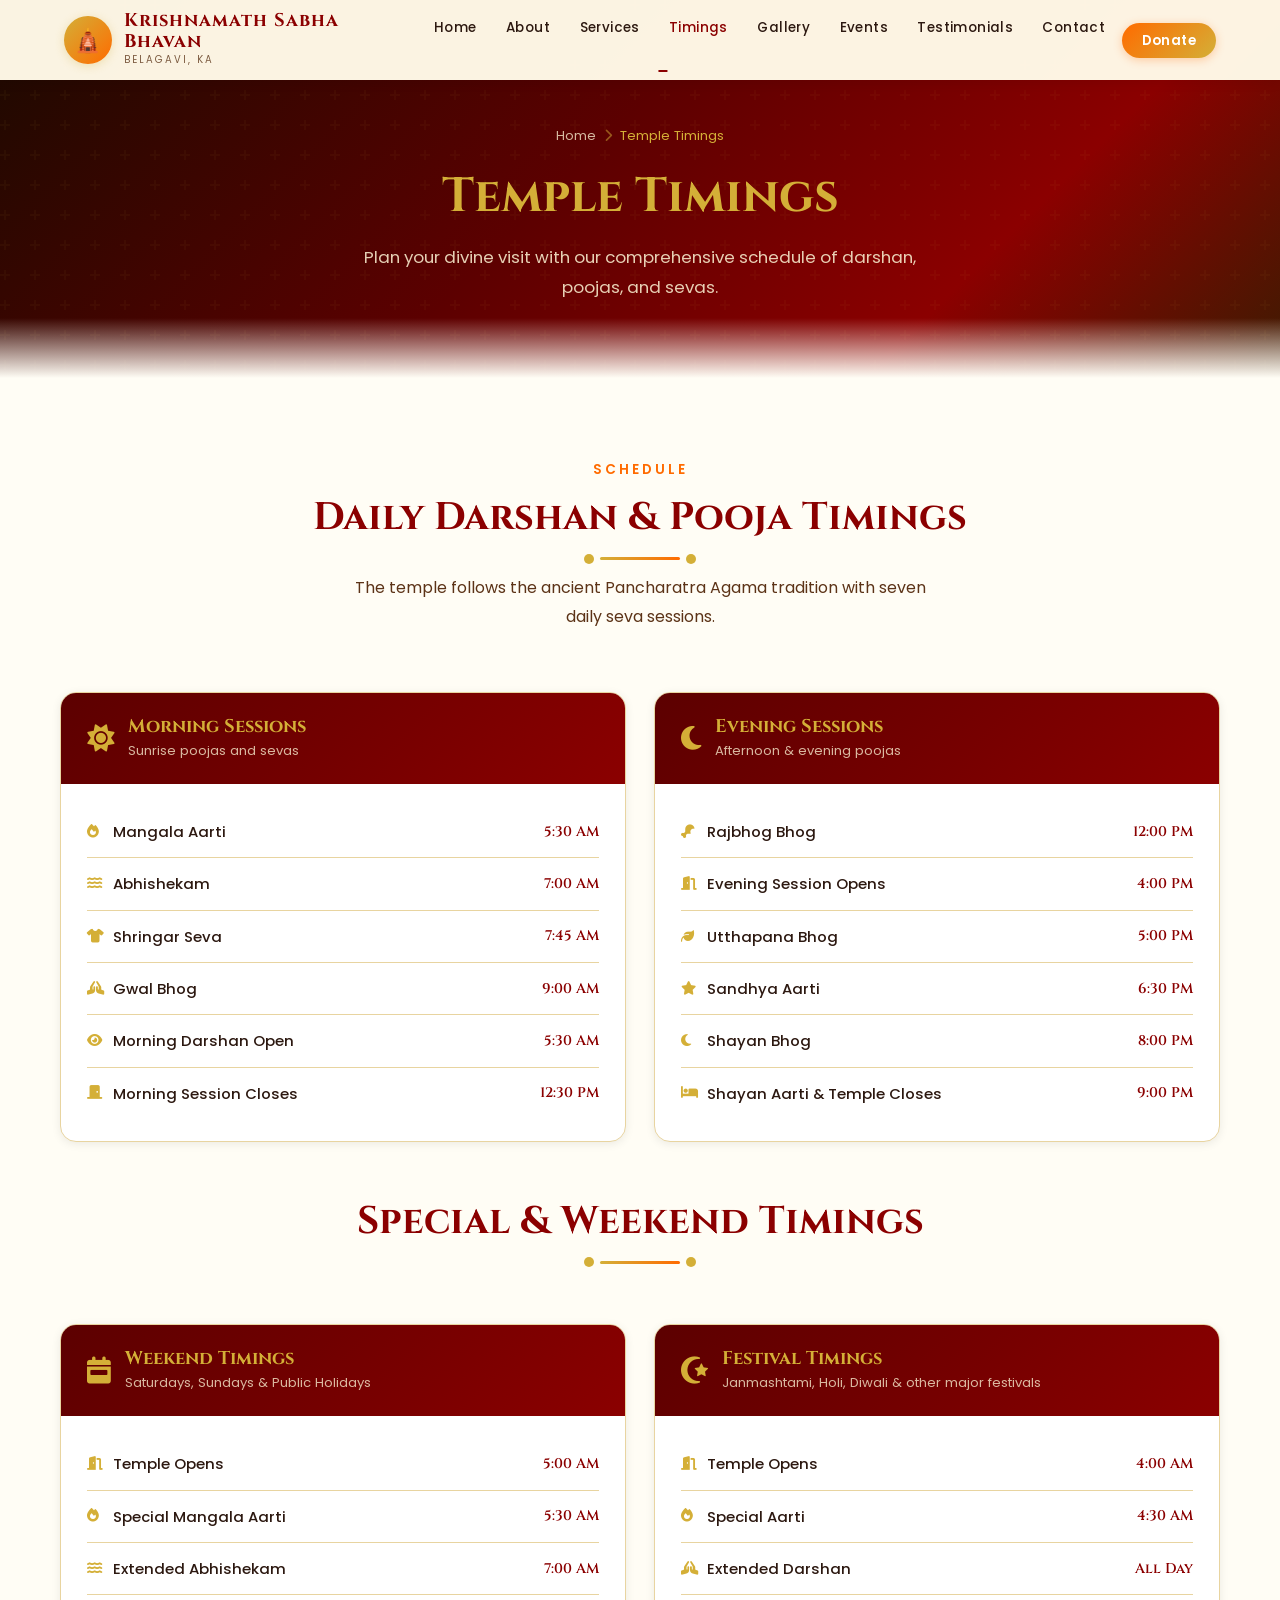
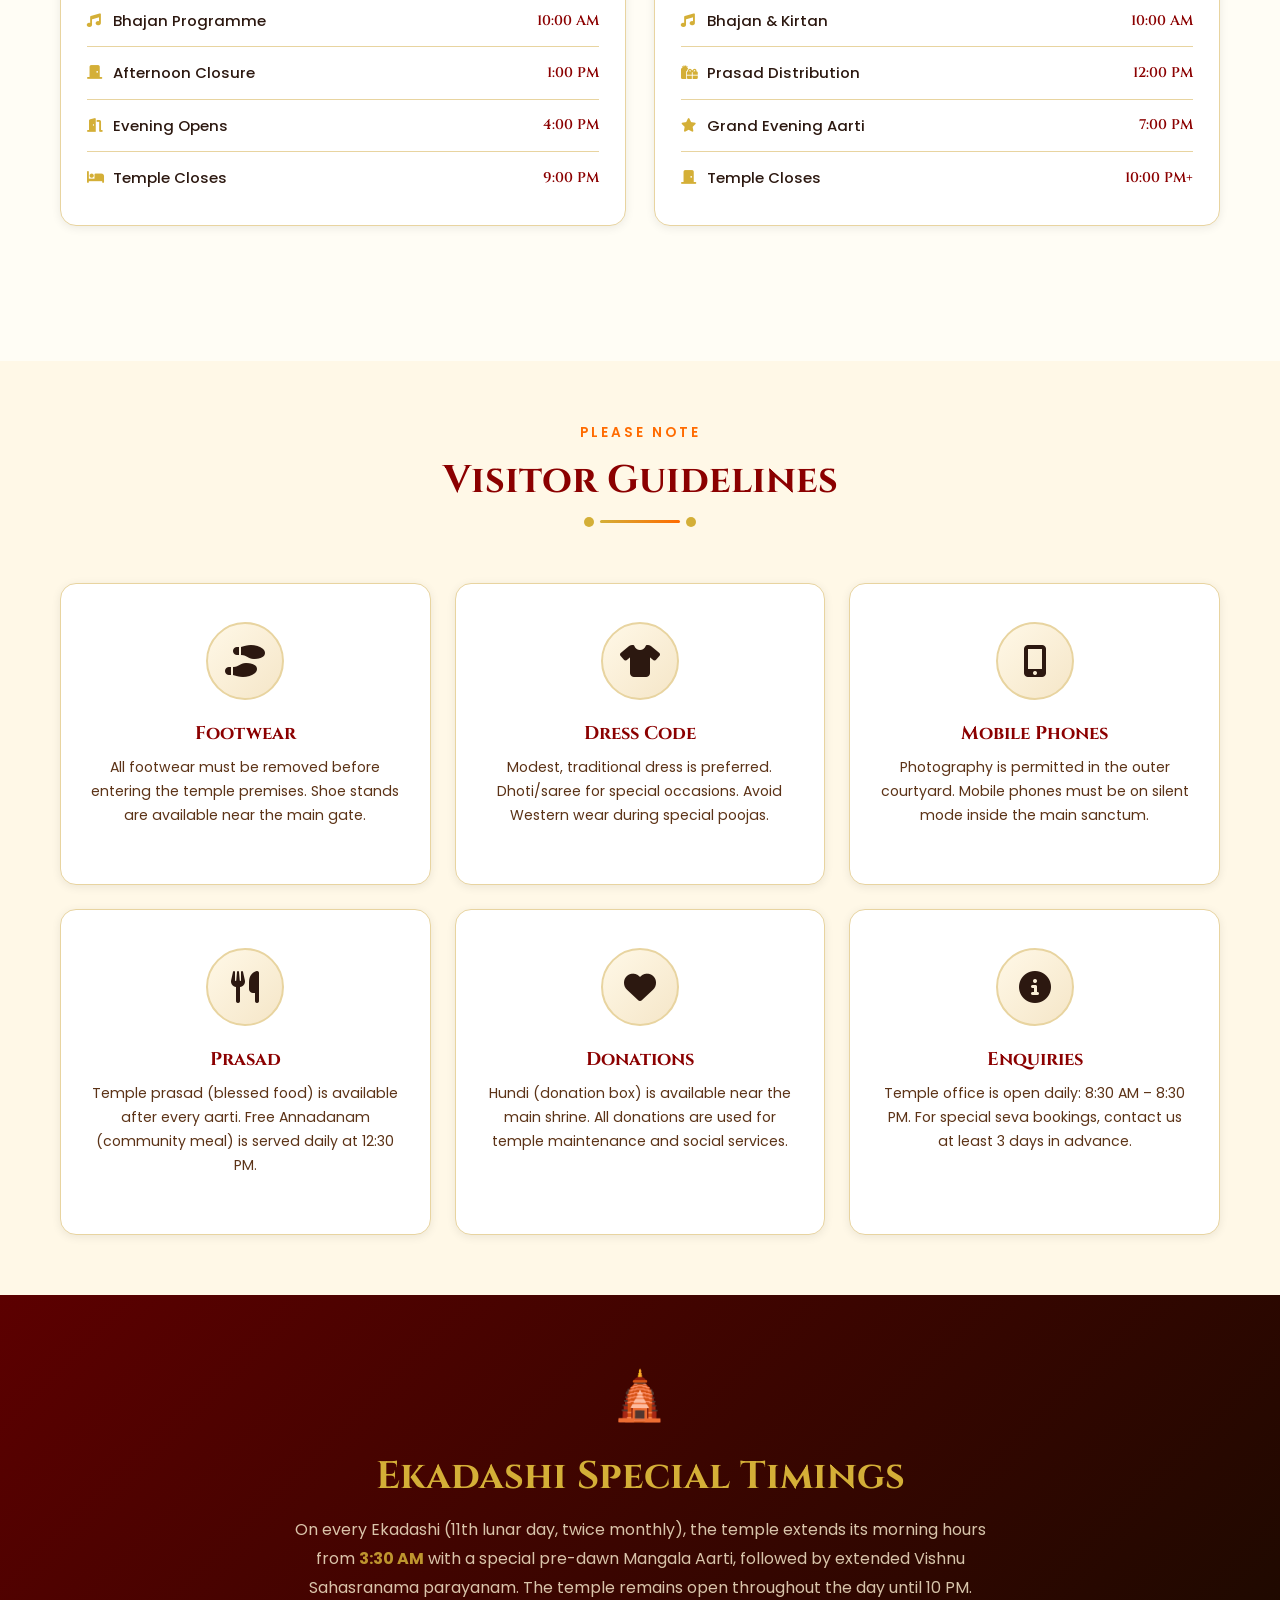
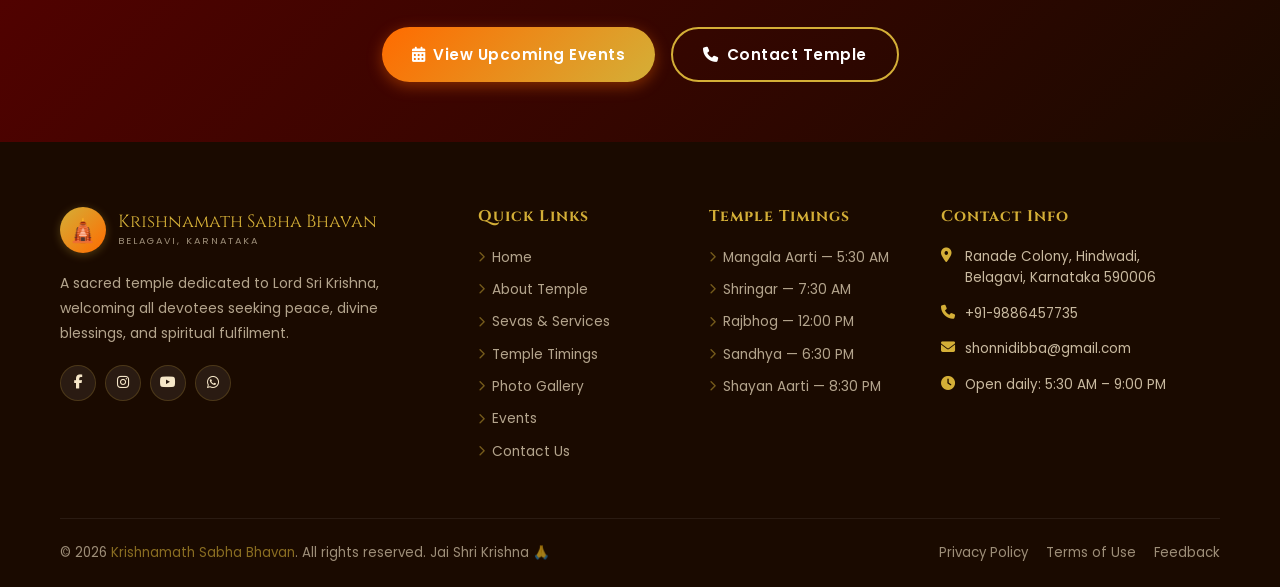
<file: timings.html>
<!DOCTYPE html>
<html lang="en">
<head>
  <meta charset="UTF-8" />
  <meta name="viewport" content="width=device-width, initial-scale=1.0" />
  <title>Temple Timings — Krishnamath Sabha Bhavan, Belagavi, Karnataka</title>
  <meta name="description" content="Complete temple opening hours and pooja timings for Krishnamath Sabha Bhavan, Belagavi. Plan your visit with our daily, weekend, and festival timings." />
  <link rel="icon" href="assets/icons/favicon.ico" type="image/x-icon" />
  <link rel="stylesheet" href="https://cdnjs.cloudflare.com/ajax/libs/font-awesome/6.5.0/css/all.min.css" crossorigin="anonymous" referrerpolicy="no-referrer" />
  <link rel="stylesheet" href="css/style.css" />
  <link rel="stylesheet" href="css/animations.css" />
  <link rel="stylesheet" href="css/responsive.css" />
</head>
<body>

  <!-- NAVBAR -->
  <nav class="navbar navbar-light" role="navigation" aria-label="Main navigation">
    <div class="nav-container">
      <a href="index.html" class="nav-logo" aria-label="Krishnamath Sabha Bhavan Home">
        <div class="logo-icon" aria-hidden="true">🛕</div>
        <div>
          <div class="logo-name">Krishnamath Sabha Bhavan</div>
          <div class="logo-sub">Belagavi, KA</div>
        </div>
      </a>
      <ul class="nav-menu" role="list">
        <li><a href="index.html"        class="nav-link">Home</a></li>
        <li><a href="about.html"        class="nav-link">About</a></li>
        <li><a href="services.html"     class="nav-link">Services</a></li>
        <li><a href="timings.html"      class="nav-link active">Timings</a></li>
        <li><a href="gallery.html"      class="nav-link">Gallery</a></li>
        <li><a href="events.html"       class="nav-link">Events</a></li>
        <li><a href="testimonials.html" class="nav-link">Testimonials</a></li>
        <li><a href="contact.html"      class="nav-link">Contact</a></li>
        <li><a href="contact.html"      class="nav-link nav-donate">Donate</a></li>
      </ul>
      <button class="hamburger" aria-label="Toggle menu" aria-expanded="false">
        <span></span><span></span><span></span>
      </button>
    </div>
  </nav>
  <div class="nav-overlay" aria-hidden="true"></div>

  <!-- PAGE HERO -->
  <header class="page-hero" role="banner">
    <div class="page-hero-content">
      <nav class="breadcrumb" aria-label="Breadcrumb">
        <a href="index.html">Home</a>
        <span class="sep" aria-hidden="true"><i class="fas fa-chevron-right"></i></span>
        <span aria-current="page">Temple Timings</span>
      </nav>
      <h1>Temple Timings</h1>
      <p>Plan your divine visit with our comprehensive schedule of darshan, poojas, and sevas.</p>
    </div>
  </header>

  <!-- DAILY TIMINGS -->
  <section class="bg-light">
    <div class="container">
      <div class="section-title" data-aos="fade-up">
        <span class="subtitle">Schedule</span>
        <h2>Daily Darshan &amp; Pooja Timings</h2>
        <div class="section-divider" aria-hidden="true"></div>
        <p>The temple follows the ancient Pancharatra Agama tradition with seven daily seva sessions.</p>
      </div>

      <div class="timings-grid">
        <!-- Morning Session -->
        <div class="timings-card" data-aos="fade-right">
          <div class="timings-head">
            <i class="fas fa-sun" aria-hidden="true"></i>
            <div>
              <h3>Morning Sessions</h3>
              <p>Sunrise poojas and sevas</p>
            </div>
          </div>
          <div class="timings-list">
            <div class="timing-row">
              <div class="timing-name"><i class="fas fa-fire" aria-hidden="true"></i> Mangala Aarti</div>
              <div class="timing-time">5:30 AM</div>
            </div>
            <div class="timing-row">
              <div class="timing-name"><i class="fas fa-water" aria-hidden="true"></i> Abhishekam</div>
              <div class="timing-time">7:00 AM</div>
            </div>
            <div class="timing-row">
              <div class="timing-name"><i class="fas fa-tshirt" aria-hidden="true"></i> Shringar Seva</div>
              <div class="timing-time">7:45 AM</div>
            </div>
            <div class="timing-row">
              <div class="timing-name"><i class="fas fa-hands-praying" aria-hidden="true"></i> Gwal Bhog</div>
              <div class="timing-time">9:00 AM</div>
            </div>
            <div class="timing-row">
              <div class="timing-name"><i class="fas fa-eye" aria-hidden="true"></i> Morning Darshan Open</div>
              <div class="timing-time">5:30 AM</div>
            </div>
            <div class="timing-row">
              <div class="timing-name"><i class="fas fa-door-closed" aria-hidden="true"></i> Morning Session Closes</div>
              <div class="timing-time">12:30 PM</div>
            </div>
          </div>
        </div>

        <!-- Afternoon / Evening -->
        <div class="timings-card" data-aos="fade-left">
          <div class="timings-head">
            <i class="fas fa-moon" aria-hidden="true"></i>
            <div>
              <h3>Evening Sessions</h3>
              <p>Afternoon &amp; evening poojas</p>
            </div>
          </div>
          <div class="timings-list">
            <div class="timing-row">
              <div class="timing-name"><i class="fas fa-drumstick-bite" aria-hidden="true"></i> Rajbhog Bhog</div>
              <div class="timing-time">12:00 PM</div>
            </div>
            <div class="timing-row">
              <div class="timing-name"><i class="fas fa-door-open" aria-hidden="true"></i> Evening Session Opens</div>
              <div class="timing-time">4:00 PM</div>
            </div>
            <div class="timing-row">
              <div class="timing-name"><i class="fas fa-leaf" aria-hidden="true"></i> Utthapana Bhog</div>
              <div class="timing-time">5:00 PM</div>
            </div>
            <div class="timing-row">
              <div class="timing-name"><i class="fas fa-star" aria-hidden="true"></i> Sandhya Aarti</div>
              <div class="timing-time">6:30 PM</div>
            </div>
            <div class="timing-row">
              <div class="timing-name"><i class="fas fa-moon" aria-hidden="true"></i> Shayan Bhog</div>
              <div class="timing-time">8:00 PM</div>
            </div>
            <div class="timing-row">
              <div class="timing-name"><i class="fas fa-bed" aria-hidden="true"></i> Shayan Aarti &amp; Temple Closes</div>
              <div class="timing-time">9:00 PM</div>
            </div>
          </div>
        </div>
      </div>

      <!-- Special Timings -->
      <div class="section-title" data-aos="fade-up" style="margin-top:40px;">
        <h2>Special &amp; Weekend Timings</h2>
        <div class="section-divider" aria-hidden="true"></div>
      </div>

      <div class="timings-grid">
        <div class="timings-card" data-aos="fade-right">
          <div class="timings-head">
            <i class="fas fa-calendar-week" aria-hidden="true"></i>
            <div>
              <h3>Weekend Timings</h3>
              <p>Saturdays, Sundays &amp; Public Holidays</p>
            </div>
          </div>
          <div class="timings-list">
            <div class="timing-row">
              <div class="timing-name"><i class="fas fa-door-open" aria-hidden="true"></i> Temple Opens</div>
              <div class="timing-time">5:00 AM</div>
            </div>
            <div class="timing-row">
              <div class="timing-name"><i class="fas fa-fire" aria-hidden="true"></i> Special Mangala Aarti</div>
              <div class="timing-time">5:30 AM</div>
            </div>
            <div class="timing-row">
              <div class="timing-name"><i class="fas fa-water" aria-hidden="true"></i> Extended Abhishekam</div>
              <div class="timing-time">7:00 AM</div>
            </div>
            <div class="timing-row">
              <div class="timing-name"><i class="fas fa-music" aria-hidden="true"></i> Bhajan Programme</div>
              <div class="timing-time">10:00 AM</div>
            </div>
            <div class="timing-row">
              <div class="timing-name"><i class="fas fa-door-closed" aria-hidden="true"></i> Afternoon Closure</div>
              <div class="timing-time">1:00 PM</div>
            </div>
            <div class="timing-row">
              <div class="timing-name"><i class="fas fa-door-open" aria-hidden="true"></i> Evening Opens</div>
              <div class="timing-time">4:00 PM</div>
            </div>
            <div class="timing-row">
              <div class="timing-name"><i class="fas fa-bed" aria-hidden="true"></i> Temple Closes</div>
              <div class="timing-time">9:00 PM</div>
            </div>
          </div>
        </div>

        <div class="timings-card" data-aos="fade-left">
          <div class="timings-head">
            <i class="fas fa-star-and-crescent" aria-hidden="true"></i>
            <div>
              <h3>Festival Timings</h3>
              <p>Janmashtami, Holi, Diwali &amp; other major festivals</p>
            </div>
          </div>
          <div class="timings-list">
            <div class="timing-row">
              <div class="timing-name"><i class="fas fa-door-open" aria-hidden="true"></i> Temple Opens</div>
              <div class="timing-time">4:00 AM</div>
            </div>
            <div class="timing-row">
              <div class="timing-name"><i class="fas fa-fire" aria-hidden="true"></i> Special Aarti</div>
              <div class="timing-time">4:30 AM</div>
            </div>
            <div class="timing-row">
              <div class="timing-name"><i class="fas fa-hands-praying" aria-hidden="true"></i> Extended Darshan</div>
              <div class="timing-time">All Day</div>
            </div>
            <div class="timing-row">
              <div class="timing-name"><i class="fas fa-music" aria-hidden="true"></i> Bhajan &amp; Kirtan</div>
              <div class="timing-time">10:00 AM</div>
            </div>
            <div class="timing-row">
              <div class="timing-name"><i class="fas fa-gifts" aria-hidden="true"></i> Prasad Distribution</div>
              <div class="timing-time">12:00 PM</div>
            </div>
            <div class="timing-row">
              <div class="timing-name"><i class="fas fa-star" aria-hidden="true"></i> Grand Evening Aarti</div>
              <div class="timing-time">7:00 PM</div>
            </div>
            <div class="timing-row">
              <div class="timing-name"><i class="fas fa-door-closed" aria-hidden="true"></i> Temple Closes</div>
              <div class="timing-time">10:00 PM+</div>
            </div>
          </div>
        </div>
      </div>
    </div>
  </section>

  <!-- IMPORTANT NOTES -->
  <section style="background:var(--cream);padding:60px 0;">
    <div class="container">
      <div class="section-title" data-aos="fade-up">
        <span class="subtitle">Please Note</span>
        <h2>Visitor Guidelines</h2>
        <div class="section-divider" aria-hidden="true"></div>
      </div>
      <div style="display:grid;grid-template-columns:repeat(3,1fr);gap:24px;" class="services-grid-home">
        <div class="service-card" data-aos="fade-up" data-aos-delay="100">
          <div class="service-icon"><i class="fas fa-shoe-prints"></i></div>
          <h3>Footwear</h3>
          <p>All footwear must be removed before entering the temple premises. Shoe stands are available near the main gate.</p>
        </div>
        <div class="service-card" data-aos="fade-up" data-aos-delay="200">
          <div class="service-icon"><i class="fas fa-tshirt"></i></div>
          <h3>Dress Code</h3>
          <p>Modest, traditional dress is preferred. Dhoti/saree for special occasions. Avoid Western wear during special poojas.</p>
        </div>
        <div class="service-card" data-aos="fade-up" data-aos-delay="300">
          <div class="service-icon"><i class="fas fa-mobile-alt"></i></div>
          <h3>Mobile Phones</h3>
          <p>Photography is permitted in the outer courtyard. Mobile phones must be on silent mode inside the main sanctum.</p>
        </div>
        <div class="service-card" data-aos="fade-up" data-aos-delay="100">
          <div class="service-icon"><i class="fas fa-utensils"></i></div>
          <h3>Prasad</h3>
          <p>Temple prasad (blessed food) is available after every aarti. Free Annadanam (community meal) is served daily at 12:30 PM.</p>
        </div>
        <div class="service-card" data-aos="fade-up" data-aos-delay="200">
          <div class="service-icon"><i class="fas fa-heart"></i></div>
          <h3>Donations</h3>
          <p>Hundi (donation box) is available near the main shrine. All donations are used for temple maintenance and social services.</p>
        </div>
        <div class="service-card" data-aos="fade-up" data-aos-delay="300">
          <div class="service-icon"><i class="fas fa-info-circle"></i></div>
          <h3>Enquiries</h3>
          <p>Temple office is open daily: 8:30 AM – 8:30 PM. For special seva bookings, contact us at least 3 days in advance.</p>
        </div>
      </div>
    </div>
  </section>

  <!-- SPECIAL POOJA SCHEDULE NOTE -->
  <section style="background:linear-gradient(135deg,var(--maroon-dark),var(--dark-brown));padding:60px 0;">
    <div class="container">
      <div style="max-width:700px;margin:0 auto;text-align:center;" data-aos="zoom-in">
        <div style="font-size:3rem;margin-bottom:16px;" aria-hidden="true">🛕</div>
        <h2 style="color:var(--gold);margin-bottom:14px;">Ekadashi Special Timings</h2>
        <p style="color:var(--cream-dark);opacity:.85;margin-bottom:24px;">On every Ekadashi (11th lunar day, twice monthly), the temple extends its morning hours from <strong style="color:var(--gold);">3:30 AM</strong> with a special pre-dawn Mangala Aarti, followed by extended Vishnu Sahasranama parayanam. The temple remains open throughout the day until 10 PM.</p>
        <div style="display:flex;gap:16px;justify-content:center;flex-wrap:wrap;">
          <a href="events.html"  class="btn btn-primary"><i class="fas fa-calendar-alt"></i> View Upcoming Events</a>
          <a href="contact.html" class="btn btn-secondary"><i class="fas fa-phone"></i> Contact Temple</a>
        </div>
      </div>
    </div>
  </section>

  <!-- FOOTER -->
  <footer class="footer" role="contentinfo">
    <div class="container">
      <div class="footer-grid">
        <div>
          <div class="footer-logo-wrap">
            <div class="logo-icon" aria-hidden="true">🛕</div>
            <div>
              <div class="footer-brand-name">Krishnamath Sabha Bhavan</div>
              <div class="footer-brand-sub">Belagavi, Karnataka</div>
            </div>
          </div>
          <p class="footer-about-p">A sacred temple dedicated to Lord Sri Krishna, welcoming all devotees seeking peace, divine blessings, and spiritual fulfilment.</p>
          <div class="footer-social" aria-label="Social media links">
            <a href="#" aria-label="Facebook"><i class="fab fa-facebook-f"></i></a>
            <a href="#" aria-label="Instagram"><i class="fab fa-instagram"></i></a>
            <a href="#" aria-label="YouTube"><i class="fab fa-youtube"></i></a>
            <a href="#" aria-label="WhatsApp"><i class="fab fa-whatsapp"></i></a>
          </div>
        </div>
        <div class="footer-col">
          <h4>Quick Links</h4>
          <ul>
            <li><a href="index.html">    <i class="fas fa-chevron-right"></i> Home</a></li>
            <li><a href="about.html">    <i class="fas fa-chevron-right"></i> About Temple</a></li>
            <li><a href="services.html"> <i class="fas fa-chevron-right"></i> Sevas &amp; Services</a></li>
            <li><a href="timings.html">  <i class="fas fa-chevron-right"></i> Temple Timings</a></li>
            <li><a href="gallery.html">  <i class="fas fa-chevron-right"></i> Photo Gallery</a></li>
            <li><a href="events.html">   <i class="fas fa-chevron-right"></i> Events</a></li>
            <li><a href="contact.html">  <i class="fas fa-chevron-right"></i> Contact Us</a></li>
          </ul>
        </div>
        <div class="footer-col">
          <h4>Temple Timings</h4>
          <ul>
            <li><a href="timings.html"><i class="fas fa-chevron-right"></i> Mangala Aarti — 5:30 AM</a></li>
            <li><a href="timings.html"><i class="fas fa-chevron-right"></i> Shringar — 7:30 AM</a></li>
            <li><a href="timings.html"><i class="fas fa-chevron-right"></i> Rajbhog — 12:00 PM</a></li>
            <li><a href="timings.html"><i class="fas fa-chevron-right"></i> Sandhya — 6:30 PM</a></li>
            <li><a href="timings.html"><i class="fas fa-chevron-right"></i> Shayan Aarti — 8:30 PM</a></li>
          </ul>
        </div>
        <div class="footer-col">
          <h4>Contact Info</h4>
          <div class="footer-contact-item"><i class="fas fa-map-marker-alt"></i><span>Ranade Colony, Hindwadi,<br/>Belagavi, Karnataka 590006</span></div>
          <div class="footer-contact-item"><i class="fas fa-phone"></i><span>+91-9886457735</span></div>
          <div class="footer-contact-item"><i class="fas fa-envelope"></i><span>shonnidibba@gmail.com</span></div>
          <div class="footer-contact-item"><i class="fas fa-clock"></i><span>Open daily: 5:30 AM – 9:00 PM</span></div>
        </div>
      </div>
      <div class="footer-bottom">
        <p class="footer-copy">&copy; 2026 <span>Krishnamath Sabha Bhavan</span>. All rights reserved. Jai Shri Krishna 🙏</p>
        <div class="footer-bottom-links">
          <a href="#">Privacy Policy</a>
          <a href="#">Terms of Use</a>
          <a href="contact.html">Feedback</a>
        </div>
      </div>
    </div>
  </footer>

  <button class="back-top" aria-label="Back to top"><i class="fas fa-chevron-up"></i></button>

  <script src="js/navbar.js"></script>
  <script src="js/main.js"></script>
</body>
</html>
</file>
<file: css/style.css>
/* ============================================================
   SRI KRISHNA MANDIR — Main Stylesheet
   ============================================================ */

@import url('https://fonts.googleapis.com/css2?family=Cinzel:wght@400;600;700;900&family=Cinzel+Decorative:wght@400;700&family=Poppins:ital,wght@0,300;0,400;0,500;0,600;0,700;1,400&family=Playfair+Display:ital,wght@0,400;0,600;0,700;1,400&display=swap');

/* ---- CSS Variables ---- */
:root {
  --gold:          #D4AF37;
  --gold-light:    #F0D060;
  --gold-dark:     #A07C10;
  --maroon:        #8B0000;
  --maroon-dark:   #5C0000;
  --maroon-light:  #B22222;
  --saffron:       #FF6B00;
  --saffron-light: #FF9933;
  --cream:         #FFF8E7;
  --cream-dark:    #F5E6C8;
  --dark-brown:    #1A0A00;
  --medium-brown:  #3D1C02;
  --text-dark:     #2C1810;
  --text-medium:   #5C3317;
  --text-light:    #8B6914;
  --white:         #FFFFFF;
  --light-bg:      #FFFDF5;
  --border:        #E8D4A0;
  --shadow-gold:   rgba(212,175,55,0.30);
  --font-heading:  'Cinzel','Playfair Display',Georgia,serif;
  --font-deco:     'Cinzel Decorative','Cinzel',serif;
  --font-body:     'Poppins','Open Sans',sans-serif;
  --section-pad:   80px 0;
  --max-w:         1200px;
  --r-sm:          4px;
  --r-md:          8px;
  --r-lg:          16px;
  --r-xl:          24px;
  --t:             all 0.3s ease;
  --t-slow:        all 0.6s ease;
  --sh-sm:         0 2px 10px rgba(0,0,0,.08);
  --sh-md:         0 4px 20px rgba(0,0,0,.12);
  --sh-lg:         0 8px 40px rgba(0,0,0,.16);
  --sh-gold:       0 4px 20px rgba(212,175,55,.25);
  --nav-h:         80px;
}

/* ---- Reset & Base ---- */
*, *::before, *::after { margin:0; padding:0; box-sizing:border-box; }
html { scroll-behavior:smooth; font-size:16px; }
body { font-family:var(--font-body); color:var(--text-dark); background:var(--light-bg); line-height:1.7; overflow-x:hidden; }
img  { max-width:100%; height:auto; display:block; }
a    { text-decoration:none; color:inherit; transition:var(--t); }
ul   { list-style:none; }
button { cursor:pointer; border:none; outline:none; font-family:var(--font-body); }
input,textarea,select { font-family:var(--font-body); outline:none; }

/* ---- Typography ---- */
h1,h2,h3,h4,h5 { font-family:var(--font-heading); line-height:1.3; color:var(--text-dark); }
h1 { font-size:clamp(2rem,5vw,4rem); }
h2 { font-size:clamp(1.5rem,3vw,2.5rem); }
h3 { font-size:clamp(1.2rem,2vw,1.8rem); }
h4 { font-size:clamp(1rem,1.5vw,1.3rem); }
p  { font-size:1rem; line-height:1.8; color:var(--text-medium); }

/* ---- Container ---- */
.container { max-width:var(--max-w); margin:0 auto; padding:0 20px; }
section    { padding:var(--section-pad); }

/* ---- Section Title ---- */
.section-title           { text-align:center; margin-bottom:60px; }
.section-title .subtitle { font-size:.85rem; letter-spacing:3px; text-transform:uppercase; color:var(--saffron); font-weight:600; margin-bottom:12px; display:block; }
.section-title h2        { color:var(--maroon); margin-bottom:12px; font-weight:700; }
.section-title p         { max-width:600px; margin:0 auto; }
.section-divider {
  width:80px; height:3px;
  background:linear-gradient(to right,var(--gold),var(--saffron));
  margin:14px auto; border-radius:2px; position:relative;
}
.section-divider::before,.section-divider::after {
  content:''; position:absolute;
  width:10px; height:10px; background:var(--gold); border-radius:50%;
  top:50%; transform:translateY(-50%);
}
.section-divider::before { left:-16px; }
.section-divider::after  { right:-16px; }

/* ---- Buttons ---- */
.btn {
  display:inline-flex; align-items:center; gap:8px;
  padding:13px 30px; font-size:.95rem; font-weight:600;
  border-radius:50px; transition:var(--t); letter-spacing:.5px;
  font-family:var(--font-body);
}
.btn-primary  { background:linear-gradient(135deg,var(--saffron),var(--gold)); color:var(--white); box-shadow:0 4px 15px rgba(255,107,0,.4); }
.btn-primary:hover { background:linear-gradient(135deg,var(--gold),var(--saffron)); transform:translateY(-2px); box-shadow:0 6px 25px rgba(255,107,0,.5); }
.btn-secondary { background:transparent; color:var(--white); border:2px solid var(--gold); }
.btn-secondary:hover { background:var(--gold); color:var(--dark-brown); transform:translateY(-2px); }
.btn-outline   { background:transparent; color:var(--maroon); border:2px solid var(--maroon); }
.btn-outline:hover { background:var(--maroon); color:var(--white); transform:translateY(-2px); }
.btn-gold { background:linear-gradient(135deg,var(--gold-dark),var(--gold)); color:var(--dark-brown); font-weight:700; box-shadow:var(--sh-gold); }
.btn-gold:hover { background:linear-gradient(135deg,var(--gold),var(--gold-light)); transform:translateY(-2px); box-shadow:0 6px 25px var(--shadow-gold); }

/* ---- Navbar ---- */
.navbar {
  position:fixed; top:0; left:0; width:100%;
  height:var(--nav-h); z-index:1000; transition:var(--t);
  background:transparent;
}
.navbar.scrolled {
  background:rgba(26,10,0,.97);
  backdrop-filter:blur(10px);
  box-shadow:0 2px 20px rgba(0,0,0,.3);
  height:68px;
}
.nav-container {
  max-width:var(--max-w); margin:0 auto; padding:0 24px;
  height:100%; display:flex; align-items:center; justify-content:space-between;
}
.nav-logo { display:flex; align-items:center; gap:12px; }
.logo-icon {
  width:48px; height:48px;
  background:linear-gradient(135deg,var(--gold),var(--saffron));
  border-radius:50%; display:flex; align-items:center; justify-content:center;
  font-size:1.4rem; box-shadow:0 2px 10px var(--shadow-gold);
}
.logo-name {
  font-family:var(--font-heading); font-size:1.15rem; font-weight:700;
  color:var(--gold); line-height:1.1; letter-spacing:1px;
}
.logo-sub {
  font-size:.62rem; color:var(--cream-dark); opacity:.8;
  letter-spacing:2px; text-transform:uppercase;
}
.nav-menu { display:flex; align-items:center; gap:4px; }
.nav-link {
  font-size:.84rem; font-weight:500; color:var(--cream-dark);
  padding:8px 13px; border-radius:4px; transition:var(--t);
  letter-spacing:.4px; position:relative;
}
.nav-link::after {
  content:''; position:absolute; bottom:0; left:50%;
  transform:translateX(-50%); width:0; height:2px;
  background:var(--gold); transition:var(--t);
}
.nav-link:hover,.nav-link.active { color:var(--gold); }
.nav-link:hover::after,.nav-link.active::after { width:70%; }
.nav-donate {
  background:linear-gradient(135deg,var(--saffron),var(--gold)) !important;
  color:var(--white) !important; padding:8px 20px !important;
  border-radius:50px !important; font-weight:600 !important;
  box-shadow:0 2px 10px rgba(255,107,0,.3);
}
.nav-donate::after { display:none !important; }
.nav-donate:hover { transform:translateY(-1px); box-shadow:0 4px 15px rgba(255,107,0,.45); }
.hamburger { display:none; flex-direction:column; gap:5px; padding:5px; cursor:pointer; }
.hamburger span { display:block; width:25px; height:2px; background:var(--gold); border-radius:2px; transition:var(--t); }
.hamburger.active span:nth-child(1) { transform:translateY(7px) rotate(45deg); }
.hamburger.active span:nth-child(2) { opacity:0; }
.hamburger.active span:nth-child(3) { transform:translateY(-7px) rotate(-45deg); }

/* Navbar light (inner pages) */
.navbar-light { background:rgba(255,248,231,.98) !important; box-shadow:0 2px 12px rgba(0,0,0,.08) !important; }
.navbar-light .logo-name { color:var(--maroon); }
.navbar-light .logo-sub  { color:var(--text-medium); }
.navbar-light .nav-link  { color:var(--text-dark); }
.navbar-light .nav-link:hover,.navbar-light .nav-link.active { color:var(--maroon); }
.navbar-light .nav-link::after { background:var(--maroon); }
.navbar-light .hamburger span { background:var(--maroon); }

/* ---- Page Hero (inner pages) ---- */
.page-hero {
  min-height:42vh; padding:110px 20px 60px;
  background:linear-gradient(135deg,var(--dark-brown) 0%,var(--maroon-dark) 45%,var(--maroon) 75%,var(--medium-brown) 100%);
  display:flex; align-items:center; justify-content:center;
  text-align:center; position:relative; overflow:hidden;
}
.page-hero::before {
  content:''; position:absolute; inset:0; opacity:.04;
  background-image:url("data:image/svg+xml,%3Csvg width='60' height='60' viewBox='0 0 60 60' xmlns='http://www.w3.org/2000/svg'%3E%3Cg fill='%23D4AF37' fill-opacity='1'%3E%3Cpath d='M36 34v-4h-2v4h-4v2h4v4h2v-4h4v-2h-4zm0-30V0h-2v4h-4v2h4v4h2V6h4V4h-4zM6 34v-4H4v4H0v2h4v4h2v-4h4v-2H6zM6 4V0H4v4H0v2h4v4h2V6h4V4H6z'/%3E%3C/g%3E%3C/svg%3E");
}
.page-hero::after {
  content:''; position:absolute; bottom:0; left:0; right:0; height:60px;
  background:linear-gradient(to top,var(--light-bg),transparent);
}
.page-hero-content { position:relative; z-index:1; }
.page-hero h1 { color:var(--gold); font-size:clamp(1.8rem,4vw,3rem); margin-bottom:14px; }
.page-hero p  { color:var(--cream-dark); font-size:1.05rem; max-width:600px; margin:0 auto; opacity:.9; }
.breadcrumb {
  display:flex; align-items:center; justify-content:center;
  gap:8px; font-size:.82rem; color:var(--gold); margin-bottom:18px;
}
.breadcrumb a { color:var(--cream-dark); opacity:.8; }
.breadcrumb a:hover { color:var(--gold); opacity:1; }
.breadcrumb .sep { color:var(--gold); opacity:.5; }

/* ---- Hero Section (Home) ---- */
.hero {
  min-height:100vh; display:flex; align-items:center;
  justify-content:center; position:relative; overflow:hidden;
  background:linear-gradient(135deg,#0D0500 0%,#1A0A00 18%,#3D1C02 45%,#8B0000 70%,#5C0000 85%,#1A0A00 100%);
}
.hero-bg {
  position:absolute; inset:0;
  background:radial-gradient(ellipse at 30% 60%,rgba(212,175,55,.15) 0%,transparent 50%),
             radial-gradient(ellipse at 70% 30%,rgba(139,0,0,.30) 0%,transparent 50%);
}
.hero-pattern {
  position:absolute; inset:0; opacity:.04;
  background-image:url("data:image/svg+xml,%3Csvg xmlns='http://www.w3.org/2000/svg' width='80' height='80' viewBox='0 0 80 80'%3E%3Cg fill='%23D4AF37'%3E%3Ccircle cx='40' cy='40' r='2.5'/%3E%3Ccircle cx='0' cy='0' r='2.5'/%3E%3Ccircle cx='80' cy='0' r='2.5'/%3E%3Ccircle cx='0' cy='80' r='2.5'/%3E%3Ccircle cx='80' cy='80' r='2.5'/%3E%3C/g%3E%3C/svg%3E");
}
.hero-content { position:relative; z-index:1; text-align:center; padding:0 20px; max-width:900px; margin:0 auto; }
.hero-om {
  font-size:3.5rem; color:var(--gold); display:block;
  margin-bottom:18px; text-shadow:0 0 30px rgba(212,175,55,.5);
  animation:pulse-glow 3s ease-in-out infinite;
}
.hero-pre {
  font-size:.85rem; letter-spacing:4px; text-transform:uppercase;
  color:var(--saffron-light); font-weight:500; margin-bottom:18px;
}
.hero h1 {
  color:var(--gold); font-size:clamp(2.4rem,6vw,5rem); font-weight:700;
  line-height:1.1; margin-bottom:10px;
  text-shadow:0 2px 20px rgba(0,0,0,.5);
  font-family:var(--font-deco);
}
.hero h1 .sub-name {
  display:block; font-size:.48em; color:var(--cream-dark);
  letter-spacing:6px; text-transform:uppercase;
  font-family:var(--font-heading); font-weight:400; opacity:.9;
}
.hero-tagline {
  font-size:clamp(1rem,2vw,1.25rem); color:var(--cream-dark);
  opacity:.9; font-style:italic; margin-bottom:40px;
}
.hero-cta { display:flex; gap:16px; justify-content:center; flex-wrap:wrap; }
.hero-scroll {
  position:absolute; bottom:28px; left:50%; transform:translateX(-50%);
  z-index:1; display:flex; flex-direction:column; align-items:center;
  gap:6px; color:var(--gold); font-size:.72rem; letter-spacing:2px;
  text-transform:uppercase; animation:bounce 2s ease-in-out infinite;
}
.hero-scroll .scroll-line { width:1px; height:38px; background:linear-gradient(to bottom,var(--gold),transparent); }

/* ---- Welcome Section ---- */
.welcome-section { background:var(--light-bg); }
.welcome-grid   { display:grid; grid-template-columns:1fr 1fr; gap:60px; align-items:center; }
.welcome-img-wrap { position:relative; }
.welcome-img-placeholder {
  width:100%; height:440px; border-radius:var(--r-lg);
  background:linear-gradient(135deg,var(--maroon-dark),var(--maroon),var(--medium-brown));
  display:flex; flex-direction:column; align-items:center; justify-content:center;
  font-size:5rem; color:var(--gold); box-shadow:var(--sh-lg); position:relative; overflow:hidden;
}
.welcome-img-placeholder::before {
  content:''; position:absolute; inset:0;
  background:radial-gradient(ellipse at center,rgba(212,175,55,.2) 0%,transparent 70%);
}
.welcome-img-placeholder span { position:relative; z-index:1; }
.welcome-img-placeholder p { font-size:.85rem; color:var(--cream-dark); margin-top:8px; opacity:.7; position:relative; z-index:1; }
.welcome-badge {
  position:absolute; bottom:-18px; right:-18px;
  width:110px; height:110px;
  background:linear-gradient(135deg,var(--gold-dark),var(--gold));
  border-radius:50%; display:flex; flex-direction:column;
  align-items:center; justify-content:center; box-shadow:var(--sh-md); text-align:center;
}
.welcome-badge .years      { font-family:var(--font-heading); font-size:1.8rem; font-weight:700; color:var(--dark-brown); line-height:1; }
.welcome-badge .years-text { font-size:.58rem; color:var(--medium-brown); text-transform:uppercase; letter-spacing:1px; font-weight:600; }
.welcome-content .sub  { font-size:.82rem; letter-spacing:3px; text-transform:uppercase; color:var(--saffron); font-weight:600; margin-bottom:10px; display:block; }
.welcome-content h2    { color:var(--maroon); margin-bottom:18px; }
.welcome-features      { display:grid; grid-template-columns:1fr 1fr; gap:14px; margin:26px 0; }
.welcome-feature       { display:flex; align-items:center; gap:10px; font-size:.9rem; color:var(--text-dark); font-weight:500; }
.welcome-feature i     { color:var(--gold); font-size:1rem; width:18px; }

/* ---- Quick Info Bar ---- */
.quick-info { background:var(--maroon-dark); padding:60px 0; }
.quick-info-grid { display:grid; grid-template-columns:repeat(4,1fr); gap:22px; }
.info-card {
  background:rgba(255,255,255,.05); border:1px solid rgba(212,175,55,.2);
  border-radius:var(--r-lg); padding:28px 18px; text-align:center;
  transition:var(--t);
}
.info-card:hover { background:rgba(212,175,55,.1); border-color:rgba(212,175,55,.5); transform:translateY(-5px); }
.info-card .icon {
  width:58px; height:58px;
  background:linear-gradient(135deg,var(--gold-dark),var(--gold));
  border-radius:50%; display:flex; align-items:center; justify-content:center;
  margin:0 auto 14px; font-size:1.4rem; color:var(--dark-brown);
}
.info-card h4      { color:var(--gold); margin-bottom:6px; font-size:1rem; }
.info-card .val    { color:var(--cream); font-size:1rem; font-weight:600; margin-bottom:4px; }
.info-card p       { color:var(--cream-dark); font-size:.82rem; opacity:.8; margin:0; }

/* ---- Services Grid (Home Preview) ---- */
.services-preview { background:var(--cream); }
.services-grid-home { display:grid; grid-template-columns:repeat(3,1fr); gap:28px; }
.service-card {
  background:var(--white); border-radius:var(--r-lg); padding:38px 28px;
  text-align:center; box-shadow:var(--sh-sm); border:1px solid var(--border);
  transition:var(--t); position:relative; overflow:hidden;
}
.service-card::before {
  content:''; position:absolute; top:0; left:0; right:0; height:4px;
  background:linear-gradient(to right,var(--gold),var(--saffron));
  transform:scaleX(0); transition:var(--t);
}
.service-card:hover { transform:translateY(-8px); box-shadow:var(--sh-lg); border-color:var(--gold); }
.service-card:hover::before { transform:scaleX(1); }
.service-icon {
  width:78px; height:78px;
  background:linear-gradient(135deg,var(--cream),var(--cream-dark));
  border-radius:50%; display:flex; align-items:center; justify-content:center;
  margin:0 auto 22px; font-size:2rem; border:2px solid var(--border); transition:var(--t);
}
.service-card:hover .service-icon { background:linear-gradient(135deg,var(--gold-dark),var(--gold)); border-color:var(--gold); color:var(--white); }
.service-card h3     { color:var(--maroon); margin-bottom:10px; font-size:1.15rem; }
.service-card p      { font-size:.88rem; line-height:1.7; margin-bottom:18px; }
.service-meta        { display:flex; justify-content:center; gap:14px; font-size:.78rem; color:var(--text-light); }
.service-meta span   { display:flex; align-items:center; gap:4px; }
.service-meta i      { color:var(--gold); }

/* ---- Gallery Preview ---- */
.gallery-preview { background:var(--light-bg); }
.gallery-preview-grid {
  display:grid; grid-template-columns:repeat(3,1fr);
  grid-template-rows:repeat(2,240px); gap:14px;
}
.gallery-item { border-radius:var(--r-md); overflow:hidden; cursor:pointer; position:relative; }
.gallery-item.featured { grid-row:span 2; }
.gallery-ph {
  width:100%; height:100%;
  display:flex; align-items:center; justify-content:center;
  flex-direction:column; gap:8px; font-size:2.5rem;
  color:rgba(255,255,255,.75); transition:transform .5s ease;
}
.gallery-ph span { font-size:.75rem; letter-spacing:1px; text-transform:uppercase; }
.gallery-item:nth-child(1) .gallery-ph { background:linear-gradient(135deg,#3d1c02,#8B0000); }
.gallery-item:nth-child(2) .gallery-ph { background:linear-gradient(135deg,#1a0a00,#D4AF37); }
.gallery-item:nth-child(3) .gallery-ph { background:linear-gradient(135deg,#5C0000,#3d1c02); }
.gallery-item:nth-child(4) .gallery-ph { background:linear-gradient(135deg,#8B0000,#FF6B00); }
.gallery-item:nth-child(5) .gallery-ph { background:linear-gradient(135deg,#2C1810,#8B6914); }
.gallery-item:hover .gallery-ph { transform:scale(1.05); }
.gallery-img { width:100%; height:100%; object-fit:cover; display:block; transition:transform .5s ease; }
.gallery-item:hover .gallery-img { transform:scale(1.05); }
.gallery-overlay {
  position:absolute; inset:0;
  background:rgba(0,0,0,0); display:flex; flex-direction:column;
  align-items:center; justify-content:center; transition:var(--t);
  color:var(--white); gap:8px; font-size:1.8rem;
}
.gallery-overlay .caption { font-size:.82rem; font-weight:600; letter-spacing:1px; }
.gallery-item:hover .gallery-overlay { background:rgba(139,0,0,.65); }
.gallery-center { text-align:center; margin-top:38px; }

/* ---- Testimonials ---- */
.testimonials-section { background:linear-gradient(135deg,var(--maroon-dark),var(--dark-brown)); }
.testimonials-section .section-title h2 { color:var(--gold); }
.testimonials-section .section-title p  { color:var(--cream-dark); opacity:.85; }
.testimonials-grid { display:grid; grid-template-columns:repeat(3,1fr); gap:28px; }
.testimonial-card {
  background:rgba(255,255,255,.05); border:1px solid rgba(212,175,55,.2);
  border-radius:var(--r-lg); padding:34px 26px; transition:var(--t); position:relative;
}
.testimonial-card::before {
  content:'\201C'; position:absolute; top:16px; left:24px;
  font-size:5rem; color:var(--gold); opacity:.15; line-height:1; font-family:Georgia,serif;
}
.testimonial-card:hover { background:rgba(212,175,55,.1); border-color:rgba(212,175,55,.4); transform:translateY(-5px); }
.stars         { display:flex; gap:4px; color:var(--gold); margin-bottom:14px; }
.testimonial-text { color:var(--cream-dark); line-height:1.8; font-style:italic; margin-bottom:22px; font-size:.93rem; opacity:.9; }
.testimonial-author  { display:flex; align-items:center; gap:12px; }
.author-avatar {
  width:48px; height:48px; border-radius:50%;
  background:linear-gradient(135deg,var(--gold-dark),var(--gold));
  display:flex; align-items:center; justify-content:center;
  font-family:var(--font-heading); font-weight:700; color:var(--dark-brown);
  font-size:1rem; flex-shrink:0; border:2px solid rgba(212,175,55,.3);
}
.author-name     { font-weight:600; color:var(--gold); font-size:.93rem; font-family:var(--font-heading); }
.author-location { font-size:.78rem; color:var(--cream-dark); opacity:.7; }

/* ---- Events Cards ---- */
.events-preview { background:var(--cream); }
.events-grid    { display:grid; grid-template-columns:repeat(3,1fr); gap:26px; }
.event-card {
  background:var(--white); border-radius:var(--r-lg); overflow:hidden;
  box-shadow:var(--sh-sm); border:1px solid var(--border); transition:var(--t);
}
.event-card:hover { transform:translateY(-5px); box-shadow:var(--sh-lg); border-color:var(--gold); }
.event-img { height:175px; position:relative; overflow:hidden; }
.event-img-ph {
  width:100%; height:100%;
  display:flex; align-items:center; justify-content:center; font-size:2.8rem;
}
.event-img-ph.c1 { background:linear-gradient(135deg,#8B0000,#D4AF37); }
.event-img-ph.c2 { background:linear-gradient(135deg,#3d1c02,#FF6B00); }
.event-img-ph.c3 { background:linear-gradient(135deg,#1a0a00,#8B0000); }
.event-date-badge {
  position:absolute; top:14px; right:14px; background:var(--white);
  border-radius:var(--r-md); padding:6px 10px; text-align:center; box-shadow:var(--sh-sm);
}
.event-date-badge .day   { font-size:1.3rem; font-weight:700; color:var(--maroon); font-family:var(--font-heading); line-height:1; }
.event-date-badge .month { font-size:.65rem; color:var(--text-light); text-transform:uppercase; letter-spacing:1px; }
.event-body      { padding:22px; }
.event-category  { font-size:.72rem; letter-spacing:2px; text-transform:uppercase; color:var(--saffron); font-weight:600; margin-bottom:7px; }
.event-title     { color:var(--maroon); font-size:1.05rem; margin-bottom:8px; font-family:var(--font-heading); }
.event-desc      { font-size:.85rem; color:var(--text-medium); line-height:1.6; margin-bottom:14px; }
.event-meta      { display:flex; flex-wrap:wrap; gap:10px; font-size:.78rem; color:var(--text-light); border-top:1px solid var(--border); padding-top:12px; }
.event-meta span { display:flex; align-items:center; gap:4px; }
.event-meta i    { color:var(--gold); }

/* ---- Stats Bar ---- */
.stats-bar { background:linear-gradient(135deg,var(--maroon-dark),var(--medium-brown),var(--maroon-dark)); padding:60px 0; }
.stats-grid { display:grid; grid-template-columns:repeat(4,1fr); gap:30px; text-align:center; }
.stat-number { font-family:var(--font-heading); font-size:2.8rem; font-weight:700; color:var(--gold); line-height:1; margin-bottom:8px; }
.stat-label  { color:var(--cream-dark); font-size:.85rem; text-transform:uppercase; letter-spacing:1px; opacity:.8; }

/* ---- Timings Page ---- */
.timings-grid    { display:grid; grid-template-columns:repeat(2,1fr); gap:28px; margin-bottom:55px; }
.timings-card    { background:var(--white); border-radius:var(--r-lg); overflow:hidden; box-shadow:var(--sh-sm); border:1px solid var(--border); }
.timings-head    { background:linear-gradient(135deg,var(--maroon-dark),var(--maroon)); padding:22px 26px; display:flex; align-items:center; gap:14px; }
.timings-head i  { font-size:1.7rem; color:var(--gold); }
.timings-head h3 { color:var(--gold); font-size:1.15rem; }
.timings-head p  { color:var(--cream-dark); font-size:.82rem; opacity:.8; margin:0; }
.timings-list    { padding:22px 26px; }
.timing-row {
  display:flex; align-items:center; justify-content:space-between;
  padding:13px 0; border-bottom:1px solid var(--border); gap:14px;
}
.timing-row:last-child { border-bottom:none; }
.timing-name   { display:flex; align-items:center; gap:10px; font-weight:500; color:var(--text-dark); font-size:.93rem; }
.timing-name i { color:var(--gold); font-size:.85rem; width:16px; }
.timing-time   { font-weight:600; color:var(--maroon); font-size:.88rem; white-space:nowrap; font-family:var(--font-heading); }
.special-timing-note {
  background:linear-gradient(135deg,var(--cream),var(--cream-dark));
  border-left:4px solid var(--gold); border-radius:0 var(--r-md) var(--r-md) 0;
  padding:18px 22px; margin-top:10px;
}
.special-timing-note h4 { color:var(--maroon); margin-bottom:6px; font-size:1rem; }
.special-timing-note p  { margin:0; font-size:.88rem; }

/* ---- About Page ---- */
.about-grid { display:grid; grid-template-columns:1fr 1fr; gap:56px; align-items:center; margin-bottom:70px; }
.about-grid.reverse { direction:rtl; }
.about-grid.reverse > * { direction:ltr; }
.about-img-box {
  border-radius:var(--r-lg); overflow:hidden; box-shadow:var(--sh-lg); height:390px;
  background:linear-gradient(135deg,var(--maroon-dark),var(--maroon),var(--medium-brown));
  display:flex; align-items:center; justify-content:center; font-size:5rem; color:var(--gold); position:relative;
}
.about-img-box::after {
  content:''; position:absolute; inset:0;
  background:radial-gradient(ellipse at center,rgba(212,175,55,.15) 0%,transparent 70%);
}
.about-content h2 { color:var(--maroon); margin-bottom:18px; }
.about-content p  { margin-bottom:15px; line-height:1.9; }

/* Timeline */
.timeline { position:relative; padding:20px 0; }
.timeline::before {
  content:''; position:absolute; left:29px; top:0; bottom:0; width:2px;
  background:linear-gradient(to bottom,var(--gold),var(--saffron),var(--maroon));
}
.timeline-item   { display:flex; gap:26px; margin-bottom:36px; }
.timeline-dot {
  width:58px; height:58px; border-radius:50%;
  background:linear-gradient(135deg,var(--gold-dark),var(--gold));
  display:flex; align-items:center; justify-content:center;
  font-family:var(--font-heading); font-weight:700; color:var(--dark-brown);
  font-size:.72rem; text-align:center; flex-shrink:0; box-shadow:var(--sh-gold); z-index:1;
}
.timeline-body {
  background:var(--white); border-radius:var(--r-md); padding:18px 22px;
  box-shadow:var(--sh-sm); border:1px solid var(--border); flex:1;
}
.timeline-body h4 { color:var(--maroon); margin-bottom:7px; }
.timeline-body p  { font-size:.88rem; margin:0; }

/* Deity Cards */
.deity-grid { display:grid; grid-template-columns:repeat(3,1fr); gap:28px; }
.deity-card {
  background:var(--white); border-radius:var(--r-lg); overflow:hidden;
  box-shadow:var(--sh-sm); border:1px solid var(--border); text-align:center; transition:var(--t);
}
.deity-card:hover { transform:translateY(-5px); box-shadow:var(--sh-lg); }
.deity-img { height:210px; display:flex; align-items:center; justify-content:center; font-size:4rem; }
.deity-img.d1 { background:linear-gradient(135deg,#1a0a00,#3d1c02); color:var(--gold); }
.deity-img.d2 { background:linear-gradient(135deg,#3d1c02,#8B0000); color:var(--gold-light); }
.deity-img.d3 { background:linear-gradient(135deg,#8B0000,#D4AF37); color:var(--cream); }
.deity-body   { padding:22px; }
.deity-body h3 { color:var(--maroon); margin-bottom:8px; }
.deity-body p  { font-size:.86rem; line-height:1.7; }

/* ---- Services Full Page ---- */
.category-tabs { display:flex; justify-content:center; gap:10px; flex-wrap:wrap; margin-bottom:38px; }
.cat-tab {
  padding:9px 26px; border-radius:50px; font-size:.85rem; font-weight:600;
  background:transparent; border:2px solid var(--border); color:var(--text-medium);
  cursor:pointer; transition:var(--t); font-family:var(--font-body);
}
.cat-tab:hover,.cat-tab.active { background:var(--maroon); border-color:var(--maroon); color:var(--white); }
.services-full-grid { display:grid; grid-template-columns:repeat(3,1fr); gap:26px; }
.service-full-card {
  background:var(--white); border-radius:var(--r-lg); overflow:hidden;
  box-shadow:var(--sh-sm); border:1px solid var(--border); transition:var(--t);
}
.service-full-card:hover { transform:translateY(-6px); box-shadow:var(--sh-lg); border-color:var(--gold); }
.sfc-head { background:linear-gradient(135deg,var(--maroon-dark),var(--maroon)); padding:28px; text-align:center; }
.sfc-head i  { font-size:2.4rem; color:var(--gold); margin-bottom:10px; display:block; }
.sfc-head h3 { color:var(--gold); font-size:1.1rem; }
.sfc-body    { padding:22px; }
.sfc-body p  { font-size:.87rem; margin-bottom:14px; line-height:1.7; }
.sfc-details { display:grid; grid-template-columns:1fr 1fr; gap:10px; margin-bottom:18px; }
.sfc-detail  { display:flex; align-items:center; gap:7px; font-size:.8rem; color:var(--text-medium); }
.sfc-detail i { color:var(--gold); width:13px; }
.sfc-price   { text-align:center; padding:10px; background:var(--cream); border-radius:var(--r-md); font-weight:700; color:var(--maroon); font-family:var(--font-heading); }

/* ---- Gallery Full Page ---- */
.gallery-filters { display:flex; justify-content:center; gap:10px; flex-wrap:wrap; margin-bottom:38px; }
.filter-btn {
  padding:8px 22px; border-radius:50px; font-size:.83rem; font-weight:600;
  background:transparent; border:2px solid var(--border); color:var(--text-medium);
  cursor:pointer; transition:var(--t); font-family:var(--font-body);
}
.filter-btn:hover,.filter-btn.active { background:var(--maroon); border-color:var(--maroon); color:var(--white); }
.gallery-masonry { display:grid; grid-template-columns:repeat(3,1fr); gap:14px; }
.gal-item { border-radius:var(--r-md); overflow:hidden; cursor:pointer; position:relative; height:250px; }
.gal-item.tall { height:370px; }
.gal-ph   { width:100%; height:100%; display:flex; flex-direction:column; align-items:center; justify-content:center; gap:8px; font-size:2.5rem; color:rgba(255,255,255,.75); transition:transform .5s ease; }
.gal-ph .gal-label { font-size:.72rem; letter-spacing:1px; text-transform:uppercase; }
.gal-item:nth-child(6n+1) .gal-ph { background:linear-gradient(135deg,#8B0000,#3d1c02); }
.gal-item:nth-child(6n+2) .gal-ph { background:linear-gradient(135deg,#3d1c02,#D4AF37); }
.gal-item:nth-child(6n+3) .gal-ph { background:linear-gradient(135deg,#1a0a00,#8B0000); }
.gal-item:nth-child(6n+4) .gal-ph { background:linear-gradient(135deg,#5C0000,#FF6B00); }
.gal-item:nth-child(6n+5) .gal-ph { background:linear-gradient(135deg,#2C1810,#8B6914); }
.gal-item:nth-child(6n+6) .gal-ph { background:linear-gradient(135deg,#8B0000,#D4AF37); }
.gal-item:hover .gal-ph { transform:scale(1.06); }
.gal-img { width:100%; height:100%; object-fit:cover; display:block; transition:transform .5s ease; }
.gal-item:hover .gal-img { transform:scale(1.06); }
.gal-overlay {
  position:absolute; inset:0; background:rgba(0,0,0,0);
  display:flex; flex-direction:column; align-items:center; justify-content:center;
  color:var(--white); gap:6px; font-size:1.6rem; transition:var(--t);
}
.gal-overlay .gal-ov-text { font-size:.8rem; font-weight:600; letter-spacing:1px; }
.gal-item:hover .gal-overlay { background:rgba(139,0,0,.65); }

/* ---- Lightbox ---- */
.lightbox {
  position:fixed; inset:0; background:rgba(0,0,0,.95); z-index:9999;
  display:flex; align-items:center; justify-content:center;
  opacity:0; visibility:hidden; transition:var(--t); padding:40px;
}
.lightbox.active { opacity:1; visibility:visible; }
.lightbox-wrap { max-width:880px; width:100%; position:relative; text-align:center; }
.lb-img { max-height:80vh; max-width:100%; border-radius:var(--r-md); border:2px solid rgba(212,175,55,.3); }
.lb-close {
  position:absolute; top:-48px; right:0; color:var(--gold); font-size:1.9rem;
  cursor:pointer; transition:var(--t); background:none; border:none;
}
.lb-close:hover { transform:rotate(90deg); color:var(--saffron); }
.lb-prev,.lb-next {
  position:absolute; top:50%; transform:translateY(-50%);
  background:rgba(212,175,55,.2); border:1px solid rgba(212,175,55,.4);
  color:var(--gold); width:48px; height:48px; border-radius:50%;
  font-size:1.1rem; cursor:pointer; transition:var(--t);
  display:flex; align-items:center; justify-content:center;
}
.lb-prev { left:-66px; }
.lb-next { right:-66px; }
.lb-prev:hover,.lb-next:hover { background:var(--gold); color:var(--dark-brown); }
.lb-caption { color:var(--cream-dark); margin-top:14px; font-size:.88rem; opacity:.8; }

/* ---- Testimonials Full Page ---- */
.testimonials-full .section-title h2 { color:var(--maroon); }
.testimonials-full-grid { display:grid; grid-template-columns:repeat(3,1fr); gap:28px; }
.testi-full-card {
  background:var(--white); border-radius:var(--r-lg); padding:32px 26px;
  box-shadow:var(--sh-sm); border:1px solid var(--border); transition:var(--t); position:relative;
}
.testi-full-card::before {
  content:'\201C'; position:absolute; top:14px; left:22px;
  font-size:5rem; color:var(--maroon); opacity:.08; line-height:1; font-family:Georgia,serif;
}
.testi-full-card:hover { transform:translateY(-5px); box-shadow:var(--sh-lg); border-color:var(--gold); }
.testi-full-card .stars { margin-bottom:14px; }
.testi-full-card .testimonial-text { color:var(--text-medium); }
.testi-full-card .author-name { color:var(--maroon); }
.testi-full-card .author-avatar { background:linear-gradient(135deg,var(--maroon-dark),var(--maroon)); color:var(--gold); }

/* ---- Events Full Page ---- */
.events-layout { display:grid; grid-template-columns:2fr 1fr; gap:38px; align-items:start; }
.events-list   { display:flex; flex-direction:column; gap:22px; }
.event-full-card {
  background:var(--white); border-radius:var(--r-lg); overflow:hidden;
  box-shadow:var(--sh-sm); border:1px solid var(--border); transition:var(--t);
  display:grid; grid-template-columns:200px 1fr;
}
.event-full-card:hover { transform:translateY(-3px); box-shadow:var(--sh-lg); border-color:var(--gold); }
.efc-img { position:relative; min-height:180px; }
.efc-img .event-img-ph { height:100%; min-height:180px; }
.efc-body { padding:26px; }
.efc-body .event-title { font-size:1.1rem; margin-bottom:8px; }
.efc-body .event-desc  { font-size:.86rem; margin-bottom:14px; }
.news-sidebar { position:sticky; top:100px; }
.sidebar-card {
  background:var(--white); border-radius:var(--r-lg); padding:26px;
  box-shadow:var(--sh-sm); border:1px solid var(--border); margin-bottom:22px;
}
.sidebar-card h3 { color:var(--maroon); margin-bottom:18px; font-size:1.05rem; padding-bottom:10px; border-bottom:2px solid var(--border); }
.news-item   { display:flex; gap:12px; margin-bottom:18px; padding-bottom:18px; border-bottom:1px solid var(--border); }
.news-item:last-child { margin-bottom:0; padding-bottom:0; border-bottom:none; }
.news-date   { background:var(--maroon); color:var(--gold); border-radius:var(--r-md); padding:7px 9px; text-align:center; min-width:48px; height:fit-content; }
.news-date .day   { font-size:1.15rem; font-weight:700; font-family:var(--font-heading); line-height:1; }
.news-date .month { font-size:.6rem; text-transform:uppercase; letter-spacing:1px; }
.news-content h4 { font-size:.88rem; color:var(--text-dark); margin-bottom:3px; font-weight:600; }
.news-content p  { font-size:.78rem; color:var(--text-light); margin:0; }

/* Countdown */
.countdown-card { background:linear-gradient(135deg,var(--maroon-dark),var(--medium-brown)); border-radius:var(--r-lg); padding:26px; text-align:center; margin-bottom:22px; }
.countdown-card h3 { color:var(--gold); margin-bottom:6px; font-size:.95rem; }
.countdown-festival { color:var(--cream); font-size:.82rem; margin-bottom:18px; opacity:.8; }
.countdown-timer { display:flex; justify-content:center; gap:14px; }
.cd-unit .cd-num  { background:rgba(255,255,255,.1); border:1px solid rgba(212,175,55,.3); border-radius:var(--r-md); padding:10px 14px; font-size:1.7rem; font-weight:700; color:var(--gold); font-family:var(--font-heading); min-width:56px; display:block; }
.cd-unit .cd-lbl  { font-size:.62rem; color:var(--cream-dark); text-transform:uppercase; letter-spacing:1px; margin-top:5px; display:block; }

/* ---- Contact Page ---- */
.contact-layout { display:grid; grid-template-columns:1fr 1.6fr; gap:46px; align-items:start; }
.contact-info-box {
  background:linear-gradient(135deg,var(--maroon-dark),var(--medium-brown));
  border-radius:var(--r-lg); padding:38px; color:var(--white);
}
.contact-info-box h3 { color:var(--gold); margin-bottom:22px; font-size:1.25rem; }
.contact-info-item   { display:flex; gap:14px; margin-bottom:26px; align-items:flex-start; }
.cii-icon {
  width:42px; height:42px; background:rgba(212,175,55,.15);
  border:1px solid rgba(212,175,55,.3); border-radius:50%;
  display:flex; align-items:center; justify-content:center;
  color:var(--gold); font-size:.95rem; flex-shrink:0;
}
.cii-text h4 { color:var(--gold); font-size:.82rem; font-weight:600; letter-spacing:1px; text-transform:uppercase; margin-bottom:4px; font-family:var(--font-body); }
.cii-text p  { color:var(--cream-dark); opacity:.9; font-size:.88rem; line-height:1.6; margin:0; }
.contact-social-row { margin-top:28px; padding-top:22px; border-top:1px solid rgba(212,175,55,.2); }
.contact-social-row h4 { color:var(--gold); margin-bottom:14px; font-size:.82rem; letter-spacing:1px; text-transform:uppercase; font-family:var(--font-body); }
.social-icons { display:flex; gap:10px; }
.social-ic {
  width:40px; height:40px; border-radius:50%;
  background:rgba(255,255,255,.1); border:1px solid rgba(212,175,55,.3);
  display:flex; align-items:center; justify-content:center;
  color:var(--cream); font-size:1rem; transition:var(--t);
}
.social-ic:hover { background:var(--gold); color:var(--dark-brown); border-color:var(--gold); transform:translateY(-2px); }
.contact-form-box {
  background:var(--white); border-radius:var(--r-lg); padding:38px;
  box-shadow:var(--sh-md); border:1px solid var(--border);
}
.contact-form-box h3 { color:var(--maroon); margin-bottom:6px; }
.contact-form-box > p { margin-bottom:28px; font-size:.88rem; }
.form-row    { display:grid; grid-template-columns:1fr 1fr; gap:18px; }
.form-group  { margin-bottom:18px; }
.form-group label { display:block; font-size:.82rem; font-weight:600; color:var(--text-dark); margin-bottom:7px; letter-spacing:.4px; }
.form-group label .req { color:var(--maroon); }
.form-group input,
.form-group textarea,
.form-group select {
  width:100%; padding:11px 15px; border:1.5px solid var(--border);
  border-radius:var(--r-md); font-size:.93rem; color:var(--text-dark);
  background:var(--light-bg); transition:var(--t);
}
.form-group input:focus,
.form-group textarea:focus,
.form-group select:focus { border-color:var(--gold); background:var(--white); box-shadow:0 0 0 3px rgba(212,175,55,.15); }
.form-group input::placeholder,
.form-group textarea::placeholder { color:#bbb; font-size:.88rem; }
.form-group textarea { resize:vertical; min-height:125px; }
.form-btn {
  width:100%; padding:14px; font-size:.97rem; font-weight:600;
  background:linear-gradient(135deg,var(--maroon),var(--maroon-light));
  color:var(--white); border-radius:var(--r-md); letter-spacing:1px;
  transition:var(--t); border:none; cursor:pointer;
  display:flex; align-items:center; justify-content:center; gap:8px;
}
.form-btn:hover { background:linear-gradient(135deg,var(--maroon-dark),var(--maroon)); transform:translateY(-2px); box-shadow:var(--sh-md); }
.form-msg { margin-top:14px; padding:11px 15px; border-radius:var(--r-md); font-size:.88rem; display:none; }
.form-msg.success { background:#d4edda; color:#155724; border:1px solid #c3e6cb; display:block; }
.form-msg.error   { background:#f8d7da; color:#721c24; border:1px solid #f5c6cb; display:block; }
.map-wrap { border-radius:var(--r-lg); overflow:hidden; box-shadow:var(--sh-md); border:3px solid var(--border); height:380px; background:var(--cream-dark); display:flex; align-items:center; justify-content:center; }
.map-ph   { text-align:center; padding:36px; }
.map-ph i { font-size:2.8rem; color:var(--maroon); margin-bottom:14px; }
.map-ph h3 { color:var(--maroon); margin-bottom:8px; }
.map-ph p  { font-size:.9rem; }
.map-wrap iframe { width:100%; height:100%; border:none; }

/* ---- Footer ---- */
.footer { background:var(--dark-brown); padding:65px 0 0; }
.footer-grid { display:grid; grid-template-columns:2fr 1fr 1fr 1.5fr; gap:46px; margin-bottom:46px; }
.footer-logo-wrap { display:flex; align-items:center; gap:12px; margin-bottom:18px; }
.footer-logo-wrap .logo-icon { width:46px; height:46px; }
.footer-brand-name { font-family:var(--font-heading); font-size:1.1rem; color:var(--gold); line-height:1.2; }
.footer-brand-sub  { font-size:.6rem; color:var(--cream-dark); opacity:.6; letter-spacing:2px; text-transform:uppercase; }
.footer-about-p    { color:var(--cream-dark); opacity:.7; font-size:.87rem; margin-bottom:18px; line-height:1.8; }
.footer-social   { display:flex; gap:9px; }
.footer-social a {
  width:36px; height:36px; border-radius:50%;
  background:rgba(255,255,255,.07); border:1px solid rgba(212,175,55,.2);
  display:flex; align-items:center; justify-content:center;
  color:var(--cream-dark); font-size:.88rem; transition:var(--t);
}
.footer-social a:hover { background:var(--gold); color:var(--dark-brown); border-color:var(--gold); transform:translateY(-2px); }
.footer-col h4 { color:var(--gold); margin-bottom:18px; font-size:.97rem; letter-spacing:1px; }
.footer-col ul li { margin-bottom:9px; }
.footer-col ul li a {
  color:var(--cream-dark); opacity:.7; font-size:.86rem;
  display:flex; align-items:center; gap:7px; transition:var(--t);
}
.footer-col ul li a i { font-size:.68rem; color:var(--gold); opacity:.7; }
.footer-col ul li a:hover { opacity:1; color:var(--gold); padding-left:4px; }
.footer-contact-item { display:flex; gap:10px; margin-bottom:14px; align-items:flex-start; }
.footer-contact-item i { color:var(--gold); font-size:.88rem; margin-top:2px; width:14px; }
.footer-contact-item span { font-size:.84rem; color:var(--cream-dark); opacity:.8; line-height:1.6; }
.footer-bottom {
  border-top:1px solid rgba(255,255,255,.07); padding:22px 0;
  display:flex; align-items:center; justify-content:space-between; gap:18px; flex-wrap:wrap;
}
.footer-copy { font-size:.83rem; color:var(--cream-dark); opacity:.6; }
.footer-copy span { color:var(--gold); opacity:1; }
.footer-bottom-links { display:flex; gap:18px; }
.footer-bottom-links a { font-size:.83rem; color:var(--cream-dark); opacity:.6; transition:var(--t); }
.footer-bottom-links a:hover { opacity:1; color:var(--gold); }

/* ---- Back to Top ---- */
.back-top {
  position:fixed; bottom:28px; right:28px;
  width:46px; height:46px;
  background:linear-gradient(135deg,var(--gold-dark),var(--gold));
  color:var(--dark-brown); border:none; border-radius:50%; font-size:1rem;
  cursor:pointer; box-shadow:var(--sh-md); transition:var(--t);
  opacity:0; visibility:hidden;
  display:flex; align-items:center; justify-content:center; z-index:999;
}
.back-top.visible { opacity:1; visibility:visible; }
.back-top:hover   { transform:translateY(-3px); box-shadow:var(--sh-lg); }

/* ---- Utility ---- */
.text-gold   { color:var(--gold); }
.text-maroon { color:var(--maroon); }
.text-center { text-align:center; }
.mt-20 { margin-top:20px; }  .mt-40 { margin-top:40px; }
.mb-20 { margin-bottom:20px; } .mb-40 { margin-bottom:40px; }
.bg-cream { background:var(--cream); }
.bg-light { background:var(--light-bg); }
</file>
<file: css/animations.css>
/* ============================================================
   SRI KRISHNA MANDIR — Animations Stylesheet
   ============================================================ */

/* ---- Keyframes ---- */
@keyframes pulse-glow {
  0%,100% { text-shadow: 0 0 20px rgba(212,175,55,.4), 0 0 40px rgba(212,175,55,.2); }
  50%      { text-shadow: 0 0 30px rgba(212,175,55,.7), 0 0 60px rgba(212,175,55,.4), 0 0 80px rgba(212,175,55,.2); }
}

@keyframes bounce {
  0%,100% { transform: translateX(-50%) translateY(0); }
  50%      { transform: translateX(-50%) translateY(-8px); }
}

@keyframes fadeInUp {
  from { opacity: 0; transform: translateY(40px); }
  to   { opacity: 1; transform: translateY(0); }
}

@keyframes fadeInLeft {
  from { opacity: 0; transform: translateX(-40px); }
  to   { opacity: 1; transform: translateX(0); }
}

@keyframes fadeInRight {
  from { opacity: 0; transform: translateX(40px); }
  to   { opacity: 1; transform: translateX(0); }
}

@keyframes fadeIn {
  from { opacity: 0; }
  to   { opacity: 1; }
}

@keyframes zoomIn {
  from { opacity: 0; transform: scale(0.88); }
  to   { opacity: 1; transform: scale(1); }
}

@keyframes shimmer {
  0%   { background-position: -200% center; }
  100% { background-position:  200% center; }
}

@keyframes spin-slow {
  from { transform: rotate(0deg); }
  to   { transform: rotate(360deg); }
}

@keyframes float {
  0%,100% { transform: translateY(0); }
  50%      { transform: translateY(-12px); }
}

@keyframes ripple {
  0%   { transform: scale(1); opacity: .5; }
  100% { transform: scale(2.5); opacity: 0; }
}

/* ---- Scroll Reveal (AOS-like) ---- */
[data-aos] {
  opacity: 0;
  transition: opacity 0.65s ease, transform 0.65s ease;
}
[data-aos="fade-up"]    { transform: translateY(38px); }
[data-aos="fade-down"]  { transform: translateY(-38px); }
[data-aos="fade-right"] { transform: translateX(-38px); }
[data-aos="fade-left"]  { transform: translateX(38px); }
[data-aos="zoom-in"]    { transform: scale(0.88); }
[data-aos="flip-left"]  { transform: perspective(400px) rotateY(-15deg); }

[data-aos].aos-animate {
  opacity: 1;
  transform: none;
}

/* Delay modifiers */
[data-aos-delay="100"] { transition-delay: 100ms; }
[data-aos-delay="200"] { transition-delay: 200ms; }
[data-aos-delay="300"] { transition-delay: 300ms; }
[data-aos-delay="400"] { transition-delay: 400ms; }
[data-aos-delay="500"] { transition-delay: 500ms; }

/* ---- Hero Animation Classes ---- */
.anim-fade-up {
  animation: fadeInUp 0.9s ease both;
}
.anim-fade-up.d1 { animation-delay: 0.1s; }
.anim-fade-up.d2 { animation-delay: 0.3s; }
.anim-fade-up.d3 { animation-delay: 0.5s; }
.anim-fade-up.d4 { animation-delay: 0.7s; }

.anim-zoom-in   { animation: zoomIn 0.8s ease both; }
.anim-fade-in   { animation: fadeIn 1s ease both; }

/* ---- Hover Effects ---- */
.hover-lift { transition: transform 0.3s ease, box-shadow 0.3s ease; }
.hover-lift:hover { transform: translateY(-6px); }

.hover-glow:hover { box-shadow: 0 0 20px rgba(212,175,55,.4); }

/* ---- Gold Shimmer Text ---- */
.shimmer-text {
  background: linear-gradient(90deg, var(--gold) 0%, var(--gold-light) 40%, var(--gold) 60%, var(--gold-dark) 100%);
  background-size: 200% auto;
  -webkit-background-clip: text;
  -webkit-text-fill-color: transparent;
  background-clip: text;
  animation: shimmer 3s linear infinite;
}

/* ---- Floating Decoration ---- */
.float { animation: float 4s ease-in-out infinite; }
.float.d1 { animation-delay: 0s; }
.float.d2 { animation-delay: 1s; }
.float.d3 { animation-delay: 2s; }

/* ---- Pulse Ripple ---- */
.ripple-ring {
  position: relative;
}
.ripple-ring::after {
  content: '';
  position: absolute;
  inset: 0;
  border-radius: 50%;
  border: 2px solid var(--gold);
  animation: ripple 2s ease-out infinite;
}

/* ---- Smooth Page Transitions ---- */
.page-enter {
  animation: fadeIn 0.5s ease both;
}

/* ---- Card Entrance ---- */
.card-enter {
  animation: fadeInUp 0.6s ease both;
}
.card-enter:nth-child(1) { animation-delay: 0.0s; }
.card-enter:nth-child(2) { animation-delay: 0.1s; }
.card-enter:nth-child(3) { animation-delay: 0.2s; }
.card-enter:nth-child(4) { animation-delay: 0.3s; }
.card-enter:nth-child(5) { animation-delay: 0.4s; }
.card-enter:nth-child(6) { animation-delay: 0.5s; }

/* ---- Navbar Scroll Transition ---- */
.navbar { transition: all 0.4s ease; }

/* ---- Image Hover Pan ---- */
.img-pan { overflow: hidden; }
.img-pan img { transition: transform 6s ease; }
.img-pan:hover img { transform: scale(1.08) translateX(2%); }

/* ---- Decorative Om Glow ---- */
.om-glow {
  display: inline-block;
  animation: pulse-glow 3s ease-in-out infinite;
  filter: drop-shadow(0 0 10px rgba(212,175,55,.5));
}

/* ---- Underline Grow ---- */
.underline-grow {
  position: relative;
  display: inline-block;
}
.underline-grow::after {
  content: '';
  position: absolute;
  bottom: -4px; left: 0;
  width: 0; height: 2px;
  background: var(--gold);
  transition: width 0.3s ease;
}
.underline-grow:hover::after { width: 100%; }

/* ---- Loading Spinner ---- */
.spinner {
  width: 22px; height: 22px;
  border: 2px solid rgba(255,255,255,.3);
  border-top-color: var(--white);
  border-radius: 50%;
  animation: spin-slow 0.7s linear infinite;
  display: inline-block;
}

/* ---- Reduce motion support ---- */
@media (prefers-reduced-motion: reduce) {
  *, *::before, *::after {
    animation-duration: 0.01ms !important;
    animation-iteration-count: 1 !important;
    transition-duration: 0.01ms !important;
  }
  html { scroll-behavior: auto; }
}
</file>
<file: css/responsive.css>
/* ============================================================
   SRI KRISHNA MANDIR — Responsive Stylesheet
   ============================================================ */

/* ---- Tablet: ≤ 1024px ---- */
@media (max-width: 1024px) {
  :root { --section-pad: 65px 0; }

  .quick-info-grid { grid-template-columns: repeat(2, 1fr); }
  .services-grid-home { grid-template-columns: repeat(2, 1fr); }
  .events-grid   { grid-template-columns: repeat(2, 1fr); }
  .footer-grid   { grid-template-columns: 1fr 1fr; gap: 36px; }
  .stats-grid    { grid-template-columns: repeat(2, 1fr); gap: 24px; }
  .deity-grid    { grid-template-columns: repeat(2, 1fr); }
  .timings-grid  { grid-template-columns: 1fr; }
  .about-grid    { gap: 40px; }
  .contact-layout { grid-template-columns: 1fr; }
  .events-layout  { grid-template-columns: 1fr; }
  .news-sidebar   { position: static; }
  .gallery-masonry { grid-template-columns: repeat(2, 1fr); }
  .testimonials-grid      { grid-template-columns: repeat(2, 1fr); }
  .testimonials-full-grid { grid-template-columns: repeat(2, 1fr); }
  .services-full-grid     { grid-template-columns: repeat(2, 1fr); }
  .event-full-card        { grid-template-columns: 160px 1fr; }
}

/* ---- Tablet: ≤ 900px ---- */
@media (max-width: 900px) {
  .welcome-grid  { grid-template-columns: 1fr; gap: 40px; }
  .welcome-img-wrap { order: -1; }
  .welcome-img-placeholder { height: 340px; }
  .welcome-badge { bottom: -14px; right: -10px; width: 90px; height: 90px; }
  .welcome-badge .years { font-size: 1.5rem; }

  .about-grid   { grid-template-columns: 1fr; gap: 36px; }
  .about-grid.reverse { direction: ltr; }
  .about-img-box { height: 300px; }

  .gallery-preview-grid {
    grid-template-columns: repeat(2, 1fr);
    grid-template-rows: repeat(3, 200px);
  }
  .gallery-item.featured { grid-row: span 1; }

  .events-layout { grid-template-columns: 1fr; }
  .event-full-card { grid-template-columns: 1fr; }
  .efc-img { min-height: 180px; }
  .efc-img .event-img-ph { min-height: 180px; }
}

/* ---- Mobile: ≤ 768px ---- */
@media (max-width: 768px) {
  :root { --section-pad: 55px 0; --nav-h: 66px; }

  /* Navbar mobile */
  .hamburger { display: flex; }
  .nav-menu {
    position: fixed; top: 0; right: -100%; width: 75%; max-width: 300px;
    height: 100vh; background: rgba(26,10,0,.98);
    flex-direction: column; align-items: flex-start;
    padding: 90px 28px 40px; gap: 4px;
    transition: right 0.35s ease; box-shadow: -5px 0 30px rgba(0,0,0,.4);
  }
  .nav-menu.open { right: 0; }
  .nav-link { width: 100%; padding: 12px 16px; font-size: .95rem; border-radius: var(--r-md); }
  .nav-link::after { display: none; }
  .nav-link:hover,.nav-link.active { background: rgba(212,175,55,.1); }
  .nav-overlay {
    position: fixed; inset: 0; background: rgba(0,0,0,.5);
    z-index: 999; opacity: 0; visibility: hidden; transition: var(--t);
  }
  .nav-overlay.active { opacity: 1; visibility: visible; }

  /* Sections */
  .quick-info-grid { grid-template-columns: repeat(2, 1fr); gap: 14px; }
  .services-grid-home { grid-template-columns: 1fr; max-width: 460px; margin: 0 auto; }
  .events-grid { grid-template-columns: 1fr; max-width: 480px; margin: 0 auto; }
  .testimonials-grid { grid-template-columns: 1fr; max-width: 480px; margin: 0 auto; }
  .testimonials-full-grid { grid-template-columns: 1fr; max-width: 480px; margin: 0 auto; }
  .services-full-grid { grid-template-columns: 1fr; max-width: 460px; margin: 0 auto; }
  .deity-grid { grid-template-columns: 1fr; max-width: 380px; margin: 0 auto; }
  .gallery-masonry { grid-template-columns: repeat(2, 1fr); }

  .footer-grid { grid-template-columns: 1fr; gap: 30px; }
  .stats-grid  { grid-template-columns: repeat(2, 1fr); gap: 20px; }
  .stat-number { font-size: 2.2rem; }

  /* Hero */
  .hero-om  { font-size: 2.8rem; }
  .hero-cta { flex-direction: column; align-items: center; }
  .btn { width: 100%; max-width: 280px; justify-content: center; }

  /* Gallery preview */
  .gallery-preview-grid {
    grid-template-columns: 1fr 1fr;
    grid-template-rows: repeat(3, 170px);
  }
  .gallery-item.featured { grid-row: span 1; }

  /* Forms */
  .form-row { grid-template-columns: 1fr; }

  /* Contact */
  .contact-layout { grid-template-columns: 1fr; }

  /* Section title */
  .section-title { margin-bottom: 44px; }

  /* Countdown */
  .countdown-timer { gap: 10px; }
  .cd-unit .cd-num { font-size: 1.4rem; min-width: 48px; padding: 8px 10px; }

  /* Event full card */
  .event-full-card { grid-template-columns: 1fr; }
  .efc-img .event-img-ph { min-height: 160px; }

  /* Back to top */
  .back-top { bottom: 20px; right: 20px; width: 42px; height: 42px; }

  /* Footer */
  .footer-bottom { flex-direction: column; text-align: center; }
  .footer-bottom-links { justify-content: center; }

  /* Lightbox nav */
  .lb-prev { left: 4px; }
  .lb-next { right: 4px; }
}

/* ---- Small Mobile: ≤ 480px ---- */
@media (max-width: 480px) {
  :root { --section-pad: 46px 0; }

  .container { padding: 0 16px; }

  h2 { font-size: 1.5rem; }
  .hero h1 { font-size: 2.2rem; }
  .page-hero h1 { font-size: 1.7rem; }

  .quick-info-grid { grid-template-columns: 1fr; max-width: 300px; margin: 0 auto; }
  .gallery-preview-grid { grid-template-columns: 1fr; grid-template-rows: repeat(5, 160px); }
  .gallery-masonry { grid-template-columns: 1fr; }
  .gal-item,.gal-item.tall { height: 200px; }

  .timings-grid { grid-template-columns: 1fr; }

  .hero-om { font-size: 2.2rem; }
  .welcome-img-placeholder { height: 270px; }
  .about-img-box { height: 240px; }

  .event-full-card { grid-template-columns: 1fr; }

  .stats-grid { grid-template-columns: 1fr 1fr; gap: 16px; }
  .stat-number { font-size: 2rem; }

  .footer-grid { gap: 24px; }

  .lightbox { padding: 16px; }
  .lb-close { top: -38px; font-size: 1.6rem; }
  .lb-prev,.lb-next { width: 36px; height: 36px; font-size: .9rem; }
  .lb-prev { left: 0; }
  .lb-next { right: 0; }
}

/* ---- Very small: ≤ 360px ---- */
@media (max-width: 360px) {
  .hero h1 { font-size: 1.9rem; }
  .hero h1 .sub-name { letter-spacing: 3px; }
  .hero-om { font-size: 2rem; }
  .btn { font-size: .88rem; padding: 11px 22px; }
}
</file>
